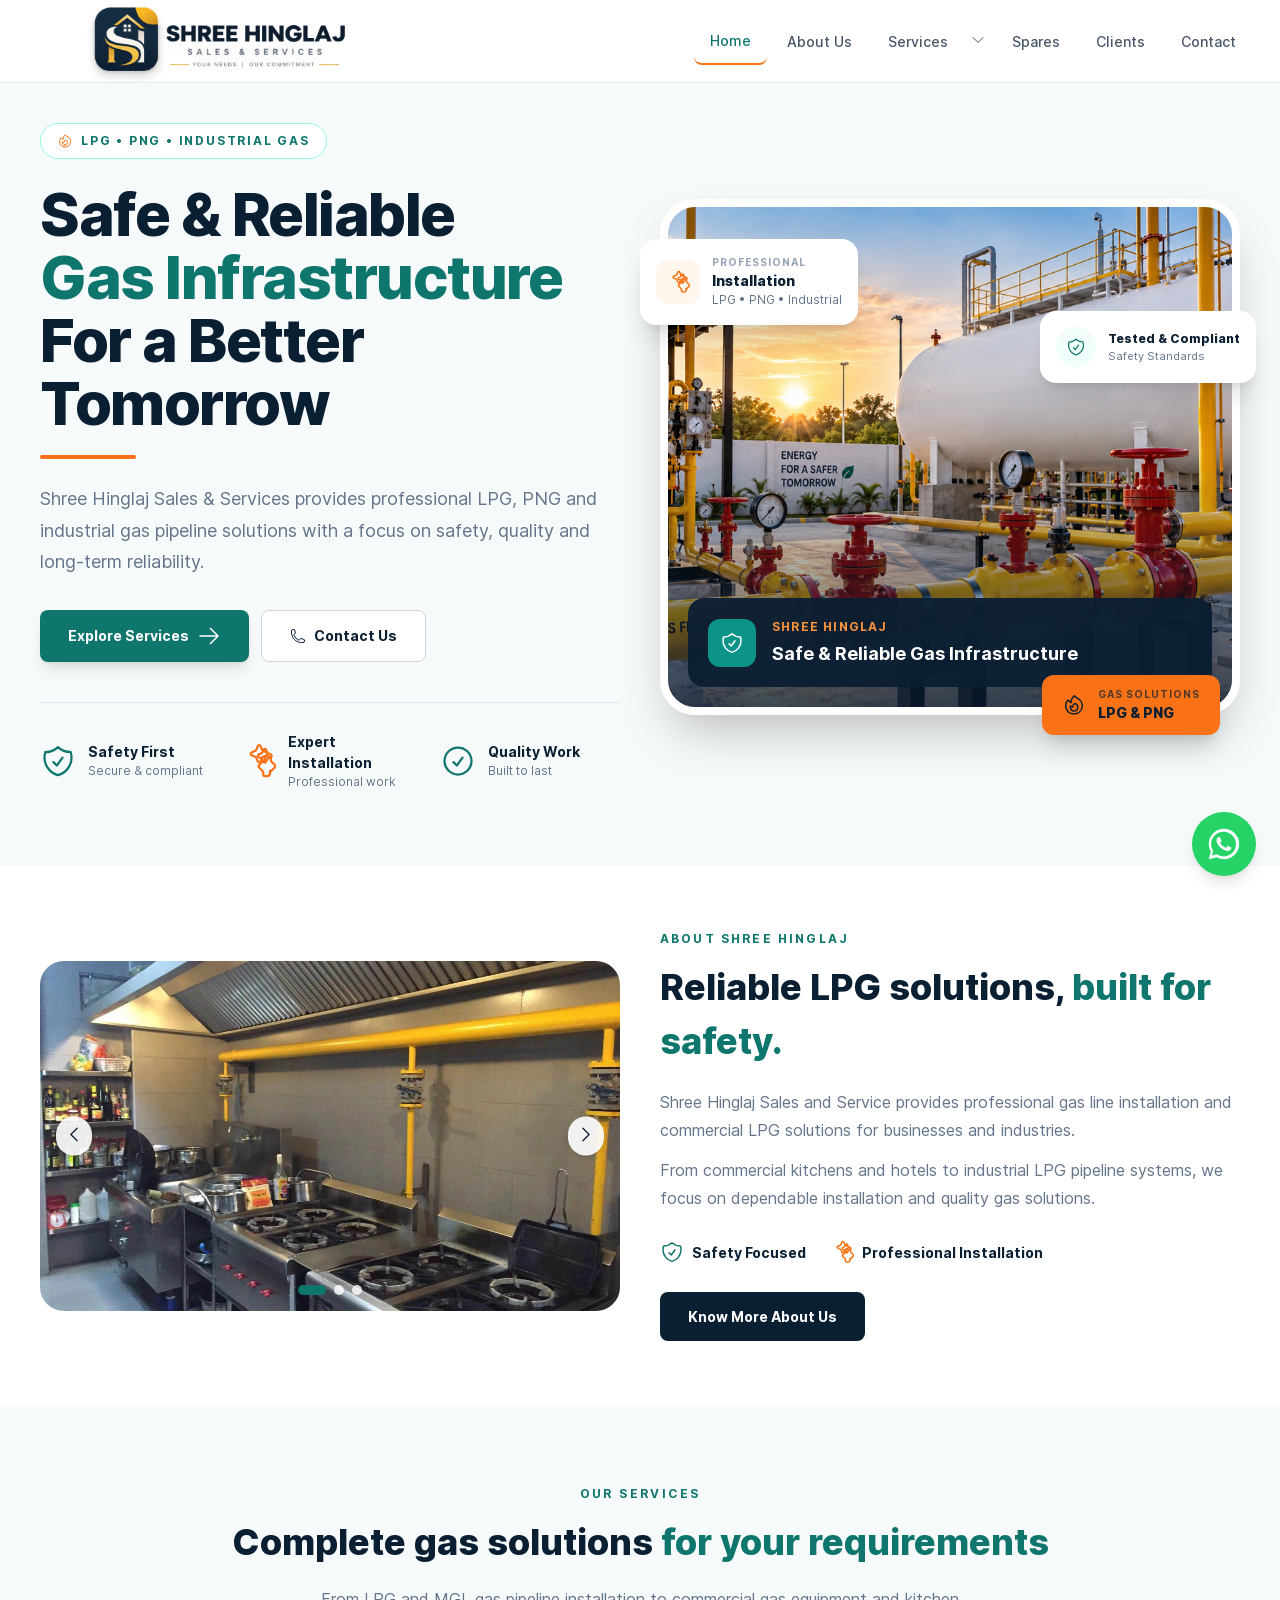
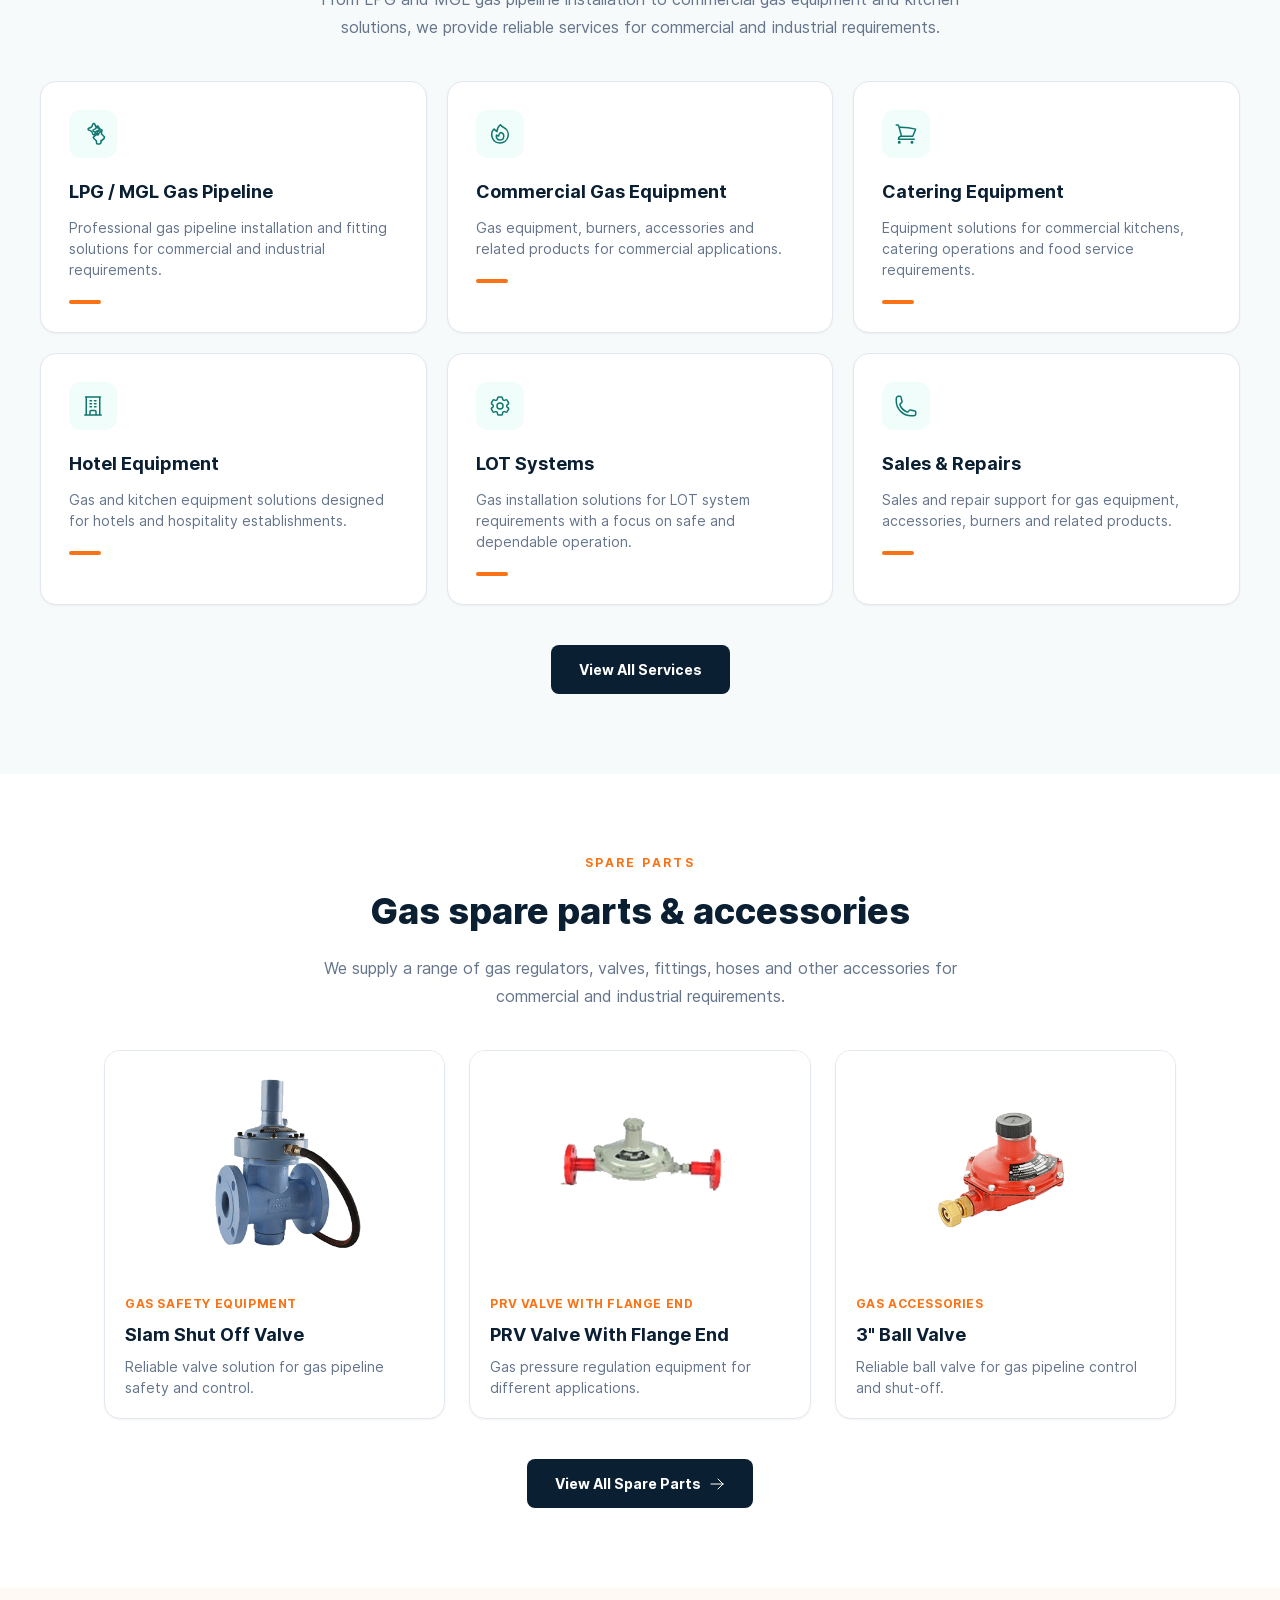
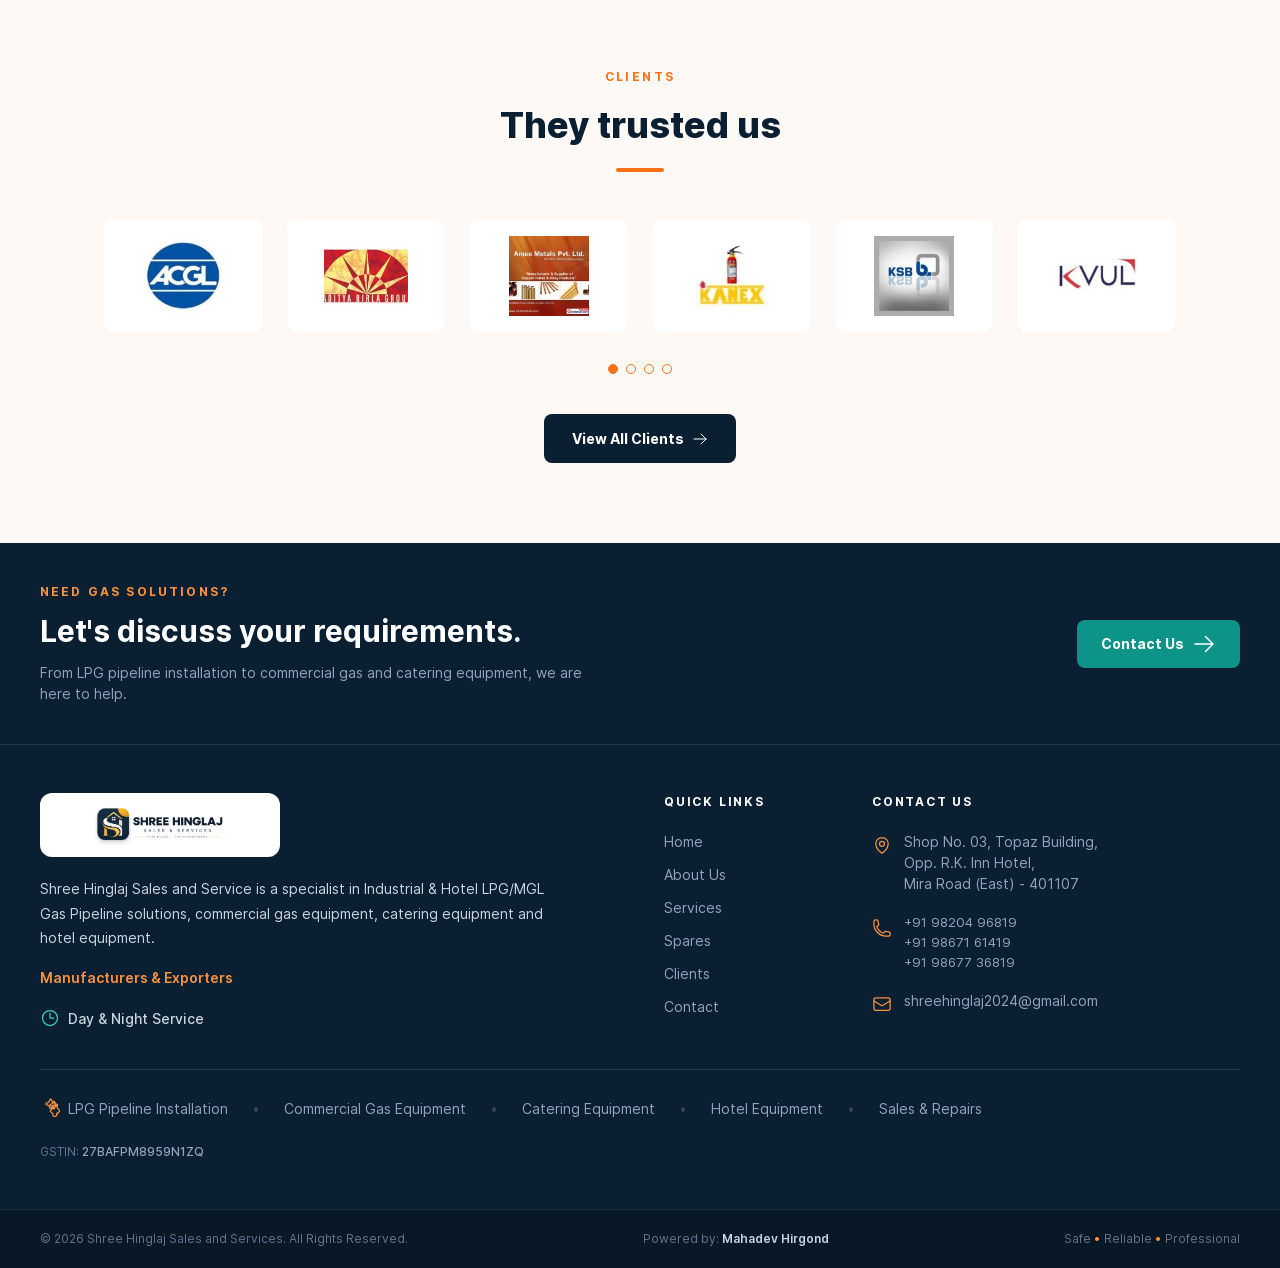
<file: index.html>
<!DOCTYPE html>
<html lang="en">

<head>
  <meta charset="UTF-8" />
  <meta name="viewport" content="width=device-width, initial-scale=1.0" />
  <meta name="description"
    content="Shree Hinglaj Sales & Services — Professional LPG, PNG and industrial gas pipeline solutions, commercial gas equipment, catering equipment and hotel equipment." />
  <link rel="icon" type="image/png" href="/files/hinglaj-favicon.png" />
  <title>Shree Hinglaj Sales & Services | Gas Pipeline & Commercial Gas Equipment, Mira Road</title>
  <link rel="stylesheet" href="/css/inter.css" />
  <link rel="stylesheet" href="/css/style.css" />
</head>

<body>

  <!-- ========================================= -->
  <!-- NAVBAR                                    -->
  <!-- ========================================= -->

  <header class="navbar">

    <div class="navbar-inner">

      <div class="navbar-row">

        <!-- LOGO -->

        <a href="/index.html" class="navbar-logo">
          <img src="/files/hinglaj-logo.png" alt="Shree Hinglaj Sales and Services" />
        </a>

        <!-- DESKTOP NAVIGATION -->

        <nav class="navbar-nav">

          <a href="index.html" data-nav-link class="nav-link">Home</a>

          <a href="about-us.html" data-nav-link class="nav-link">About Us</a>

          <!-- SERVICES DROPDOWN -->

          <div class="nav-dropdown" data-services-dropdown>

            <div class="nav-dropdown-row">

              <a href="services.html" data-nav-link class="nav-link">Services</a>

              <button type="button" class="nav-dropdown-toggle" data-services-toggle aria-label="Toggle services menu">
                <svg class="icon" viewBox="0 0 24 24" fill="none" stroke="currentColor" stroke-width="1.5"
                  stroke-linecap="round" stroke-linejoin="round">
                  <path stroke-linecap="round" stroke-linejoin="round" d="m19.5 8.25-7.5 7.5-7.5-7.5" />
                </svg>
              </button>

            </div>

            <div class="nav-dropdown-menu">

              <div class="nav-dropdown-header">
                <div class="nav-dropdown-header-title">Our Services</div>
                <div class="nav-dropdown-header-sub">Professional gas solutions</div>
              </div>

              <a href="services.html#commercial-industrial-pipeline" class="nav-dropdown-item">
                <span>Commercial &amp; Industrial Gas Pipeline</span>
                <span class="nav-dropdown-dot"></span>
              </a>

              <a href="services.html#lot-vot-installation" class="nav-dropdown-item">
                <span>LOT &amp; VOT Installation</span>
                <span class="nav-dropdown-dot"></span>
              </a>

              <a href="services.html#lpg-pipeline-installation" class="nav-dropdown-item">
                <span>LPG Pipeline Installation</span>
                <span class="nav-dropdown-dot"></span>
              </a>

              <a href="services.html#png-pipeline-fitting" class="nav-dropdown-item">
                <span>PNG Pipeline &amp; Fitting</span>
                <span class="nav-dropdown-dot"></span>
              </a>

              <a href="services.html#gas-pipeline-installation" class="nav-dropdown-item">
                <span>Gas Pipeline Installation</span>
                <span class="nav-dropdown-dot"></span>
              </a>

            </div>

          </div>

          <a href="spares.html" data-nav-link class="nav-link">Spares</a>

          <a href="clients.html" data-nav-link class="nav-link">Clients</a>

          <a href="contact.html" data-nav-link class="nav-link">Contact</a>

        </nav>

        <!-- MOBILE MENU BUTTON -->

        <button type="button" class="navbar-mobile-btn" data-mobile-menu-btn aria-label="Toggle navigation">

          <svg class="icon" viewBox="0 0 24 24" fill="none" stroke="currentColor" stroke-width="1.5"
            stroke-linecap="round" stroke-linejoin="round" data-icon-bars>
            <path stroke-linecap="round" stroke-linejoin="round" d="M3.75 6.75h16.5M3.75 12h16.5m-16.5 5.25h16.5" />
          </svg>

          <svg class="icon" viewBox="0 0 24 24" fill="none" stroke="currentColor" stroke-width="1.5"
            stroke-linecap="round" stroke-linejoin="round" style="display:none" data-icon-x>
            <path stroke-linecap="round" stroke-linejoin="round" d="M6 18 18 6M6 6l12 12" />
          </svg>

        </button>

      </div>

    </div>

    <!-- MOBILE MENU -->

    <div class="mobile-menu" data-mobile-menu>

      <div class="mobile-menu-inner">

        <a href="index.html" data-nav-link class="mobile-link">Home</a>

        <a href="about-us.html" data-nav-link class="mobile-link">About Us</a>

        <div class="mobile-services" data-mobile-services style="margin-top: 0.25rem;">

          <div class="mobile-services-row">

            <a href="services.html" data-nav-link class="mobile-services-link">Services</a>

            <button type="button" class="mobile-services-toggle" data-mobile-services-toggle
              aria-label="Toggle services menu">
              <svg class="icon" viewBox="0 0 24 24" fill="none" stroke="currentColor" stroke-width="1.5"
                stroke-linecap="round" stroke-linejoin="round">
                <path stroke-linecap="round" stroke-linejoin="round" d="m19.5 8.25-7.5 7.5-7.5-7.5" />
              </svg>
            </button>

          </div>

          <div class="mobile-services-items">

            <a href="services.html#commercial-industrial-pipeline" class="mobile-services-item">Commercial &amp;
              Industrial Gas Pipeline</a>

            <a href="services.html#lot-vot-installation" class="mobile-services-item">LOT &amp; VOT Installation</a>

            <a href="services.html#lpg-pipeline-installation" class="mobile-services-item">LPG Pipeline Installation</a>

            <a href="services.html#png-pipeline-fitting" class="mobile-services-item">PNG Pipeline &amp; Fitting</a>

            <a href="services.html#gas-pipeline-installation" class="mobile-services-item">Gas Pipeline Installation</a>

          </div>

        </div>

        <a href="spares.html" data-nav-link class="mobile-link">Spares</a>

        <a href="clients.html" data-nav-link class="mobile-link">Clients</a>

        <a href="contact.html" data-nav-link class="mobile-link">Contact</a>

      </div>

    </div>

  </header>

  <main>

    <!-- ========================================= -->
    <!-- HERO                                      -->
    <!-- ========================================= -->

    <section id="home" class="hero">

      <div class="hero-grid">

        <!-- LEFT CONTENT -->

        <div>

          <div class="hero-badge">

            <svg class="icon" viewBox="0 0 24 24" fill="none" stroke="currentColor" stroke-width="1.5"
              stroke-linecap="round" stroke-linejoin="round">
              <path stroke-linecap="round" stroke-linejoin="round"
                d="M15.362 5.214A8.252 8.252 0 0 1 12 21 8.25 8.25 0 0 1 6.038 7.047 8.287 8.287 0 0 0 9 9.601a8.983 8.983 0 0 1 3.361-6.867 8.21 8.21 0 0 0 3 2.48Z" />
              <path stroke-linecap="round" stroke-linejoin="round"
                d="M12 18a3.75 3.75 0 0 0 .495-7.468 5.99 5.99 0 0 0-1.926 3.547 5.975 5.975 0 0 1-2.134-1.001A3.75 3.75 0 0 0 12 18Z" />
            </svg>

            <span class="hero-badge-text">LPG • PNG • Industrial Gas</span>

          </div>

          <h1 class="hero-title">

            Safe &amp; Reliable

            <span class="teal">Gas Infrastructure</span>

            <span class="block">For a Better Tomorrow</span>

          </h1>

          <div class="hero-divider"></div>

          <p class="hero-desc">

            Shree Hinglaj Sales &amp; Services provides professional
            LPG, PNG and industrial gas pipeline solutions with a
            focus on safety, quality and long-term reliability.

          </p>

          <div class="hero-buttons">

            <a href="services.html" class="btn btn-teal">

              Explore Services

              <svg class="icon" viewBox="0 0 24 24" fill="none" stroke="currentColor" stroke-width="1.5"
                stroke-linecap="round" stroke-linejoin="round">
                <path stroke-linecap="round" stroke-linejoin="round" d="M13.5 4.5 21 12m0 0-7.5 7.5M21 12H3" />
              </svg>

            </a>

            <a href="contact.html" class="btn btn-outline">

              <svg class="icon" style="width:1rem;height:1rem" viewBox="0 0 24 24" fill="none" stroke="currentColor"
                stroke-width="1.5" stroke-linecap="round" stroke-linejoin="round">
                <path stroke-linecap="round" stroke-linejoin="round"
                  d="M2.25 6.75c0 8.284 6.716 15 15 15h2.25a2.25 2.25 0 0 0 2.25-2.25v-1.372c0-.516-.351-.966-.852-1.091l-4.423-1.106c-.44-.11-.902.055-1.173.417l-.97 1.293c-.282.376-.769.542-1.21.38a12.035 12.035 0 0 1-7.143-7.143c-.162-.441.004-.928.38-1.21l1.293-.97c.363-.271.527-.734.417-1.173L6.963 3.102a1.125 1.125 0 0 0-1.091-.852H4.5A2.25 2.25 0 0 0 2.25 4.5v2.25Z" />
              </svg>

              Contact Us

            </a>

          </div>

          <div class="hero-features">

            <div class="hero-feature">

              <svg class="icon-lg" viewBox="0 0 24 24" fill="none" stroke="currentColor" stroke-width="1.5"
                stroke-linecap="round" stroke-linejoin="round">
                <path stroke-linecap="round" stroke-linejoin="round"
                  d="M9 12.75 11.25 15 15 9.75m-3-7.036A11.959 11.959 0 0 1 3.598 6 11.99 11.99 0 0 0 3 9.749c0 5.592 3.824 10.29 9 11.623 5.176-1.332 9-6.03 9-11.622 0-1.31-.21-2.571-.598-3.751h-.152c-3.196 0-6.1-1.248-8.25-3.285Z" />
              </svg>

              <div>
                <p class="hero-feature-title">Safety First</p>
                <p class="hero-feature-sub">Secure &amp; compliant</p>
              </div>

            </div>

            <div class="hero-feature orange">

              <svg class="icon-lg" viewBox="0 0 24 24" fill="none" stroke="currentColor" stroke-width="1.5"
                stroke-linecap="round" stroke-linejoin="round">
                <path stroke-linecap="round" stroke-linejoin="round"
                  d="m11.858 2.158a1 1 0 0 1 1.884 0l1.02 2.46a1 1 0 0 0 .597.597l2.46 1.02a1 1 0 0 1 0 1.884l-2.46 1.02a1 1 0 0 0-.597.597l-1.02 2.46a1 1 0 0 1-1.884 0l-1.02-2.46a1 1 0 0 0-.597-.597l-2.46-1.02a1 1 0 0 1 0-1.884l2.46-1.02a1 1 0 0 0 .597-.597l1.02-2.46Z" />
                <path stroke-linecap="round" stroke-linejoin="round"
                  d="M15.618 4.618a1 1 0 0 1 1.884 0l.698 1.672a1 1 0 0 0 .597.597l1.672.698a1 1 0 0 1 0 1.884l-1.672.698a1 1 0 0 0-.597.597l-.698 1.672a1 1 0 0 1-1.884 0l-.698-1.672a1 1 0 0 0-.597-.597l-1.672-.698a1 1 0 0 1 0-1.884l1.672-.698a1 1 0 0 0 .597-.597l.698-1.672Z" />
                <path stroke-linecap="round" stroke-linejoin="round"
                  d="M19.5 21a1 1 0 0 1-1 1h-2a1 1 0 0 1-1-1v-1.5a1 1 0 0 0-.293-.707l-2.5-2.5a1 1 0 0 1 0-1.414l2.5-2.5A1 1 0 0 0 16.5 11.5V10a1 1 0 0 1 1-1h2a1 1 0 0 1 1 1v1.5a1 1 0 0 0 .293.707l2.5 2.5a1 1 0 0 1 0 1.414l-2.5 2.5A1 1 0 0 0 20 18.5V21Z" />
              </svg>

              <div>
                <p class="hero-feature-title">Expert Installation</p>
                <p class="hero-feature-sub">Professional work</p>
              </div>

            </div>

            <div class="hero-feature">

              <svg class="icon-lg" viewBox="0 0 24 24" fill="none" stroke="currentColor" stroke-width="1.5"
                stroke-linecap="round" stroke-linejoin="round">
                <path stroke-linecap="round" stroke-linejoin="round"
                  d="M9 12.75 11.25 15 15 9.75M21 12a9 9 0 1 1-18 0 9 9 0 0 1 18 0Z" />
              </svg>

              <div>
                <p class="hero-feature-title">Quality Work</p>
                <p class="hero-feature-sub">Built to last</p>
              </div>

            </div>

          </div>

        </div>

        <!-- RIGHT VISUAL -->

        <div class="hero-visual">

          <div class="hero-image-wrap">

            <img src="files/gas.png" alt="LPG gas pipeline infrastructure" />

            <div class="hero-image-gradient"></div>

            <div class="hero-image-card">

              <div class="hero-image-card-row">

                <div class="hero-image-card-icon">

                  <svg class="icon" viewBox="0 0 24 24" fill="none" stroke="currentColor" stroke-width="1.5"
                    stroke-linecap="round" stroke-linejoin="round">
                    <path stroke-linecap="round" stroke-linejoin="round"
                      d="M9 12.75 11.25 15 15 9.75m-3-7.036A11.959 11.959 0 0 1 3.598 6 11.99 11.99 0 0 0 3 9.749c0 5.592 3.824 10.29 9 11.623 5.176-1.332 9-6.03 9-11.622 0-1.31-.21-2.571-.598-3.751h-.152c-3.196 0-6.1-1.248-8.25-3.285Z" />
                  </svg>

                </div>

                <div>

                  <p class="hero-image-card-eyebrow">Shree Hinglaj</p>

                  <h3 class="hero-image-card-title">Safe &amp; Reliable Gas Infrastructure</h3>

                </div>

              </div>

            </div>

          </div>

          <!-- FLOATING INSTALLATION CARD -->

          <div class="float-card float-card-install">

            <div class="float-card-row">

              <div class="float-icon-orange">

                <svg class="icon" viewBox="0 0 24 24" fill="none" stroke="currentColor" stroke-width="1.5"
                  stroke-linecap="round" stroke-linejoin="round">
                  <path stroke-linecap="round" stroke-linejoin="round"
                    d="m11.858 2.158a1 1 0 0 1 1.884 0l1.02 2.46a1 1 0 0 0 .597.597l2.46 1.02a1 1 0 0 1 0 1.884l-2.46 1.02a1 1 0 0 0-.597.597l-1.02 2.46a1 1 0 0 1-1.884 0l-1.02-2.46a1 1 0 0 0-.597-.597l-2.46-1.02a1 1 0 0 1 0-1.884l2.46-1.02a1 1 0 0 0 .597-.597l1.02-2.46Z" />
                  <path stroke-linecap="round" stroke-linejoin="round"
                    d="M15.618 4.618a1 1 0 0 1 1.884 0l.698 1.672a1 1 0 0 0 .597.597l1.672.698a1 1 0 0 1 0 1.884l-1.672.698a1 1 0 0 0-.597.597l-.698 1.672a1 1 0 0 1-1.884 0l-.698-1.672a1 1 0 0 0-.597-.597l-1.672-.698a1 1 0 0 1 0-1.884l1.672-.698a1 1 0 0 0 .597-.597l.698-1.672Z" />
                  <path stroke-linecap="round" stroke-linejoin="round"
                    d="M19.5 21a1 1 0 0 1-1 1h-2a1 1 0 0 1-1-1v-1.5a1 1 0 0 0-.293-.707l-2.5-2.5a1 1 0 0 1 0-1.414l2.5-2.5A1 1 0 0 0 16.5 11.5V10a1 1 0 0 1 1-1h2a1 1 0 0 1 1 1v1.5a1 1 0 0 0 .293.707l2.5 2.5a1 1 0 0 1 0 1.414l-2.5 2.5A1 1 0 0 0 20 18.5V21Z" />
                </svg>

              </div>

              <div>

                <p class="float-eyebrow">Professional</p>

                <p class="float-title">Installation</p>

                <p class="float-sub">LPG • PNG • Industrial</p>

              </div>

            </div>

          </div>

          <!-- FLOATING SAFETY CARD -->

          <div class="float-card float-card-safety">

            <div class="float-card-row">

              <div class="float-icon-teal-circle">

                <svg class="icon" style="width:1.25rem;height:1.25rem" viewBox="0 0 24 24" fill="none"
                  stroke="currentColor" stroke-width="1.5" stroke-linecap="round" stroke-linejoin="round">
                  <path stroke-linecap="round" stroke-linejoin="round"
                    d="M9 12.75 11.25 15 15 9.75m-3-7.036A11.959 11.959 0 0 1 3.598 6 11.99 11.99 0 0 0 3 9.749c0 5.592 3.824 10.29 9 11.623 5.176-1.332 9-6.03 9-11.622 0-1.31-.21-2.571-.598-3.751h-.152c-3.196 0-6.1-1.248-8.25-3.285Z" />
                </svg>

              </div>

              <div>

                <p class="float-title" style="font-size: 0.75rem;">Tested &amp; Compliant</p>

                <p class="float-sub-xs">Safety Standards</p>

              </div>

            </div>

          </div>

          <!-- BOTTOM ORANGE BADGE -->

          <div class="float-card-gas">

            <div class="float-card-row">

              <svg class="icon" viewBox="0 0 24 24" fill="none" stroke="currentColor" stroke-width="1.5"
                stroke-linecap="round" stroke-linejoin="round">
                <path stroke-linecap="round" stroke-linejoin="round"
                  d="M15.362 5.214A8.252 8.252 0 0 1 12 21 8.25 8.25 0 0 1 6.038 7.047 8.287 8.287 0 0 0 9 9.601a8.983 8.983 0 0 1 3.361-6.867 8.21 8.21 0 0 0 3 2.48Z" />
                <path stroke-linecap="round" stroke-linejoin="round"
                  d="M12 18a3.75 3.75 0 0 0 .495-7.468 5.99 5.99 0 0 0-1.926 3.547 5.975 5.975 0 0 1-2.134-1.001A3.75 3.75 0 0 0 12 18Z" />
              </svg>

              <div>

                <p class="float-eyebrow">GAS SOLUTIONS</p>

                <p class="float-title">LPG &amp; PNG</p>

              </div>

            </div>

          </div>

        </div>

      </div>

    </section>

    <!-- ========================================= -->
    <!-- ABOUT                                     -->
    <!-- ========================================= -->

    <section id="about" class="about-section">

      <div class="about-grid">

        <!-- IMAGE SLIDESHOW -->

        <div class="slideshow" data-about-slideshow>

          <div class="slideshow-frame">

            <img src="files/a1.png" alt="Shree Hinglaj gas solutions" data-slide-img class="active" />

            <img src="files/a2.png" alt="Shree Hinglaj gas solutions" data-slide-img />

            <img src="files/a3.png" alt="Shree Hinglaj gas solutions" data-slide-img />

            <button type="button" class="slideshow-prev" data-slide-prev>
              <svg class="icon" viewBox="0 0 24 24" fill="none" stroke="currentColor" stroke-width="1.5"
                stroke-linecap="round" stroke-linejoin="round">
                <path stroke-linecap="round" stroke-linejoin="round" d="M15.75 19.5 8.25 12l7.5-7.5" />
              </svg>
            </button>

            <button type="button" class="slideshow-next" data-slide-next>
              <svg class="icon" viewBox="0 0 24 24" fill="none" stroke="currentColor" stroke-width="1.5"
                stroke-linecap="round" stroke-linejoin="round">
                <path stroke-linecap="round" stroke-linejoin="round" d="M8.25 4.5l7.5 7.5-7.5 7.5" />
              </svg>
            </button>

            <div class="slideshow-dots">

              <button type="button" class="slideshow-dot active" data-slide-dot></button>

              <button type="button" class="slideshow-dot" data-slide-dot></button>

              <button type="button" class="slideshow-dot" data-slide-dot></button>

            </div>

          </div>

        </div>

        <!-- CONTENT -->

        <div>

          <p class="about-eyebrow">About Shree Hinglaj</p>

          <h2 class="about-title">

            Reliable LPG solutions,

            <span class="teal">built for safety.</span>

          </h2>

          <p class="about-text">

            Shree Hinglaj Sales and Service provides professional
            gas line installation and commercial LPG solutions for
            businesses and industries.

          </p>

          <p class="about-text mt3">

            From commercial kitchens and hotels to industrial
            LPG pipeline systems, we focus on dependable
            installation and quality gas solutions.

          </p>

          <div class="about-highlights">

            <div class="about-highlight">

              <svg class="icon" viewBox="0 0 24 24" fill="none" stroke="currentColor" stroke-width="1.5"
                stroke-linecap="round" stroke-linejoin="round">
                <path stroke-linecap="round" stroke-linejoin="round"
                  d="M9 12.75 11.25 15 15 9.75m-3-7.036A11.959 11.959 0 0 1 3.598 6 11.99 11.99 0 0 0 3 9.749c0 5.592 3.824 10.29 9 11.623 5.176-1.332 9-6.03 9-11.622 0-1.31-.21-2.571-.598-3.751h-.152c-3.196 0-6.1-1.248-8.25-3.285Z" />
              </svg>

              <span>Safety Focused</span>

            </div>

            <div class="about-highlight orange">

              <svg class="icon" viewBox="0 0 24 24" fill="none" stroke="currentColor" stroke-width="1.5"
                stroke-linecap="round" stroke-linejoin="round">
                <path stroke-linecap="round" stroke-linejoin="round"
                  d="m11.858 2.158a1 1 0 0 1 1.884 0l1.02 2.46a1 1 0 0 0 .597.597l2.46 1.02a1 1 0 0 1 0 1.884l-2.46 1.02a1 1 0 0 0-.597.597l-1.02 2.46a1 1 0 0 1-1.884 0l-1.02-2.46a1 1 0 0 0-.597-.597l-2.46-1.02a1 1 0 0 1 0-1.884l2.46-1.02a1 1 0 0 0 .597-.597l1.02-2.46Z" />
                <path stroke-linecap="round" stroke-linejoin="round"
                  d="M15.618 4.618a1 1 0 0 1 1.884 0l.698 1.672a1 1 0 0 0 .597.597l1.672.698a1 1 0 0 1 0 1.884l-1.672.698a1 1 0 0 0-.597.597l-.698 1.672a1 1 0 0 1-1.884 0l-.698-1.672a1 1 0 0 0-.597-.597l-1.672-.698a1 1 0 0 1 0-1.884l1.672-.698a1 1 0 0 0 .597-.597l.698-1.672Z" />
                <path stroke-linecap="round" stroke-linejoin="round"
                  d="M19.5 21a1 1 0 0 1-1 1h-2a1 1 0 0 1-1-1v-1.5a1 1 0 0 0-.293-.707l-2.5-2.5a1 1 0 0 1 0-1.414l2.5-2.5A1 1 0 0 0 16.5 11.5V10a1 1 0 0 1 1-1h2a1 1 0 0 1 1 1v1.5a1 1 0 0 0 .293.707l2.5 2.5a1 1 0 0 1 0 1.414l-2.5 2.5A1 1 0 0 0 20 18.5V21Z" />
              </svg>

              <span>Professional Installation</span>

            </div>

          </div>

          <a href="about-us.html" class="btn btn-navy" style="margin-top: 1.75rem;">Know More About Us</a>

        </div>

      </div>

    </section>

    <!-- ========================================= -->
    <!-- SERVICES                                  -->
    <!-- ========================================= -->

    <section id="services" class="services-section">

      <div class="services-header">

        <p class="section-eyebrow teal">Our Services</p>

        <h2 class="section-title">

          Complete gas solutions

          <span class="teal">for your requirements</span>

        </h2>

        <p class="section-desc center">

          From LPG and MGL gas pipeline installation to commercial
          gas equipment and kitchen solutions, we provide reliable
          services for commercial and industrial requirements.

        </p>

      </div>

      <div class="services-grid">

        <!-- 1 -->

        <div class="service-card">

          <div class="service-card-icon">

            <svg class="icon" viewBox="0 0 24 24" fill="none" stroke="currentColor" stroke-width="1.5"
              stroke-linecap="round" stroke-linejoin="round">
              <path stroke-linecap="round" stroke-linejoin="round"
                d="m11.858 2.158a1 1 0 0 1 1.884 0l1.02 2.46a1 1 0 0 0 .597.597l2.46 1.02a1 1 0 0 1 0 1.884l-2.46 1.02a1 1 0 0 0-.597.597l-1.02 2.46a1 1 0 0 1-1.884 0l-1.02-2.46a1 1 0 0 0-.597-.597l-2.46-1.02a1 1 0 0 1 0-1.884l2.46-1.02a1 1 0 0 0 .597-.597l1.02-2.46Z" />
              <path stroke-linecap="round" stroke-linejoin="round"
                d="M15.618 4.618a1 1 0 0 1 1.884 0l.698 1.672a1 1 0 0 0 .597.597l1.672.698a1 1 0 0 1 0 1.884l-1.672.698a1 1 0 0 0-.597.597l-.698 1.672a1 1 0 0 1-1.884 0l-.698-1.672a1 1 0 0 0-.597-.597l-1.672-.698a1 1 0 0 1 0-1.884l1.672-.698a1 1 0 0 0 .597-.597l.698-1.672Z" />
              <path stroke-linecap="round" stroke-linejoin="round"
                d="M19.5 21a1 1 0 0 1-1 1h-2a1 1 0 0 1-1-1v-1.5a1 1 0 0 0-.293-.707l-2.5-2.5a1 1 0 0 1 0-1.414l2.5-2.5A1 1 0 0 0 16.5 11.5V10a1 1 0 0 1 1-1h2a1 1 0 0 1 1 1v1.5a1 1 0 0 0 .293.707l2.5 2.5a1 1 0 0 1 0 1.414l-2.5 2.5A1 1 0 0 0 20 18.5V21Z" />
            </svg>

          </div>

          <h3 class="service-card-title">LPG / MGL Gas Pipeline</h3>

          <p class="service-card-desc">

            Professional gas pipeline installation and fitting solutions for commercial and industrial requirements.

          </p>

          <div class="service-card-line"></div>

        </div>

        <!-- 2 -->

        <div class="service-card">

          <div class="service-card-icon">

            <svg class="icon" viewBox="0 0 24 24" fill="none" stroke="currentColor" stroke-width="1.5"
              stroke-linecap="round" stroke-linejoin="round">
              <path stroke-linecap="round" stroke-linejoin="round"
                d="M15.362 5.214A8.252 8.252 0 0 1 12 21 8.25 8.25 0 0 1 6.038 7.047 8.287 8.287 0 0 0 9 9.601a8.983 8.983 0 0 1 3.361-6.867 8.21 8.21 0 0 0 3 2.48Z" />
              <path stroke-linecap="round" stroke-linejoin="round"
                d="M12 18a3.75 3.75 0 0 0 .495-7.468 5.99 5.99 0 0 0-1.926 3.547 5.975 5.975 0 0 1-2.134-1.001A3.75 3.75 0 0 0 12 18Z" />
            </svg>

          </div>

          <h3 class="service-card-title">Commercial Gas Equipment</h3>

          <p class="service-card-desc">

            Gas equipment, burners, accessories and related products for commercial applications.

          </p>

          <div class="service-card-line"></div>

        </div>

        <!-- 3 -->

        <div class="service-card">

          <div class="service-card-icon">

            <svg class="icon" viewBox="0 0 24 24" fill="none" stroke="currentColor" stroke-width="1.5"
              stroke-linecap="round" stroke-linejoin="round">
              <path stroke-linecap="round" stroke-linejoin="round"
                d="M2.25 3h1.386c.51 0 .955.343 1.087.835l.383 1.437M7.5 14.25a3 3 0 0 0-3 3h15.75m-12.75-3h11.218c1.121-2.3 2.1-4.684 2.924-7.138a60.114 60.114 0 0 0-16.536-1.84M7.5 14.25 5.106 5.272M6 20.25a.75.75 0 1 1-1.5 0 .75.75 0 0 1 1.5 0Zm12.75 0a.75.75 0 1 1-1.5 0 .75.75 0 0 1 1.5 0Z" />
            </svg>

          </div>

          <h3 class="service-card-title">Catering Equipment</h3>

          <p class="service-card-desc">

            Equipment solutions for commercial kitchens, catering operations and food service requirements.

          </p>

          <div class="service-card-line"></div>

        </div>

        <!-- 4 -->

        <div class="service-card">

          <div class="service-card-icon">

            <svg class="icon" viewBox="0 0 24 24" fill="none" stroke="currentColor" stroke-width="1.5"
              stroke-linecap="round" stroke-linejoin="round">
              <path stroke-linecap="round" stroke-linejoin="round"
                d="M3.75 21h16.5M4.5 3h15M5.25 3v18m13.5-18v18M9 6.75h1.5m-1.5 3h1.5m-1.5 3h1.5m3-6H15m-1.5 3H15m-1.5 3H15M9 21v-3.375c0-.621.504-1.125 1.125-1.125h3.75c.621 0 1.125.504 1.125 1.125V21" />
            </svg>

          </div>

          <h3 class="service-card-title">Hotel Equipment</h3>

          <p class="service-card-desc">

            Gas and kitchen equipment solutions designed for hotels and hospitality establishments.

          </p>

          <div class="service-card-line"></div>

        </div>

        <!-- 5 -->

        <div class="service-card">

          <div class="service-card-icon">

            <svg class="icon" viewBox="0 0 24 24" fill="none" stroke="currentColor" stroke-width="1.5"
              stroke-linecap="round" stroke-linejoin="round">
              <path stroke-linecap="round" stroke-linejoin="round"
                d="M9.594 3.94c.09-.542.56-.94 1.11-.94h2.593c.55 0 1.02.398 1.11.94l.213 1.281c.063.374.313.686.645.87.074.04.147.083.22.127.324.196.72.257 1.075.124l1.217-.456a1.125 1.125 0 0 1 1.37.49l1.296 2.247a1.125 1.125 0 0 1-.26 1.431l-1.003.827c-.293.241-.438.613-.43.992a7.723 7.723 0 0 1 0 .255c-.008.378.137.75.43.991l1.004.827c.424.35.534.955.26 1.43l-1.298 2.247a1.125 1.125 0 0 1-1.369.491l-1.217-.456c-.355-.133-.75-.072-1.076.124a6.47 6.47 0 0 1-.22.128c-.331.183-.581.495-.644.869l-.213 1.281c-.09.543-.56.94-1.11.94h-2.594c-.55 0-1.019-.398-1.11-.94l-.213-1.281c-.062-.374-.312-.686-.644-.87a6.52 6.52 0 0 1-.22-.127c-.325-.196-.72-.257-1.076-.124l-1.217.456a1.125 1.125 0 0 1-1.369-.49l-1.297-2.247a1.125 1.125 0 0 1 .26-1.431l1.004-.827c.292-.24.437-.613.43-.991a6.932 6.932 0 0 1 0-.255c.007-.38-.138-.751-.43-.992l-1.004-.827a1.125 1.125 0 0 1-.26-1.43l1.297-2.247a1.125 1.125 0 0 1 1.37-.491l1.216.456c.356.133.751.072 1.076-.124.072-.044.146-.086.22-.128.332-.183.582-.495.644-.869l.214-1.28Z" />
              <path stroke-linecap="round" stroke-linejoin="round" d="M15 12a3 3 0 1 1-6 0 3 3 0 0 1 6 0Z" />
            </svg>

          </div>

          <h3 class="service-card-title">LOT Systems</h3>

          <p class="service-card-desc">

            Gas installation solutions for LOT system requirements with a focus on safe and dependable operation.

          </p>

          <div class="service-card-line"></div>

        </div>

        <!-- 6 -->

        <div class="service-card">

          <div class="service-card-icon">

            <svg class="icon" viewBox="0 0 24 24" fill="none" stroke="currentColor" stroke-width="1.5"
              stroke-linecap="round" stroke-linejoin="round">
              <path stroke-linecap="round" stroke-linejoin="round"
                d="M2.25 6.75c0 8.284 6.716 15 15 15h2.25a2.25 2.25 0 0 0 2.25-2.25v-1.372c0-.516-.351-.966-.852-1.091l-4.423-1.106c-.44-.11-.902.055-1.173.417l-.97 1.293c-.282.376-.769.542-1.21.38a12.035 12.035 0 0 1-7.143-7.143c-.162-.441.004-.928.38-1.21l1.293-.97c.363-.271.527-.734.417-1.173L6.963 3.102a1.125 1.125 0 0 0-1.091-.852H4.5A2.25 2.25 0 0 0 2.25 4.5v2.25Z" />
            </svg>

          </div>

          <h3 class="service-card-title">Sales &amp; Repairs</h3>

          <p class="service-card-desc">

            Sales and repair support for gas equipment, accessories, burners and related products.

          </p>

          <div class="service-card-line"></div>

        </div>

      </div>

      <div class="services-header" style="margin-top: 2.5rem;">

        <a href="services.html" class="btn btn-navy">View All Services</a>

      </div>

    </section>

    <!-- ========================================= -->
    <!-- SPARES PREVIEW                            -->
    <!-- ========================================= -->

    <section class="spares-preview">

      <div class="container-narrow">

        <div class="spares-preview-header">

          <p class="section-eyebrow">Spare Parts</p>

          <h2 class="section-title">Gas spare parts &amp; accessories</h2>

          <p class="section-desc center">

            We supply a range of gas regulators, valves, fittings, hoses
            and other accessories for commercial and industrial requirements.

          </p>

        </div>

        <div class="spares-preview-grid">

          <div class="spare-card">

            <div class="spare-card-image">

              <img src="files/sp1.png" alt="Slam Shut Off Valve" />

            </div>

            <div class="spare-card-body">

              <p class="spare-card-category">Gas Safety Equipment</p>

              <h3 class="spare-card-title">Slam Shut Off Valve</h3>

              <p class="spare-card-desc">Reliable valve solution for gas pipeline safety and control.</p>

            </div>

          </div>

          <div class="spare-card">

            <div class="spare-card-image">

              <img src="files/sp2.png" alt="PRV Valve With Flange End" />

            </div>

            <div class="spare-card-body">

              <p class="spare-card-category">PRV Valve With Flange End</p>

              <h3 class="spare-card-title">PRV Valve With Flange End</h3>

              <p class="spare-card-desc">Gas pressure regulation equipment for different applications.</p>

            </div>

          </div>

          <div class="spare-card">

            <div class="spare-card-image">

              <img src="files/sp3.png" alt="3&quot; Ball Valve" />

            </div>

            <div class="spare-card-body">

              <p class="spare-card-category">Gas Accessories</p>

              <h3 class="spare-card-title">3" Ball Valve</h3>

              <p class="spare-card-desc">Reliable ball valve for gas pipeline control and shut-off.</p>

            </div>

          </div>

        </div>

        <div style="margin-top: 2.5rem; text-align: center;">

          <a href="spares.html" class="btn btn-navy">

            View All Spare Parts

            <svg class="icon" style="width:1rem;height:1rem" viewBox="0 0 24 24" fill="none" stroke="currentColor"
              stroke-width="1.5" stroke-linecap="round" stroke-linejoin="round">
              <path stroke-linecap="round" stroke-linejoin="round" d="M13.5 4.5 21 12m0 0-7.5 7.5M21 12H3" />
            </svg>

          </a>

        </div>

      </div>

    </section>

    <!-- ========================================= -->
    <!-- CLIENTS                                   -->
    <!-- ========================================= -->

    <section class="clients-carousel-section">

      <div class="container-narrow">

        <div class="clients-carousel-header">

          <p class="section-eyebrow">Clients</p>

          <h2 class="section-title">They trusted us</h2>

          <div class="section-divider center"></div>

        </div>

        <div class="carousel-viewport" data-clients-carousel>

          <div class="carousel-track" data-carousel-track>

            <!-- SLIDE 1 (g1 - g6) -->

            <div class="carousel-slide" data-carousel-slide>

              <div class="carousel-slide-grid">

                <div class="carousel-client"><img src="files/g1.jpg" alt="Client 1" loading="lazy" /></div>

                <div class="carousel-client"><img src="files/g2.jpg" alt="Client 2" loading="lazy" /></div>

                <div class="carousel-client"><img src="files/g3.jpg" alt="Client 3" loading="lazy" /></div>

                <div class="carousel-client"><img src="files/g4.jpg" alt="Client 4" loading="lazy" /></div>

                <div class="carousel-client"><img src="files/g5.jpg" alt="Client 5" loading="lazy" /></div>

                <div class="carousel-client"><img src="files/g6.jpg" alt="Client 6" loading="lazy" /></div>

              </div>

            </div>

            <!-- SLIDE 2 (g7 - g12) -->

            <div class="carousel-slide" data-carousel-slide>

              <div class="carousel-slide-grid">

                <div class="carousel-client"><img src="files/g7.jpg" alt="Client 7" loading="lazy" /></div>

                <div class="carousel-client"><img src="files/g8.jpg" alt="Client 8" loading="lazy" /></div>

                <div class="carousel-client"><img src="files/g9.jpg" alt="Client 9" loading="lazy" /></div>

                <div class="carousel-client"><img src="files/g10.jpg" alt="Client 10" loading="lazy" /></div>

                <div class="carousel-client"><img src="files/g11.jpg" alt="Client 11" loading="lazy" /></div>

                <div class="carousel-client"><img src="files/g12.jpg" alt="Client 12" loading="lazy" /></div>

              </div>

            </div>

            <!-- SLIDE 3 (g13 - g18) -->

            <div class="carousel-slide" data-carousel-slide>

              <div class="carousel-slide-grid">

                <div class="carousel-client"><img src="files/g13.jpg" alt="Client 13" loading="lazy" /></div>

                <div class="carousel-client"><img src="files/g14.png" alt="Client 14" loading="lazy" /></div>

                <div class="carousel-client"><img src="files/g15.png" alt="Client 15" loading="lazy" /></div>

                <div class="carousel-client"><img src="files/g16.png" alt="Client 16" loading="lazy" /></div>

                <div class="carousel-client"><img src="files/g17.png" alt="Client 17" loading="lazy" /></div>

                <div class="carousel-client"><img src="files/g18.png" alt="Client 18" loading="lazy" /></div>

              </div>

            </div>

            <!-- SLIDE 4 (g19 - g22) -->

            <div class="carousel-slide" data-carousel-slide>

              <div class="carousel-slide-grid">

                <div class="carousel-client"><img src="files/g19.png" alt="Client 19" loading="lazy" /></div>

                <div class="carousel-client"><img src="files/g20.png" alt="Client 20" loading="lazy" /></div>

                <div class="carousel-client"><img src="files/g21.png" alt="Client 21" loading="lazy" /></div>

                <div class="carousel-client"><img src="files/g22.png" alt="Client 22" loading="lazy" /></div>

              </div>

            </div>

          </div>

        </div>

        <div class="carousel-dots">

          <button type="button" class="carousel-dot active" data-carousel-dot
            aria-label="Go to client slide 1"></button>

          <button type="button" class="carousel-dot" data-carousel-dot aria-label="Go to client slide 2"></button>

          <button type="button" class="carousel-dot" data-carousel-dot aria-label="Go to client slide 3"></button>

          <button type="button" class="carousel-dot" data-carousel-dot aria-label="Go to client slide 4"></button>

        </div>

        <div style="margin-top: 2.5rem; text-align: center;">

          <a href="clients.html" class="btn btn-navy">

            View All Clients

            <svg class="icon" style="width:1rem;height:1rem" viewBox="0 0 24 24" fill="none" stroke="currentColor"
              stroke-width="1.5" stroke-linecap="round" stroke-linejoin="round">
              <path stroke-linecap="round" stroke-linejoin="round" d="M13.5 4.5 21 12m0 0-7.5 7.5M21 12H3" />
            </svg>

          </a>

        </div>

      </div>

    </section>

  </main>

  <!-- ========================================= -->
  <!-- FOOTER                                    -->
  <!-- ========================================= -->

  <footer class="footer">

    <!-- CALL POPUP -->

    <div class="call-popup-overlay" data-call-popup>

      <div class="call-popup">

        <div class="call-popup-icon">

          <svg class="icon" viewBox="0 0 24 24" fill="none" stroke="currentColor" stroke-width="1.5"
            stroke-linecap="round" stroke-linejoin="round">
            <path stroke-linecap="round" stroke-linejoin="round"
              d="M2.25 6.75c0 8.284 6.716 15 15 15h2.25a2.25 2.25 0 0 0 2.25-2.25v-1.372c0-.516-.351-.966-.852-1.091l-4.423-1.106c-.44-.11-.902.055-1.173.417l-.97 1.293c-.282.376-.769.542-1.21.38a12.035 12.035 0 0 1-7.143-7.143c-.162-.441.004-.928.38-1.21l1.293-.97c.363-.271.527-.734.417-1.173L6.963 3.102a1.125 1.125 0 0 0-1.091-.852H4.5A2.25 2.25 0 0 0 2.25 4.5v2.25Z" />
          </svg>

        </div>

        <h3>Call Shree Hinglaj?</h3>

        <p class="call-popup-number" data-call-number></p>

        <p class="call-popup-desc">Would you like to call this number?</p>

        <div class="call-popup-actions">

          <button type="button" class="call-popup-btn cancel" data-call-cancel>Cancel</button>

          <button type="button" class="call-popup-btn call" data-call-confirm>Call Now</button>

        </div>

      </div>

    </div>

    <!-- TOP CTA -->

    <div class="footer-cta">

      <div class="footer-cta-inner">

        <div>

          <p class="footer-cta-eyebrow">Need Gas Solutions?</p>

          <h2>Let's discuss your requirements.</h2>

          <p class="footer-cta-desc">

            From LPG pipeline installation to commercial gas and
            catering equipment, we are here to help.

          </p>

        </div>

        <a href="contact.html" class="footer-cta-btn">

          Contact Us

          <svg class="icon" viewBox="0 0 24 24" fill="none" stroke="currentColor" stroke-width="1.5"
            stroke-linecap="round" stroke-linejoin="round">
            <path stroke-linecap="round" stroke-linejoin="round" d="M13.5 4.5 21 12m0 0-7.5 7.5M21 12H3" />
          </svg>

        </a>

      </div>

    </div>

    <!-- MAIN FOOTER -->

    <div class="footer-main">

      <div class="footer-grid">

        <!-- COMPANY -->

        <div class="footer-company">

          <div class="footer-logo-box">

            <img src="files/hinglaj-logo.png" alt="Shree Hinglaj Sales and Services" />

          </div>

          <p class="footer-company-desc">

            Shree Hinglaj Sales and Service is a specialist in
            Industrial &amp; Hotel LPG/MGL Gas Pipeline solutions,
            commercial gas equipment, catering equipment and
            hotel equipment.

          </p>

          <p class="footer-company-type">Manufacturers &amp; Exporters</p>

          <div class="footer-service-row">

            <svg class="icon" viewBox="0 0 24 24" fill="none" stroke="currentColor" stroke-width="1.5"
              stroke-linecap="round" stroke-linejoin="round">
              <path stroke-linecap="round" stroke-linejoin="round"
                d="M12 6v6h4.5m4.5 0a9 9 0 1 1-18 0 9 9 0 0 1 18 0Z" />
            </svg>

            <span>Day &amp; Night Service</span>

          </div>

        </div>

        <!-- QUICK LINKS -->

        <div class="footer-links">

          <h3 class="footer-heading">Quick Links</h3>

          <div class="footer-links-list">

            <a href="index.html" class="footer-link">Home</a>

            <a href="about-us.html" class="footer-link">About Us</a>

            <a href="services.html" class="footer-link">Services</a>

            <a href="spares.html" class="footer-link">Spares</a>

            <a href="clients.html" class="footer-link">Clients</a>

            <a href="contact.html" class="footer-link">Contact</a>

          </div>

        </div>

        <!-- CONTACT -->

        <div class="footer-contact">

          <h3 class="footer-heading">Contact Us</h3>

          <div class="footer-address-row">

            <svg class="icon" viewBox="0 0 24 24" fill="none" stroke="currentColor" stroke-width="1.5"
              stroke-linecap="round" stroke-linejoin="round">
              <path stroke-linecap="round" stroke-linejoin="round" d="M15 10.5a3 3 0 1 1-6 0 3 3 0 0 1 6 0Z" />
              <path stroke-linecap="round" stroke-linejoin="round"
                d="M19.5 10.5c0 7.142-7.5 11.25-7.5 11.25S4.5 17.642 4.5 10.5a7.5 7.5 0 1 1 15 0Z" />
            </svg>

            <p>

              Shop No. 03, Topaz Building,<br />
              Opp. R.K. Inn Hotel,<br />
              Mira Road (East) - 401107

            </p>

          </div>

          <div class="footer-phone-row">

            <svg class="icon" viewBox="0 0 24 24" fill="none" stroke="currentColor" stroke-width="1.5"
              stroke-linecap="round" stroke-linejoin="round">
              <path stroke-linecap="round" stroke-linejoin="round"
                d="M2.25 6.75c0 8.284 6.716 15 15 15h2.25a2.25 2.25 0 0 0 2.25-2.25v-1.372c0-.516-.351-.966-.852-1.091l-4.423-1.106c-.44-.11-.902.055-1.173.417l-.97 1.293c-.282.376-.769.542-1.21.38a12.035 12.035 0 0 1-7.143-7.143c-.162-.441.004-.928.38-1.21l1.293-.97c.363-.271.527-.734.417-1.173L6.963 3.102a1.125 1.125 0 0 0-1.091-.852H4.5A2.25 2.25 0 0 0 2.25 4.5v2.25Z" />
            </svg>

            <div class="footer-phone-list">

              <button type="button" class="footer-phone-btn" data-call-number-btn="+91 98204 96819">+91 98204
                96819</button>

              <button type="button" class="footer-phone-btn" data-call-number-btn="+91 98671 61419">+91 98671
                61419</button>

              <button type="button" class="footer-phone-btn" data-call-number-btn="+91 98677 36819">+91 98677
                36819</button>

            </div>

          </div>

          <div class="footer-email-row">

            <svg class="icon" viewBox="0 0 24 24" fill="none" stroke="currentColor" stroke-width="1.5"
              stroke-linecap="round" stroke-linejoin="round">
              <path stroke-linecap="round" stroke-linejoin="round"
                d="M21.75 6.75v10.5a2.25 2.25 0 0 1-2.25 2.25h-15a2.25 2.25 0 0 1-2.25-2.25V6.75m19.5 0A2.25 2.25 0 0 0 19.5 4.5h-15a2.25 2.25 0 0 0-2.25 2.25m19.5 0v.243a2.25 2.25 0 0 1-1.07 1.916l-7.5 4.615a2.25 2.25 0 0 1-2.36 0L3.32 8.91a2.25 2.25 0 0 1-1.07-1.916V6.75" />
            </svg>

            <div>

              <a href="mailto:shreehinglaj2024@gmail.com?subject=Enquiry%20-%20Shree%20Hinglaj%20Sales%20%26%20Services"
                class="footer-email-link">

                shreehinglaj2024@gmail.com

              </a>

            </div>

          </div>

        </div>

      </div>

      <!-- SERVICES -->

      <div class="footer-services">

        <div class="footer-services-row">

          <div class="footer-services-item">

            <svg class="icon" viewBox="0 0 24 24" fill="none" stroke="currentColor" stroke-width="1.5"
              stroke-linecap="round" stroke-linejoin="round">
              <path stroke-linecap="round" stroke-linejoin="round"
                d="m11.858 2.158a1 1 0 0 1 1.884 0l1.02 2.46a1 1 0 0 0 .597.597l2.46 1.02a1 1 0 0 1 0 1.884l-2.46 1.02a1 1 0 0 0-.597.597l-1.02 2.46a1 1 0 0 1-1.884 0l-1.02-2.46a1 1 0 0 0-.597-.597l-2.46-1.02a1 1 0 0 1 0-1.884l2.46-1.02a1 1 0 0 0 .597-.597l1.02-2.46Z" />
              <path stroke-linecap="round" stroke-linejoin="round"
                d="M15.618 4.618a1 1 0 0 1 1.884 0l.698 1.672a1 1 0 0 0 .597.597l1.672.698a1 1 0 0 1 0 1.884l-1.672.698a1 1 0 0 0-.597.597l-.698 1.672a1 1 0 0 1-1.884 0l-.698-1.672a1 1 0 0 0-.597-.597l-1.672-.698a1 1 0 0 1 0-1.884l1.672-.698a1 1 0 0 0 .597-.597l.698-1.672Z" />
              <path stroke-linecap="round" stroke-linejoin="round"
                d="M19.5 21a1 1 0 0 1-1 1h-2a1 1 0 0 1-1-1v-1.5a1 1 0 0 0-.293-.707l-2.5-2.5a1 1 0 0 1 0-1.414l2.5-2.5A1 1 0 0 0 16.5 11.5V10a1 1 0 0 1 1-1h2a1 1 0 0 1 1 1v1.5a1 1 0 0 0 .293.707l2.5 2.5a1 1 0 0 1 0 1.414l-2.5 2.5A1 1 0 0 0 20 18.5V21Z" />
            </svg>

            <span>LPG Pipeline Installation</span>

          </div>

          <span class="footer-services-sep">•</span>

          <span class="footer-services-item"><span>Commercial Gas Equipment</span></span>

          <span class="footer-services-sep">•</span>

          <span class="footer-services-item"><span>Catering Equipment</span></span>

          <span class="footer-services-sep">•</span>

          <span class="footer-services-item"><span>Hotel Equipment</span></span>

          <span class="footer-services-sep">•</span>

          <span class="footer-services-item"><span>Sales &amp; Repairs</span></span>

        </div>

        <div class="footer-gstin">

          GSTIN:

          <span class="val">27BAFPM8959N1ZQ</span>

        </div>

      </div>

    </div>

    <!-- BOTTOM BAR -->

    <div class="footer-bottom">

      <div class="footer-bottom-inner">

        <p>© <span data-year></span> Shree Hinglaj Sales and Services. All Rights Reserved.</p>

        <p class="powered">Powered by: <span>Mahadev Hirgond</span></p>

        <p class="tagline">Safe <span class="dot">•</span> Reliable <span class="dot">•</span> Professional</p>

      </div>

    </div>

  </footer>

  <!-- ========================================= -->
  <!-- FLOATING WHATSAPP BUTTON                  -->
  <!-- ========================================= -->

  <a href="https://wa.me/919820496819?text=Hello%20Shree%20Hinglaj%20Sales%20%26%20Service%2C%20I%20would%20like%20to%20know%20more%20about%20your%20products%20and%20services."
    target="_blank" rel="noopener noreferrer" aria-label="Chat with Shree Hinglaj Sales and Service on WhatsApp"
    class="whatsapp-float">

    <svg viewBox="0 0 32 32" fill="currentColor">

      <path
        d="M16 2.5C8.54 2.5 2.5 8.54 2.5 16c0 2.38.62 4.62 1.79 6.58L2.5 29.5l7.08-1.76A13.44 13.44 0 0 0 16 29.5c7.46 0 13.5-6.04 13.5-13.5S23.46 2.5 16 2.5Zm0 24.55c-2.15 0-4.25-.58-6.08-1.68l-.44-.26-4.2 1.04 1.06-4.1-.28-.45A11.02 11.02 0 1 1 16 27.05Zm6.05-8.25c-.33-.17-1.94-.96-2.24-1.07-.3-.11-.52-.17-.74.17-.22.33-.85 1.07-1.04 1.29-.19.22-.38.25-.71.08-.33-.17-1.41-.52-2.69-1.66a10.04 10.04 0 0 1-1.86-2.31c-.19-.33-.02-.51.14-.68.15-.15.33-.38.49-.57.16-.19.22-.33.33-.55.11-.22.06-.41-.03-.58-.08-.17-.74-1.79-1.01-2.45-.27-.65-.54-.56-.74-.57h-.63c-.22 0-.57.08-.87.41-.3.33-1.14 1.11-1.14 2.7s1.17 3.13 1.33 3.35c.16.22 2.3 3.51 5.57 4.92.78.34 1.39.54 1.86.69.78.25 1.49.21 2.05.13.63-.09 1.94-.79 2.21-1.55.27-.76.27-1.42.19-1.55-.08-.14-.3-.22-.63-.39Z" />

    </svg>

  </a>

  <script src="js/main.js"></script>

</body>

</html>
</file>
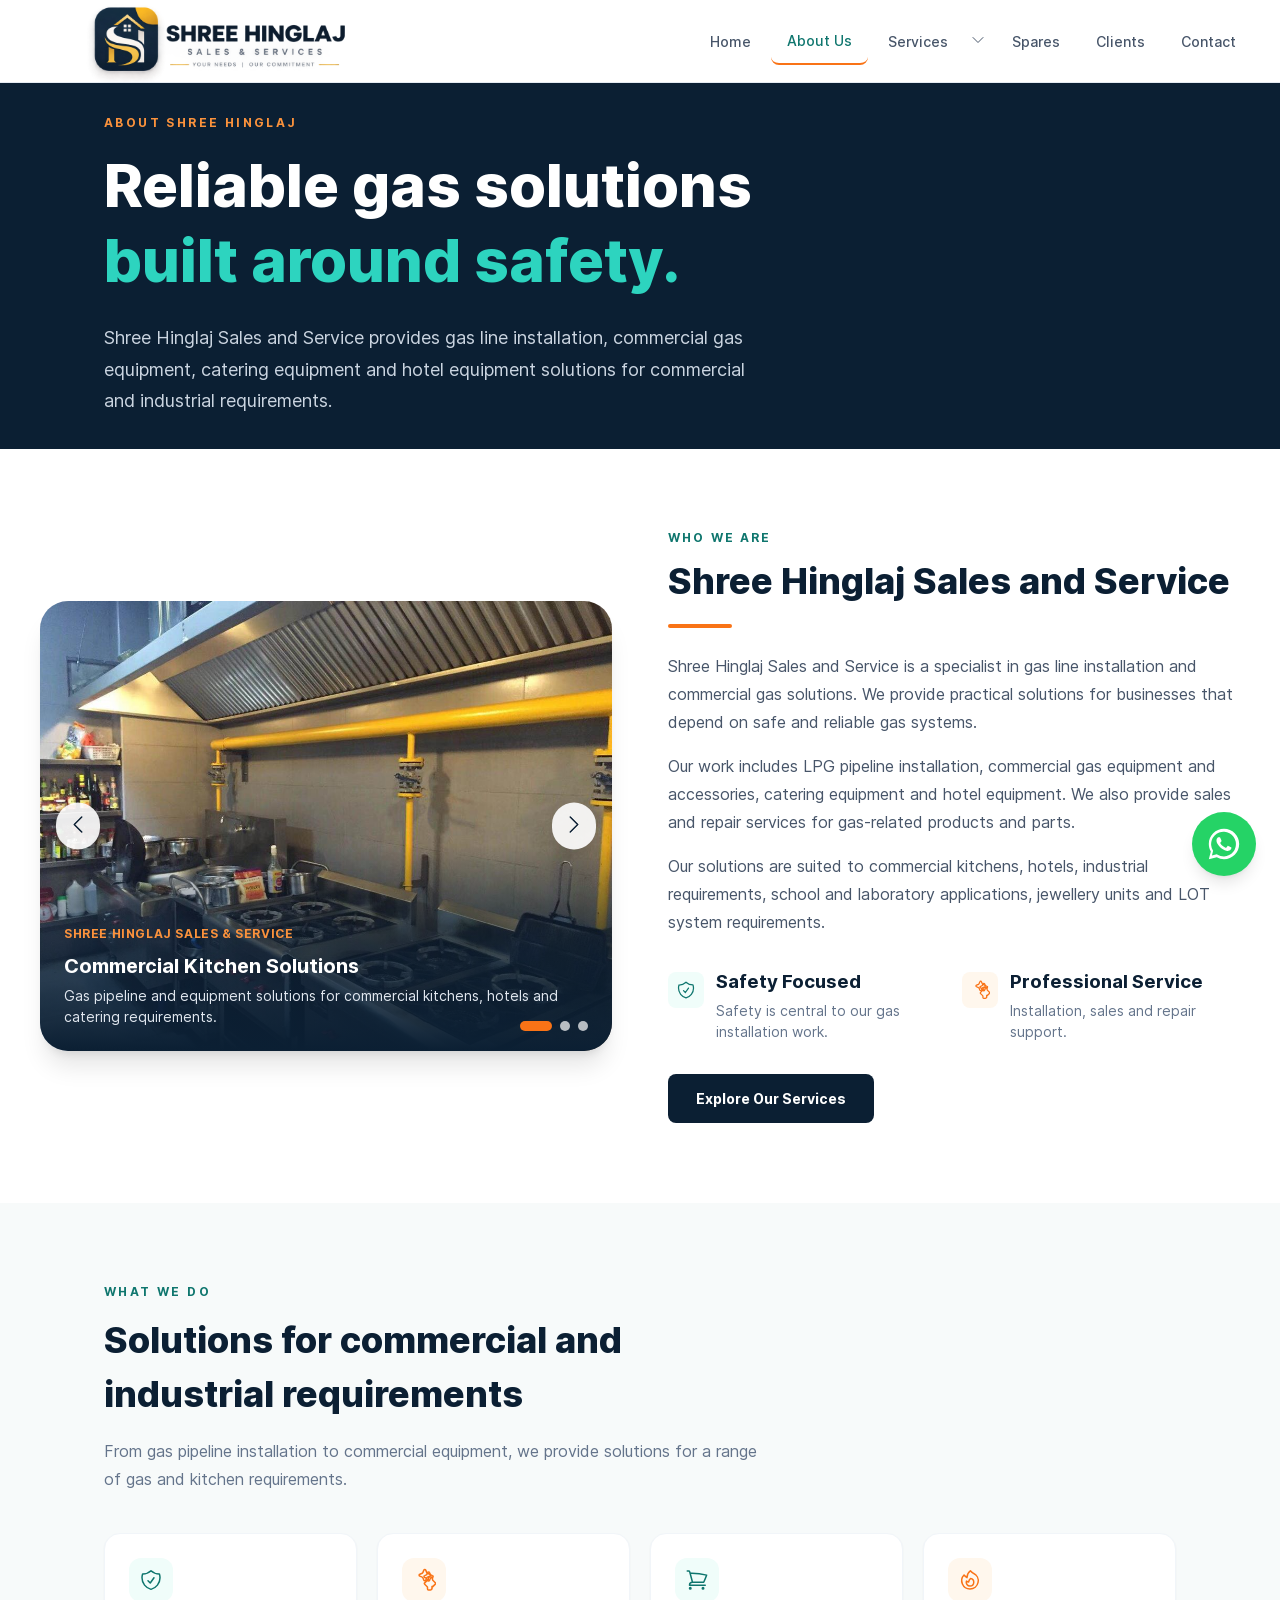
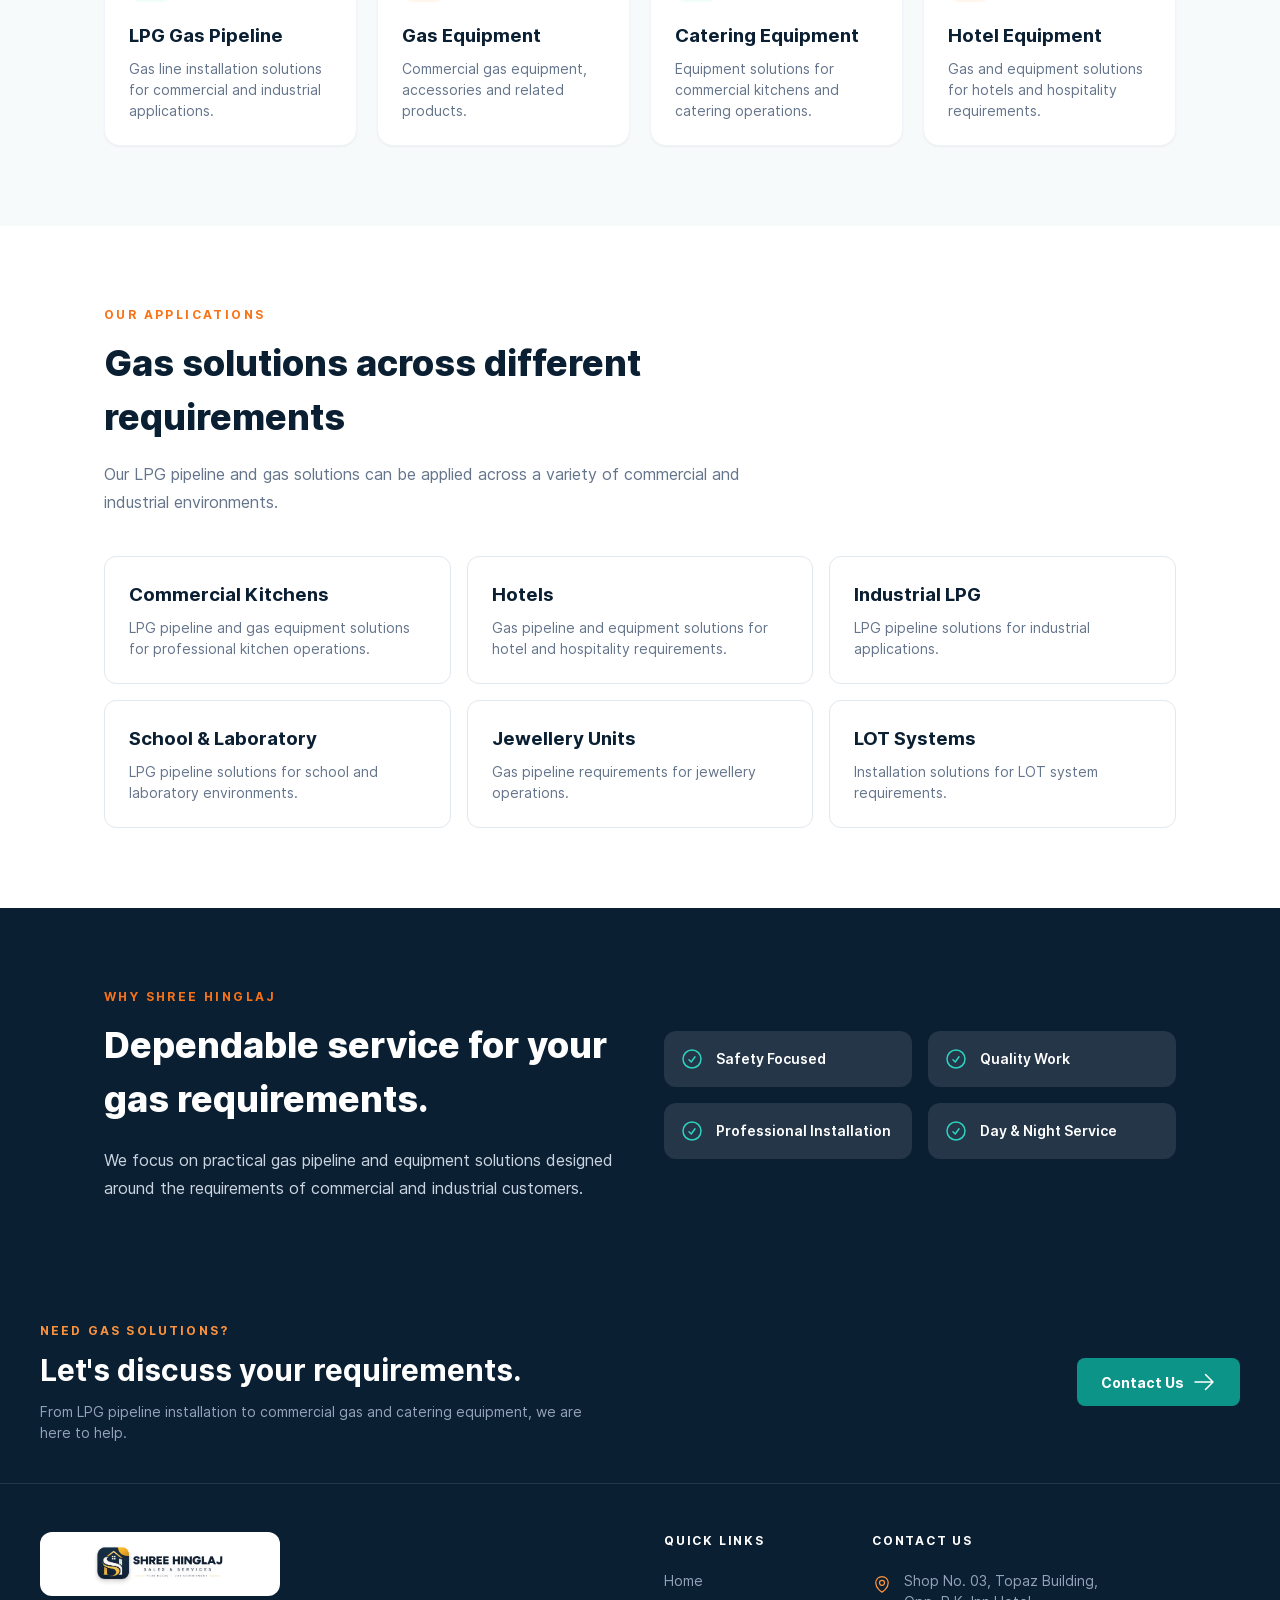
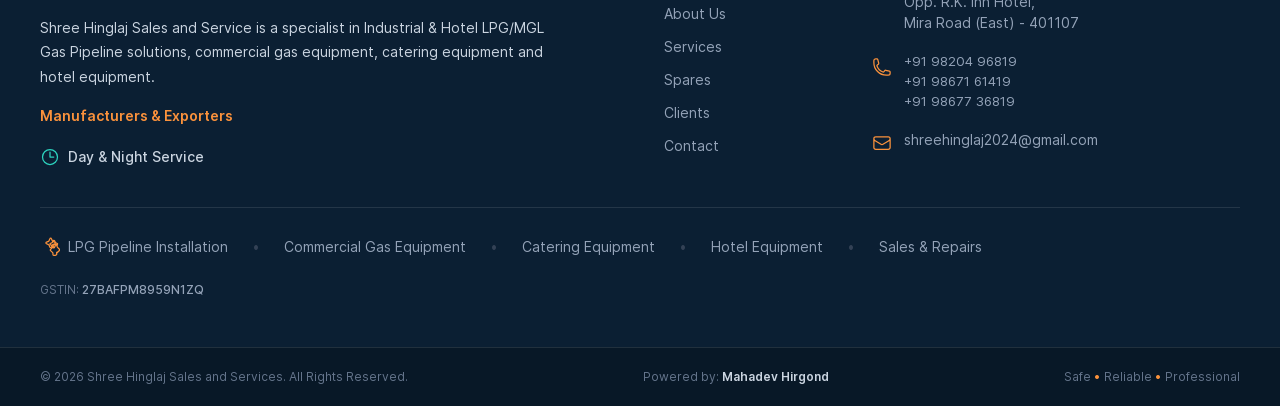
<file: about-us.html>
<!DOCTYPE html>
<html lang="en">

<head>
  <meta charset="UTF-8" />
  <meta name="viewport" content="width=device-width, initial-scale=1.0" />
  <meta name="description" content="Shree Hinglaj Sales & Services — Professional LPG, PNG and industrial gas pipeline solutions, commercial gas equipment, catering equipment and hotel equipment." />
  <link rel="icon" href="files/hinglaj-favicon.png" />
  <title>About Us - Shree Hinglaj Sales & Services</title>
  <link rel="stylesheet" href="css/inter.css" />
  <link rel="stylesheet" href="css/style.css" />
</head>

<body>

  <header class="navbar">

    <div class="navbar-inner">

      <div class="navbar-row">

        <!-- LOGO -->

        <a href="index.html" class="navbar-logo">
          <img src="files/hinglaj-logo.png" alt="Shree Hinglaj Sales and Services" />
        </a>

        <!-- DESKTOP NAVIGATION -->

        <nav class="navbar-nav">

          <a href="index.html" data-nav-link class="nav-link">Home</a>

          <a href="about-us.html" data-nav-link class="nav-link">About Us</a>

          <!-- SERVICES DROPDOWN -->

          <div class="nav-dropdown" data-services-dropdown>

            <div class="nav-dropdown-row">

              <a href="services.html" data-nav-link class="nav-link">Services</a>

              <button type="button" class="nav-dropdown-toggle" data-services-toggle aria-label="Toggle services menu">
                <svg class="icon" viewBox="0 0 24 24" fill="none" stroke="currentColor" stroke-width="1.5" stroke-linecap="round" stroke-linejoin="round">
                  <path stroke-linecap="round" stroke-linejoin="round" d="m19.5 8.25-7.5 7.5-7.5-7.5" />
                </svg>
              </button>

            </div>

            <div class="nav-dropdown-menu">

              <div class="nav-dropdown-header">
                <div class="nav-dropdown-header-title">Our Services</div>
                <div class="nav-dropdown-header-sub">Professional gas solutions</div>
              </div>

              <a href="services.html#commercial-industrial-pipeline" class="nav-dropdown-item">
                <span>Commercial &amp; Industrial Gas Pipeline</span>
                <span class="nav-dropdown-dot"></span>
              </a>

              <a href="services.html#lot-vot-installation" class="nav-dropdown-item">
                <span>LOT &amp; VOT Installation</span>
                <span class="nav-dropdown-dot"></span>
              </a>

              <a href="services.html#lpg-pipeline-installation" class="nav-dropdown-item">
                <span>LPG Pipeline Installation</span>
                <span class="nav-dropdown-dot"></span>
              </a>

              <a href="services.html#png-pipeline-fitting" class="nav-dropdown-item">
                <span>PNG Pipeline &amp; Fitting</span>
                <span class="nav-dropdown-dot"></span>
              </a>

              <a href="services.html#gas-pipeline-installation" class="nav-dropdown-item">
                <span>Gas Pipeline Installation</span>
                <span class="nav-dropdown-dot"></span>
              </a>

            </div>

          </div>

          <a href="spares.html" data-nav-link class="nav-link">Spares</a>

          <a href="clients.html" data-nav-link class="nav-link">Clients</a>

          <a href="contact.html" data-nav-link class="nav-link">Contact</a>

        </nav>

        <!-- MOBILE MENU BUTTON -->

        <button type="button" class="navbar-mobile-btn" data-mobile-menu-btn aria-label="Toggle navigation">

          <svg class="icon" viewBox="0 0 24 24" fill="none" stroke="currentColor" stroke-width="1.5" stroke-linecap="round" stroke-linejoin="round" data-icon-bars>
            <path stroke-linecap="round" stroke-linejoin="round" d="M3.75 6.75h16.5M3.75 12h16.5m-16.5 5.25h16.5" />
          </svg>

          <svg class="icon" viewBox="0 0 24 24" fill="none" stroke="currentColor" stroke-width="1.5" stroke-linecap="round" stroke-linejoin="round" style="display:none" data-icon-x>
            <path stroke-linecap="round" stroke-linejoin="round" d="M6 18 18 6M6 6l12 12" />
          </svg>

        </button>

      </div>

    </div>

    <!-- MOBILE MENU -->

    <div class="mobile-menu" data-mobile-menu>

      <div class="mobile-menu-inner">

        <a href="index.html" data-nav-link class="mobile-link">Home</a>

        <a href="about-us.html" data-nav-link class="mobile-link">About Us</a>

        <div class="mobile-services" data-mobile-services style="margin-top: 0.25rem;">

          <div class="mobile-services-row">

            <a href="services.html" data-nav-link class="mobile-services-link">Services</a>

            <button type="button" class="mobile-services-toggle" data-mobile-services-toggle aria-label="Toggle services menu">
              <svg class="icon" viewBox="0 0 24 24" fill="none" stroke="currentColor" stroke-width="1.5" stroke-linecap="round" stroke-linejoin="round">
                <path stroke-linecap="round" stroke-linejoin="round" d="m19.5 8.25-7.5 7.5-7.5-7.5" />
              </svg>
            </button>

          </div>

          <div class="mobile-services-items">

            <a href="services.html#commercial-industrial-pipeline" class="mobile-services-item">Commercial &amp; Industrial Gas Pipeline</a>

            <a href="services.html#lot-vot-installation" class="mobile-services-item">LOT &amp; VOT Installation</a>

            <a href="services.html#lpg-pipeline-installation" class="mobile-services-item">LPG Pipeline Installation</a>

            <a href="services.html#png-pipeline-fitting" class="mobile-services-item">PNG Pipeline &amp; Fitting</a>

            <a href="services.html#gas-pipeline-installation" class="mobile-services-item">Gas Pipeline Installation</a>

          </div>

        </div>

        <a href="spares.html" data-nav-link class="mobile-link">Spares</a>

        <a href="clients.html" data-nav-link class="mobile-link">Clients</a>

        <a href="contact.html" data-nav-link class="mobile-link">Contact</a>

      </div>

    </div>

  </header>

  <main class="page-top-offset bg-soft">

    <!-- HERO -->

    <section class="page-hero py8">

      <div class="container-narrow">

        <p class="page-hero-eyebrow">About Shree Hinglaj</p>

        <h1 class="page-hero-title mt4">

          Reliable gas solutions

          <span class="teal">built around safety.</span>

        </h1>

        <p class="page-hero-desc">

          Shree Hinglaj Sales and Service provides gas line installation,
          commercial gas equipment, catering equipment and hotel equipment
          solutions for commercial and industrial requirements.

        </p>

      </div>

    </section>


    <!-- WHO WE ARE -->

    <section class="bg-white">

      <div class="who-grid">

        <!-- SLIDESHOW -->

        <div class="who-slideshow" data-who-slideshow>

          <div class="who-slideshow-frame">

            <img src="files/a1.png" alt="Commercial Kitchen Solutions" data-who-img data-title="Commercial Kitchen Solutions" data-text="Gas pipeline and equipment solutions for commercial kitchens, hotels and catering requirements." class="active" />

            <img src="files/a2.png" alt="LPG Gas Pipeline Installation" data-who-img data-title="LPG Gas Pipeline Installation" data-text="Professional LPG pipeline installation for commercial and industrial applications." />

            <img src="files/a3.png" alt="Gas Equipment & Accessories" data-who-img data-title="Gas Equipment & Accessories" data-text="Commercial gas equipment, accessories, burners and related products with sales and repair service." />

            <div class="who-slideshow-overlay">

              <p class="who-slideshow-eyebrow">Shree Hinglaj Sales &amp; Service</p>

              <h3 class="who-slideshow-title" data-who-title>Commercial Kitchen Solutions</h3>

              <p class="who-slideshow-text" data-who-text>Gas pipeline and equipment solutions for commercial kitchens, hotels and catering requirements.</p>

            </div>

            <button type="button" class="who-slideshow-prev" data-who-prev aria-label="Previous image">

              <svg class="icon" viewBox="0 0 24 24" fill="none" stroke="currentColor" stroke-width="1.5" stroke-linecap="round" stroke-linejoin="round">
                <path stroke-linecap="round" stroke-linejoin="round" d="M15.75 19.5 8.25 12l7.5-7.5" />
              </svg>

            </button>

            <button type="button" class="who-slideshow-next" data-who-next aria-label="Next image">

              <svg class="icon" viewBox="0 0 24 24" fill="none" stroke="currentColor" stroke-width="1.5" stroke-linecap="round" stroke-linejoin="round">
                <path stroke-linecap="round" stroke-linejoin="round" d="M8.25 4.5l7.5 7.5-7.5 7.5" />
              </svg>

            </button>

            <div class="who-slideshow-dots">

              <button type="button" class="who-dot active" data-who-dot aria-label="Show image 1"></button>

              <button type="button" class="who-dot" data-who-dot aria-label="Show image 2"></button>

              <button type="button" class="who-dot" data-who-dot aria-label="Show image 3"></button>

            </div>

          </div>

        </div>

        <!-- CONTENT -->

        <div>

          <p class="about-eyebrow">Who We Are</p>

          <h2 class="who-content-title">Shree Hinglaj Sales and Service</h2>

          <div class="who-divider"></div>

          <p class="who-text">

            Shree Hinglaj Sales and Service is a specialist in
            gas line installation and commercial gas solutions.
            We provide practical solutions for businesses that
            depend on safe and reliable gas systems.

          </p>

          <p class="who-text mt4">

            Our work includes LPG pipeline installation,
            commercial gas equipment and accessories,
            catering equipment and hotel equipment. We also
            provide sales and repair services for gas-related
            products and parts.

          </p>

          <p class="who-text mt4">

            Our solutions are suited to commercial kitchens,
            hotels, industrial requirements, school and
            laboratory applications, jewellery units and LOT
            system requirements.

          </p>

          <div class="who-highlights">

            <div class="who-highlight">

              <div class="who-highlight-icon">

                <svg class="icon" style="width:1.25rem;height:1.25rem" viewBox="0 0 24 24" fill="none" stroke="currentColor" stroke-width="1.5" stroke-linecap="round" stroke-linejoin="round">
                  <path stroke-linecap="round" stroke-linejoin="round" d="M9 12.75 11.25 15 15 9.75m-3-7.036A11.959 11.959 0 0 1 3.598 6 11.99 11.99 0 0 0 3 9.749c0 5.592 3.824 10.29 9 11.623 5.176-1.332 9-6.03 9-11.622 0-1.31-.21-2.571-.598-3.751h-.152c-3.196 0-6.1-1.248-8.25-3.285Z" />
                </svg>

              </div>

              <div>

                <h3 class="who-highlight-title">Safety Focused</h3>

                <p class="who-highlight-desc">Safety is central to our gas installation work.</p>

              </div>

            </div>

            <div class="who-highlight">

              <div class="who-highlight-icon orange">

                <svg class="icon" style="width:1.25rem;height:1.25rem" viewBox="0 0 24 24" fill="none" stroke="currentColor" stroke-width="1.5" stroke-linecap="round" stroke-linejoin="round">
                  <path stroke-linecap="round" stroke-linejoin="round" d="m11.858 2.158a1 1 0 0 1 1.884 0l1.02 2.46a1 1 0 0 0 .597.597l2.46 1.02a1 1 0 0 1 0 1.884l-2.46 1.02a1 1 0 0 0-.597.597l-1.02 2.46a1 1 0 0 1-1.884 0l-1.02-2.46a1 1 0 0 0-.597-.597l-2.46-1.02a1 1 0 0 1 0-1.884l2.46-1.02a1 1 0 0 0 .597-.597l1.02-2.46Z" />
                  <path stroke-linecap="round" stroke-linejoin="round" d="M15.618 4.618a1 1 0 0 1 1.884 0l.698 1.672a1 1 0 0 0 .597.597l1.672.698a1 1 0 0 1 0 1.884l-1.672.698a1 1 0 0 0-.597.597l-.698 1.672a1 1 0 0 1-1.884 0l-.698-1.672a1 1 0 0 0-.597-.597l-1.672-.698a1 1 0 0 1 0-1.884l1.672-.698a1 1 0 0 0 .597-.597l.698-1.672Z" />
                  <path stroke-linecap="round" stroke-linejoin="round" d="M19.5 21a1 1 0 0 1-1 1h-2a1 1 0 0 1-1-1v-1.5a1 1 0 0 0-.293-.707l-2.5-2.5a1 1 0 0 1 0-1.414l2.5-2.5A1 1 0 0 0 16.5 11.5V10a1 1 0 0 1 1-1h2a1 1 0 0 1 1 1v1.5a1 1 0 0 0 .293.707l2.5 2.5a1 1 0 0 1 0 1.414l-2.5 2.5A1 1 0 0 0 20 18.5V21Z" />
                </svg>

              </div>

              <div>

                <h3 class="who-highlight-title">Professional Service</h3>

                <p class="who-highlight-desc">Installation, sales and repair support.</p>

              </div>

            </div>

          </div>

          <a href="services.html" class="btn btn-navy" style="margin-top: 2rem;">Explore Our Services</a>

        </div>

      </div>

    </section>


    <!-- WHAT WE DO -->

    <section class="whatwedo-section">

      <div class="container-narrow">

        <div style="max-width: 42rem;">

          <p class="section-eyebrow teal">What We Do</p>

          <h2 class="section-title">Solutions for commercial and industrial requirements</h2>

          <p class="section-desc" style="margin-top: 1rem;">

            From gas pipeline installation to commercial equipment,
            we provide solutions for a range of gas and kitchen
            requirements.

          </p>

        </div>

        <div class="whatwedo-grid">

          <div class="whatwedo-card">

            <div class="whatwedo-icon">

              <svg class="icon" viewBox="0 0 24 24" fill="none" stroke="currentColor" stroke-width="1.5" stroke-linecap="round" stroke-linejoin="round">
                <path stroke-linecap="round" stroke-linejoin="round" d="M9 12.75 11.25 15 15 9.75m-3-7.036A11.959 11.959 0 0 1 3.598 6 11.99 11.99 0 0 0 3 9.749c0 5.592 3.824 10.29 9 11.623 5.176-1.332 9-6.03 9-11.622 0-1.31-.21-2.571-.598-3.751h-.152c-3.196 0-6.1-1.248-8.25-3.285Z" />
              </svg>

            </div>

            <h3>LPG Gas Pipeline</h3>

            <p>

              Gas line installation solutions for commercial
              and industrial applications.

            </p>

          </div>

          <div class="whatwedo-card">

            <div class="whatwedo-icon orange">

              <svg class="icon" viewBox="0 0 24 24" fill="none" stroke="currentColor" stroke-width="1.5" stroke-linecap="round" stroke-linejoin="round">
                <path stroke-linecap="round" stroke-linejoin="round" d="m11.858 2.158a1 1 0 0 1 1.884 0l1.02 2.46a1 1 0 0 0 .597.597l2.46 1.02a1 1 0 0 1 0 1.884l-2.46 1.02a1 1 0 0 0-.597.597l-1.02 2.46a1 1 0 0 1-1.884 0l-1.02-2.46a1 1 0 0 0-.597-.597l-2.46-1.02a1 1 0 0 1 0-1.884l2.46-1.02a1 1 0 0 0 .597-.597l1.02-2.46Z" />
                <path stroke-linecap="round" stroke-linejoin="round" d="M15.618 4.618a1 1 0 0 1 1.884 0l.698 1.672a1 1 0 0 0 .597.597l1.672.698a1 1 0 0 1 0 1.884l-1.672.698a1 1 0 0 0-.597.597l-.698 1.672a1 1 0 0 1-1.884 0l-.698-1.672a1 1 0 0 0-.597-.597l-1.672-.698a1 1 0 0 1 0-1.884l1.672-.698a1 1 0 0 0 .597-.597l.698-1.672Z" />
                <path stroke-linecap="round" stroke-linejoin="round" d="M19.5 21a1 1 0 0 1-1 1h-2a1 1 0 0 1-1-1v-1.5a1 1 0 0 0-.293-.707l-2.5-2.5a1 1 0 0 1 0-1.414l2.5-2.5A1 1 0 0 0 16.5 11.5V10a1 1 0 0 1 1-1h2a1 1 0 0 1 1 1v1.5a1 1 0 0 0 .293.707l2.5 2.5a1 1 0 0 1 0 1.414l-2.5 2.5A1 1 0 0 0 20 18.5V21Z" />
              </svg>

            </div>

            <h3>Gas Equipment</h3>

            <p>

              Commercial gas equipment, accessories and
              related products.

            </p>

          </div>

          <div class="whatwedo-card">

            <div class="whatwedo-icon">

              <svg class="icon" viewBox="0 0 24 24" fill="none" stroke="currentColor" stroke-width="1.5" stroke-linecap="round" stroke-linejoin="round">
                <path stroke-linecap="round" stroke-linejoin="round" d="M2.25 3h1.386c.51 0 .955.343 1.087.835l.383 1.437M7.5 14.25a3 3 0 0 0-3 3h15.75m-12.75-3h11.218c1.121-2.3 2.1-4.684 2.924-7.138a60.114 60.114 0 0 0-16.536-1.84M7.5 14.25 5.106 5.272M6 20.25a.75.75 0 1 1-1.5 0 .75.75 0 0 1 1.5 0Zm12.75 0a.75.75 0 1 1-1.5 0 .75.75 0 0 1 1.5 0Z" />
              </svg>

            </div>

            <h3>Catering Equipment</h3>

            <p>

              Equipment solutions for commercial kitchens
              and catering operations.

            </p>

          </div>

          <div class="whatwedo-card">

            <div class="whatwedo-icon orange">

              <svg class="icon" viewBox="0 0 24 24" fill="none" stroke="currentColor" stroke-width="1.5" stroke-linecap="round" stroke-linejoin="round">
                <path stroke-linecap="round" stroke-linejoin="round" d="M15.362 5.214A8.252 8.252 0 0 1 12 21 8.25 8.25 0 0 1 6.038 7.047 8.287 8.287 0 0 0 9 9.601a8.983 8.983 0 0 1 3.361-6.867 8.21 8.21 0 0 0 3 2.48Z" />
                <path stroke-linecap="round" stroke-linejoin="round" d="M12 18a3.75 3.75 0 0 0 .495-7.468 5.99 5.99 0 0 0-1.926 3.547 5.975 5.975 0 0 1-2.134-1.001A3.75 3.75 0 0 0 12 18Z" />
              </svg>

            </div>

            <h3>Hotel Equipment</h3>

            <p>

              Gas and equipment solutions for hotels and
              hospitality requirements.

            </p>

          </div>

        </div>

      </div>

    </section>


    <!-- APPLICATIONS -->

    <section class="applications-section">

      <div class="container-narrow">

        <div style="max-width: 42rem;">

          <p class="section-eyebrow">Our Applications</p>

          <h2 class="section-title">Gas solutions across different requirements</h2>

          <p class="section-desc" style="margin-top: 1rem;">

            Our LPG pipeline and gas solutions can be applied
            across a variety of commercial and industrial environments.

          </p>

        </div>

        <div class="applications-grid">

          <div class="application-item">

            <h3>Commercial Kitchens</h3>

            <p>

              LPG pipeline and gas equipment solutions for
              professional kitchen operations.

            </p>

          </div>

          <div class="application-item">

            <h3>Hotels</h3>

            <p>

              Gas pipeline and equipment solutions for hotel
              and hospitality requirements.

            </p>

          </div>

          <div class="application-item">

            <h3>Industrial LPG</h3>

            <p>

              LPG pipeline solutions for industrial applications.

            </p>

          </div>

          <div class="application-item">

            <h3>School &amp; Laboratory</h3>

            <p>

              LPG pipeline solutions for school and laboratory
              environments.

            </p>

          </div>

          <div class="application-item">

            <h3>Jewellery Units</h3>

            <p>

              Gas pipeline requirements for jewellery operations.

            </p>

          </div>

          <div class="application-item">

            <h3>LOT Systems</h3>

            <p>

              Installation solutions for LOT system requirements.

            </p>

          </div>

        </div>

      </div>

    </section>


    <!-- WHY SHREE HINGLAJ -->

    <section class="why-section">

      <div class="container-narrow">

        <div class="why-grid">

          <div>

            <p class="section-eyebrow">Why Shree Hinglaj</p>

            <h2 class="why-title">Dependable service for your gas requirements.</h2>

            <p class="why-desc">

              We focus on practical gas pipeline and equipment
              solutions designed around the requirements of
              commercial and industrial customers.

            </p>

          </div>

          <div class="why-checks">

            <div class="why-check">

              <svg class="icon" viewBox="0 0 24 24" fill="none" stroke="currentColor" stroke-width="1.5" stroke-linecap="round" stroke-linejoin="round">
                <path stroke-linecap="round" stroke-linejoin="round" d="M9 12.75 11.25 15 15 9.75M21 12a9 9 0 1 1-18 0 9 9 0 0 1 18 0Z" />
              </svg>

              <span>Safety Focused</span>

            </div>

            <div class="why-check">

              <svg class="icon" viewBox="0 0 24 24" fill="none" stroke="currentColor" stroke-width="1.5" stroke-linecap="round" stroke-linejoin="round">
                <path stroke-linecap="round" stroke-linejoin="round" d="M9 12.75 11.25 15 15 9.75M21 12a9 9 0 1 1-18 0 9 9 0 0 1 18 0Z" />
              </svg>

              <span>Quality Work</span>

            </div>

            <div class="why-check">

              <svg class="icon" viewBox="0 0 24 24" fill="none" stroke="currentColor" stroke-width="1.5" stroke-linecap="round" stroke-linejoin="round">
                <path stroke-linecap="round" stroke-linejoin="round" d="M9 12.75 11.25 15 15 9.75M21 12a9 9 0 1 1-18 0 9 9 0 0 1 18 0Z" />
              </svg>

              <span>Professional Installation</span>

            </div>

            <div class="why-check">

              <svg class="icon" viewBox="0 0 24 24" fill="none" stroke="currentColor" stroke-width="1.5" stroke-linecap="round" stroke-linejoin="round">
                <path stroke-linecap="round" stroke-linejoin="round" d="M9 12.75 11.25 15 15 9.75M21 12a9 9 0 1 1-18 0 9 9 0 0 1 18 0Z" />
              </svg>

              <span>Day &amp; Night Service</span>

            </div>

          </div>

        </div>

      </div>

    </section>

  </main>


  <!-- ========================================= -->
  <!-- FOOTER                                    -->
  <!-- ========================================= -->

  <footer class="footer">

    <!-- CALL POPUP -->

    <div class="call-popup-overlay" data-call-popup>

      <div class="call-popup">

        <div class="call-popup-icon">

          <svg class="icon" viewBox="0 0 24 24" fill="none" stroke="currentColor" stroke-width="1.5" stroke-linecap="round" stroke-linejoin="round">
            <path stroke-linecap="round" stroke-linejoin="round" d="M2.25 6.75c0 8.284 6.716 15 15 15h2.25a2.25 2.25 0 0 0 2.25-2.25v-1.372c0-.516-.351-.966-.852-1.091l-4.423-1.106c-.44-.11-.902.055-1.173.417l-.97 1.293c-.282.376-.769.542-1.21.38a12.035 12.035 0 0 1-7.143-7.143c-.162-.441.004-.928.38-1.21l1.293-.97c.363-.271.527-.734.417-1.173L6.963 3.102a1.125 1.125 0 0 0-1.091-.852H4.5A2.25 2.25 0 0 0 2.25 4.5v2.25Z" />
          </svg>

        </div>

        <h3>Call Shree Hinglaj?</h3>

        <p class="call-popup-number" data-call-number></p>

        <p class="call-popup-desc">Would you like to call this number?</p>

        <div class="call-popup-actions">

          <button type="button" class="call-popup-btn cancel" data-call-cancel>Cancel</button>

          <button type="button" class="call-popup-btn call" data-call-confirm>Call Now</button>

        </div>

      </div>

    </div>

    <!-- TOP CTA -->

    <div class="footer-cta">

      <div class="footer-cta-inner">

        <div>

          <p class="footer-cta-eyebrow">Need Gas Solutions?</p>

          <h2>Let's discuss your requirements.</h2>

          <p class="footer-cta-desc">

            From LPG pipeline installation to commercial gas and
            catering equipment, we are here to help.

          </p>

        </div>

        <a href="contact.html" class="footer-cta-btn">

          Contact Us

          <svg class="icon" viewBox="0 0 24 24" fill="none" stroke="currentColor" stroke-width="1.5" stroke-linecap="round" stroke-linejoin="round">
            <path stroke-linecap="round" stroke-linejoin="round" d="M13.5 4.5 21 12m0 0-7.5 7.5M21 12H3" />
          </svg>

        </a>

      </div>

    </div>

    <!-- MAIN FOOTER -->

    <div class="footer-main">

      <div class="footer-grid">

        <!-- COMPANY -->

        <div class="footer-company">

          <div class="footer-logo-box">

            <img src="files/hinglaj-logo.png" alt="Shree Hinglaj Sales and Services" />

          </div>

          <p class="footer-company-desc">

            Shree Hinglaj Sales and Service is a specialist in
            Industrial &amp; Hotel LPG/MGL Gas Pipeline solutions,
            commercial gas equipment, catering equipment and
            hotel equipment.

          </p>

          <p class="footer-company-type">Manufacturers &amp; Exporters</p>

          <div class="footer-service-row">

            <svg class="icon" viewBox="0 0 24 24" fill="none" stroke="currentColor" stroke-width="1.5" stroke-linecap="round" stroke-linejoin="round">
              <path stroke-linecap="round" stroke-linejoin="round" d="M12 6v6h4.5m4.5 0a9 9 0 1 1-18 0 9 9 0 0 1 18 0Z" />
            </svg>

            <span>Day &amp; Night Service</span>

          </div>

        </div>

        <!-- QUICK LINKS -->

        <div class="footer-links">

          <h3 class="footer-heading">Quick Links</h3>

          <div class="footer-links-list">

            <a href="index.html" class="footer-link">Home</a>

            <a href="about-us.html" class="footer-link">About Us</a>

            <a href="services.html" class="footer-link">Services</a>

            <a href="spares.html" class="footer-link">Spares</a>

            <a href="clients.html" class="footer-link">Clients</a>

            <a href="contact.html" class="footer-link">Contact</a>

          </div>

        </div>

        <!-- CONTACT -->

        <div class="footer-contact">

          <h3 class="footer-heading">Contact Us</h3>

          <div class="footer-address-row">

            <svg class="icon" viewBox="0 0 24 24" fill="none" stroke="currentColor" stroke-width="1.5" stroke-linecap="round" stroke-linejoin="round">
              <path stroke-linecap="round" stroke-linejoin="round" d="M15 10.5a3 3 0 1 1-6 0 3 3 0 0 1 6 0Z" />
              <path stroke-linecap="round" stroke-linejoin="round" d="M19.5 10.5c0 7.142-7.5 11.25-7.5 11.25S4.5 17.642 4.5 10.5a7.5 7.5 0 1 1 15 0Z" />
            </svg>

            <p>

              Shop No. 03, Topaz Building,<br />
              Opp. R.K. Inn Hotel,<br />
              Mira Road (East) - 401107

            </p>

          </div>

          <div class="footer-phone-row">

            <svg class="icon" viewBox="0 0 24 24" fill="none" stroke="currentColor" stroke-width="1.5" stroke-linecap="round" stroke-linejoin="round">
              <path stroke-linecap="round" stroke-linejoin="round" d="M2.25 6.75c0 8.284 6.716 15 15 15h2.25a2.25 2.25 0 0 0 2.25-2.25v-1.372c0-.516-.351-.966-.852-1.091l-4.423-1.106c-.44-.11-.902.055-1.173.417l-.97 1.293c-.282.376-.769.542-1.21.38a12.035 12.035 0 0 1-7.143-7.143c-.162-.441.004-.928.38-1.21l1.293-.97c.363-.271.527-.734.417-1.173L6.963 3.102a1.125 1.125 0 0 0-1.091-.852H4.5A2.25 2.25 0 0 0 2.25 4.5v2.25Z" />
            </svg>

            <div class="footer-phone-list">

              <button type="button" class="footer-phone-btn" data-call-number-btn="+91 98204 96819">+91 98204 96819</button>

              <button type="button" class="footer-phone-btn" data-call-number-btn="+91 98671 61419">+91 98671 61419</button>

              <button type="button" class="footer-phone-btn" data-call-number-btn="+91 98677 36819">+91 98677 36819</button>

            </div>

          </div>

          <div class="footer-email-row">

            <svg class="icon" viewBox="0 0 24 24" fill="none" stroke="currentColor" stroke-width="1.5" stroke-linecap="round" stroke-linejoin="round">
              <path stroke-linecap="round" stroke-linejoin="round" d="M21.75 6.75v10.5a2.25 2.25 0 0 1-2.25 2.25h-15a2.25 2.25 0 0 1-2.25-2.25V6.75m19.5 0A2.25 2.25 0 0 0 19.5 4.5h-15a2.25 2.25 0 0 0-2.25 2.25m19.5 0v.243a2.25 2.25 0 0 1-1.07 1.916l-7.5 4.615a2.25 2.25 0 0 1-2.36 0L3.32 8.91a2.25 2.25 0 0 1-1.07-1.916V6.75" />
            </svg>

            <div>

              <a href="mailto:shreehinglaj2024@gmail.com?subject=Enquiry%20-%20Shree%20Hinglaj%20Sales%20%26%20Services" class="footer-email-link">

                shreehinglaj2024@gmail.com

              </a>

            </div>

          </div>

        </div>

      </div>

      <!-- SERVICES -->

      <div class="footer-services">

        <div class="footer-services-row">

          <div class="footer-services-item">

            <svg class="icon" viewBox="0 0 24 24" fill="none" stroke="currentColor" stroke-width="1.5" stroke-linecap="round" stroke-linejoin="round">
              <path stroke-linecap="round" stroke-linejoin="round" d="m11.858 2.158a1 1 0 0 1 1.884 0l1.02 2.46a1 1 0 0 0 .597.597l2.46 1.02a1 1 0 0 1 0 1.884l-2.46 1.02a1 1 0 0 0-.597.597l-1.02 2.46a1 1 0 0 1-1.884 0l-1.02-2.46a1 1 0 0 0-.597-.597l-2.46-1.02a1 1 0 0 1 0-1.884l2.46-1.02a1 1 0 0 0 .597-.597l1.02-2.46Z" />
              <path stroke-linecap="round" stroke-linejoin="round" d="M15.618 4.618a1 1 0 0 1 1.884 0l.698 1.672a1 1 0 0 0 .597.597l1.672.698a1 1 0 0 1 0 1.884l-1.672.698a1 1 0 0 0-.597.597l-.698 1.672a1 1 0 0 1-1.884 0l-.698-1.672a1 1 0 0 0-.597-.597l-1.672-.698a1 1 0 0 1 0-1.884l1.672-.698a1 1 0 0 0 .597-.597l.698-1.672Z" />
              <path stroke-linecap="round" stroke-linejoin="round" d="M19.5 21a1 1 0 0 1-1 1h-2a1 1 0 0 1-1-1v-1.5a1 1 0 0 0-.293-.707l-2.5-2.5a1 1 0 0 1 0-1.414l2.5-2.5A1 1 0 0 0 16.5 11.5V10a1 1 0 0 1 1-1h2a1 1 0 0 1 1 1v1.5a1 1 0 0 0 .293.707l2.5 2.5a1 1 0 0 1 0 1.414l-2.5 2.5A1 1 0 0 0 20 18.5V21Z" />
            </svg>

            <span>LPG Pipeline Installation</span>

          </div>

          <span class="footer-services-sep">•</span>

          <span class="footer-services-item"><span>Commercial Gas Equipment</span></span>

          <span class="footer-services-sep">•</span>

          <span class="footer-services-item"><span>Catering Equipment</span></span>

          <span class="footer-services-sep">•</span>

          <span class="footer-services-item"><span>Hotel Equipment</span></span>

          <span class="footer-services-sep">•</span>

          <span class="footer-services-item"><span>Sales &amp; Repairs</span></span>

        </div>

        <div class="footer-gstin">

          GSTIN:

          <span class="val">27BAFPM8959N1ZQ</span>

        </div>

      </div>

    </div>

    <!-- BOTTOM BAR -->

    <div class="footer-bottom">

      <div class="footer-bottom-inner">

        <p>© <span data-year></span> Shree Hinglaj Sales and Services. All Rights Reserved.</p>

        <p class="powered">Powered by: <span>Mahadev Hirgond</span></p>

        <p class="tagline">Safe <span class="dot">•</span> Reliable <span class="dot">•</span> Professional</p>

      </div>

    </div>

  </footer>

  <!-- ========================================= -->
  <!-- FLOATING WHATSAPP BUTTON                  -->
  <!-- ========================================= -->

  <a href="https://wa.me/919820496819?text=Hello%20Shree%20Hinglaj%20Sales%20%26%20Service%2C%20I%20would%20like%20to%20know%20more%20about%20your%20products%20and%20services." target="_blank" rel="noopener noreferrer" aria-label="Chat with Shree Hinglaj Sales and Service on WhatsApp" class="whatsapp-float">

    <svg viewBox="0 0 32 32" fill="currentColor">

      <path d="M16 2.5C8.54 2.5 2.5 8.54 2.5 16c0 2.38.62 4.62 1.79 6.58L2.5 29.5l7.08-1.76A13.44 13.44 0 0 0 16 29.5c7.46 0 13.5-6.04 13.5-13.5S23.46 2.5 16 2.5Zm0 24.55c-2.15 0-4.25-.58-6.08-1.68l-.44-.26-4.2 1.04 1.06-4.1-.28-.45A11.02 11.02 0 1 1 16 27.05Zm6.05-8.25c-.33-.17-1.94-.96-2.24-1.07-.3-.11-.52-.17-.74.17-.22.33-.85 1.07-1.04 1.29-.19.22-.38.25-.71.08-.33-.17-1.41-.52-2.69-1.66a10.04 10.04 0 0 1-1.86-2.31c-.19-.33-.02-.51.14-.68.15-.15.33-.38.49-.57.16-.19.22-.33.33-.55.11-.22.06-.41-.03-.58-.08-.17-.74-1.79-1.01-2.45-.27-.65-.54-.56-.74-.57h-.63c-.22 0-.57.08-.87.41-.3.33-1.14 1.11-1.14 2.7s1.17 3.13 1.33 3.35c.16.22 2.3 3.51 5.57 4.92.78.34 1.39.54 1.86.69.78.25 1.49.21 2.05.13.63-.09 1.94-.79 2.21-1.55.27-.76.27-1.42.19-1.55-.08-.14-.3-.22-.63-.39Z" />

    </svg>

  </a>

  <script src="js/main.js"></script>

</body>



</html>
</file>
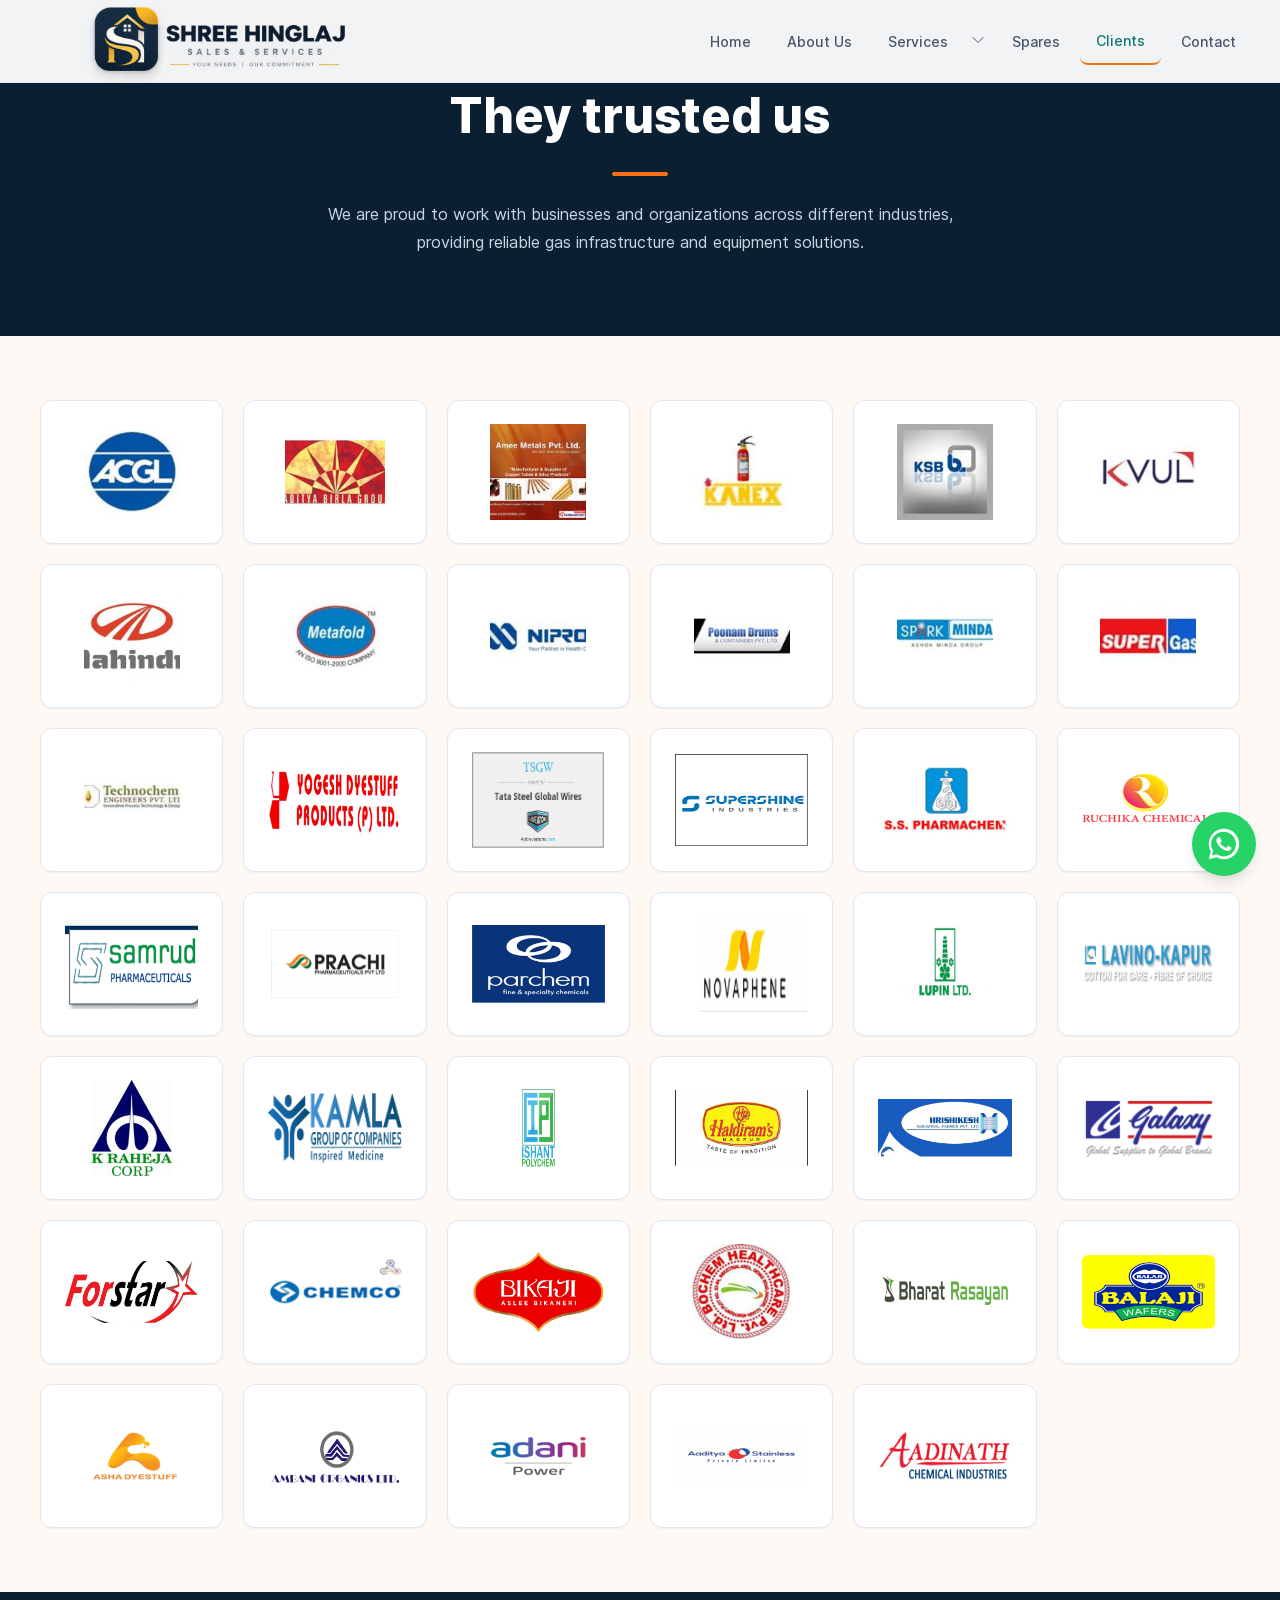
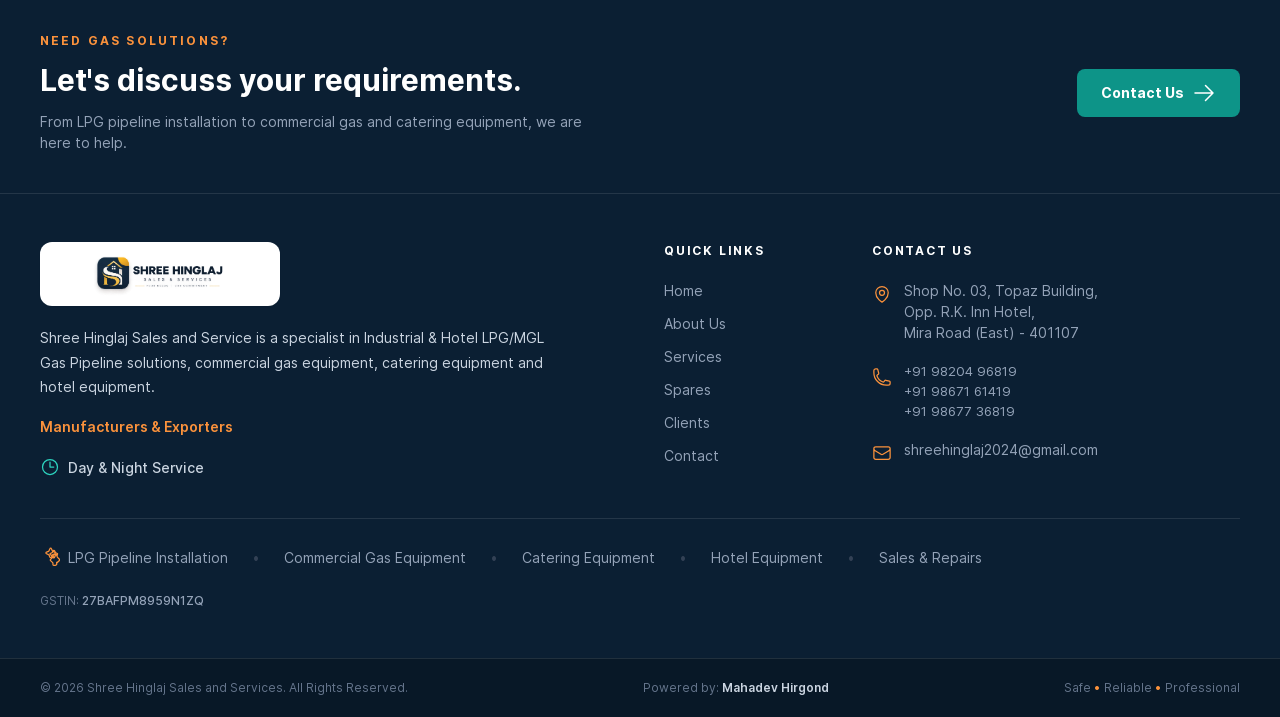
<file: clients.html>
<!DOCTYPE html>
<html lang="en">

<head>
  <meta charset="UTF-8" />
  <meta name="viewport" content="width=device-width, initial-scale=1.0" />
  <meta name="description" content="Shree Hinglaj Sales & Services — Professional LPG, PNG and industrial gas pipeline solutions, commercial gas equipment, catering equipment and hotel equipment." />
  <link rel="icon" href="files/hinglaj-favicon.png" />
  <title>Clients - Shree Hinglaj Sales & Services</title>
  <link rel="stylesheet" href="css/inter.css" />
  <link rel="stylesheet" href="css/style.css" />
</head>

<body>

  <header class="navbar">

    <div class="navbar-inner">

      <div class="navbar-row">

        <!-- LOGO -->

        <a href="index.html" class="navbar-logo">
          <img src="files/hinglaj-logo.png" alt="Shree Hinglaj Sales and Services" />
        </a>

        <!-- DESKTOP NAVIGATION -->

        <nav class="navbar-nav">

          <a href="index.html" data-nav-link class="nav-link">Home</a>

          <a href="about-us.html" data-nav-link class="nav-link">About Us</a>

          <!-- SERVICES DROPDOWN -->

          <div class="nav-dropdown" data-services-dropdown>

            <div class="nav-dropdown-row">

              <a href="services.html" data-nav-link class="nav-link">Services</a>

              <button type="button" class="nav-dropdown-toggle" data-services-toggle aria-label="Toggle services menu">
                <svg class="icon" viewBox="0 0 24 24" fill="none" stroke="currentColor" stroke-width="1.5" stroke-linecap="round" stroke-linejoin="round">
                  <path stroke-linecap="round" stroke-linejoin="round" d="m19.5 8.25-7.5 7.5-7.5-7.5" />
                </svg>
              </button>

            </div>

            <div class="nav-dropdown-menu">

              <div class="nav-dropdown-header">
                <div class="nav-dropdown-header-title">Our Services</div>
                <div class="nav-dropdown-header-sub">Professional gas solutions</div>
              </div>

              <a href="services.html#commercial-industrial-pipeline" class="nav-dropdown-item">
                <span>Commercial &amp; Industrial Gas Pipeline</span>
                <span class="nav-dropdown-dot"></span>
              </a>

              <a href="services.html#lot-vot-installation" class="nav-dropdown-item">
                <span>LOT &amp; VOT Installation</span>
                <span class="nav-dropdown-dot"></span>
              </a>

              <a href="services.html#lpg-pipeline-installation" class="nav-dropdown-item">
                <span>LPG Pipeline Installation</span>
                <span class="nav-dropdown-dot"></span>
              </a>

              <a href="services.html#png-pipeline-fitting" class="nav-dropdown-item">
                <span>PNG Pipeline &amp; Fitting</span>
                <span class="nav-dropdown-dot"></span>
              </a>

              <a href="services.html#gas-pipeline-installation" class="nav-dropdown-item">
                <span>Gas Pipeline Installation</span>
                <span class="nav-dropdown-dot"></span>
              </a>

            </div>

          </div>

          <a href="spares.html" data-nav-link class="nav-link">Spares</a>

          <a href="clients.html" data-nav-link class="nav-link">Clients</a>

          <a href="contact.html" data-nav-link class="nav-link">Contact</a>

        </nav>

        <!-- MOBILE MENU BUTTON -->

        <button type="button" class="navbar-mobile-btn" data-mobile-menu-btn aria-label="Toggle navigation">

          <svg class="icon" viewBox="0 0 24 24" fill="none" stroke="currentColor" stroke-width="1.5" stroke-linecap="round" stroke-linejoin="round" data-icon-bars>
            <path stroke-linecap="round" stroke-linejoin="round" d="M3.75 6.75h16.5M3.75 12h16.5m-16.5 5.25h16.5" />
          </svg>

          <svg class="icon" viewBox="0 0 24 24" fill="none" stroke="currentColor" stroke-width="1.5" stroke-linecap="round" stroke-linejoin="round" style="display:none" data-icon-x>
            <path stroke-linecap="round" stroke-linejoin="round" d="M6 18 18 6M6 6l12 12" />
          </svg>

        </button>

      </div>

    </div>

    <!-- MOBILE MENU -->

    <div class="mobile-menu" data-mobile-menu>

      <div class="mobile-menu-inner">

        <a href="index.html" data-nav-link class="mobile-link">Home</a>

        <a href="about-us.html" data-nav-link class="mobile-link">About Us</a>

        <div class="mobile-services" data-mobile-services style="margin-top: 0.25rem;">

          <div class="mobile-services-row">

            <a href="services.html" data-nav-link class="mobile-services-link">Services</a>

            <button type="button" class="mobile-services-toggle" data-mobile-services-toggle aria-label="Toggle services menu">
              <svg class="icon" viewBox="0 0 24 24" fill="none" stroke="currentColor" stroke-width="1.5" stroke-linecap="round" stroke-linejoin="round">
                <path stroke-linecap="round" stroke-linejoin="round" d="m19.5 8.25-7.5 7.5-7.5-7.5" />
              </svg>
            </button>

          </div>

          <div class="mobile-services-items">

            <a href="services.html#commercial-industrial-pipeline" class="mobile-services-item">Commercial &amp; Industrial Gas Pipeline</a>

            <a href="services.html#lot-vot-installation" class="mobile-services-item">LOT &amp; VOT Installation</a>

            <a href="services.html#lpg-pipeline-installation" class="mobile-services-item">LPG Pipeline Installation</a>

            <a href="services.html#png-pipeline-fitting" class="mobile-services-item">PNG Pipeline &amp; Fitting</a>

            <a href="services.html#gas-pipeline-installation" class="mobile-services-item">Gas Pipeline Installation</a>

          </div>

        </div>

        <a href="spares.html" data-nav-link class="mobile-link">Spares</a>

        <a href="clients.html" data-nav-link class="mobile-link">Clients</a>

        <a href="contact.html" data-nav-link class="mobile-link">Contact</a>

      </div>

    </div>

  </header>

  <section class="clients-page-section">

    <!-- PAGE HEADER -->

    <div class="clients-page-header">

      <div class="clients-page-header-inner">

        <h1 class="clients-page-title">They trusted us</h1>

        <div class="clients-page-divider"></div>

        <p class="clients-page-desc">

          We are proud to work with businesses and organizations
          across different industries, providing reliable gas
          infrastructure and equipment solutions.

        </p>

      </div>

    </div>

    <!-- CLIENT LOGOS -->

    <div class="clients-grid-wrap">

      <div class="clients-grid">

        <div class="client-tile"><img src="files/g1.jpg" alt="Client 1" loading="lazy" /></div>

        <div class="client-tile"><img src="files/g2.jpg" alt="Client 2" loading="lazy" /></div>

        <div class="client-tile"><img src="files/g3.jpg" alt="Client 3" loading="lazy" /></div>

        <div class="client-tile"><img src="files/g4.jpg" alt="Client 4" loading="lazy" /></div>

        <div class="client-tile"><img src="files/g5.jpg" alt="Client 5" loading="lazy" /></div>

        <div class="client-tile"><img src="files/g6.jpg" alt="Client 6" loading="lazy" /></div>

        <div class="client-tile"><img src="files/g7.jpg" alt="Client 7" loading="lazy" /></div>

        <div class="client-tile"><img src="files/g8.jpg" alt="Client 8" loading="lazy" /></div>

        <div class="client-tile"><img src="files/g9.jpg" alt="Client 9" loading="lazy" /></div>

        <div class="client-tile"><img src="files/g10.jpg" alt="Client 10" loading="lazy" /></div>

        <div class="client-tile"><img src="files/g11.jpg" alt="Client 11" loading="lazy" /></div>

        <div class="client-tile"><img src="files/g12.jpg" alt="Client 12" loading="lazy" /></div>

        <div class="client-tile"><img src="files/g13.jpg" alt="Client 13" loading="lazy" /></div>

        <div class="client-tile"><img src="files/g14.png" alt="Client 14" loading="lazy" /></div>

        <div class="client-tile"><img src="files/g15.png" alt="Client 15" loading="lazy" /></div>

        <div class="client-tile"><img src="files/g16.png" alt="Client 16" loading="lazy" /></div>

        <div class="client-tile"><img src="files/g17.png" alt="Client 17" loading="lazy" /></div>

        <div class="client-tile"><img src="files/g18.png" alt="Client 18" loading="lazy" /></div>

        <div class="client-tile"><img src="files/g19.png" alt="Client 19" loading="lazy" /></div>

        <div class="client-tile"><img src="files/g20.png" alt="Client 20" loading="lazy" /></div>

        <div class="client-tile"><img src="files/g21.png" alt="Client 21" loading="lazy" /></div>

        <div class="client-tile"><img src="files/g22.png" alt="Client 22" loading="lazy" /></div>

        <div class="client-tile"><img src="files/g23.png" alt="Client 23" loading="lazy" /></div>

        <div class="client-tile"><img src="files/g24.png" alt="Client 24" loading="lazy" /></div>

        <div class="client-tile"><img src="files/g25.png" alt="Client 25" loading="lazy" /></div>

        <div class="client-tile"><img src="files/g26.png" alt="Client 26" loading="lazy" /></div>

        <div class="client-tile"><img src="files/g27.png" alt="Client 27" loading="lazy" /></div>

        <div class="client-tile"><img src="files/g28.png" alt="Client 28" loading="lazy" /></div>

        <div class="client-tile"><img src="files/g29.png" alt="Client 29" loading="lazy" /></div>

        <div class="client-tile"><img src="files/g30.png" alt="Client 30" loading="lazy" /></div>

        <div class="client-tile"><img src="files/g31.png" alt="Client 31" loading="lazy" /></div>

        <div class="client-tile"><img src="files/g32.png" alt="Client 32" loading="lazy" /></div>

        <div class="client-tile"><img src="files/g33.png" alt="Client 33" loading="lazy" /></div>

        <div class="client-tile"><img src="files/g34.png" alt="Client 34" loading="lazy" /></div>

        <div class="client-tile"><img src="files/g35.png" alt="Client 35" loading="lazy" /></div>

        <div class="client-tile"><img src="files/g36.png" alt="Client 36" loading="lazy" /></div>

        <div class="client-tile"><img src="files/g37.png" alt="Client 37" loading="lazy" /></div>

        <div class="client-tile"><img src="files/g38.png" alt="Client 38" loading="lazy" /></div>

        <div class="client-tile"><img src="files/g39.png" alt="Client 39" loading="lazy" /></div>

        <div class="client-tile"><img src="files/g40.png" alt="Client 40" loading="lazy" /></div>

        <div class="client-tile"><img src="files/g41.png" alt="Client 41" loading="lazy" /></div>

      </div>

    </div>

  </section>


  <!-- ========================================= -->
  <!-- FOOTER                                    -->
  <!-- ========================================= -->

  <footer class="footer">

    <!-- CALL POPUP -->

    <div class="call-popup-overlay" data-call-popup>

      <div class="call-popup">

        <div class="call-popup-icon">

          <svg class="icon" viewBox="0 0 24 24" fill="none" stroke="currentColor" stroke-width="1.5" stroke-linecap="round" stroke-linejoin="round">
            <path stroke-linecap="round" stroke-linejoin="round" d="M2.25 6.75c0 8.284 6.716 15 15 15h2.25a2.25 2.25 0 0 0 2.25-2.25v-1.372c0-.516-.351-.966-.852-1.091l-4.423-1.106c-.44-.11-.902.055-1.173.417l-.97 1.293c-.282.376-.769.542-1.21.38a12.035 12.035 0 0 1-7.143-7.143c-.162-.441.004-.928.38-1.21l1.293-.97c.363-.271.527-.734.417-1.173L6.963 3.102a1.125 1.125 0 0 0-1.091-.852H4.5A2.25 2.25 0 0 0 2.25 4.5v2.25Z" />
          </svg>

        </div>

        <h3>Call Shree Hinglaj?</h3>

        <p class="call-popup-number" data-call-number></p>

        <p class="call-popup-desc">Would you like to call this number?</p>

        <div class="call-popup-actions">

          <button type="button" class="call-popup-btn cancel" data-call-cancel>Cancel</button>

          <button type="button" class="call-popup-btn call" data-call-confirm>Call Now</button>

        </div>

      </div>

    </div>

    <!-- TOP CTA -->

    <div class="footer-cta">

      <div class="footer-cta-inner">

        <div>

          <p class="footer-cta-eyebrow">Need Gas Solutions?</p>

          <h2>Let's discuss your requirements.</h2>

          <p class="footer-cta-desc">

            From LPG pipeline installation to commercial gas and
            catering equipment, we are here to help.

          </p>

        </div>

        <a href="contact.html" class="footer-cta-btn">

          Contact Us

          <svg class="icon" viewBox="0 0 24 24" fill="none" stroke="currentColor" stroke-width="1.5" stroke-linecap="round" stroke-linejoin="round">
            <path stroke-linecap="round" stroke-linejoin="round" d="M13.5 4.5 21 12m0 0-7.5 7.5M21 12H3" />
          </svg>

        </a>

      </div>

    </div>

    <!-- MAIN FOOTER -->

    <div class="footer-main">

      <div class="footer-grid">

        <!-- COMPANY -->

        <div class="footer-company">

          <div class="footer-logo-box">

            <img src="files/hinglaj-logo.png" alt="Shree Hinglaj Sales and Services" />

          </div>

          <p class="footer-company-desc">

            Shree Hinglaj Sales and Service is a specialist in
            Industrial &amp; Hotel LPG/MGL Gas Pipeline solutions,
            commercial gas equipment, catering equipment and
            hotel equipment.

          </p>

          <p class="footer-company-type">Manufacturers &amp; Exporters</p>

          <div class="footer-service-row">

            <svg class="icon" viewBox="0 0 24 24" fill="none" stroke="currentColor" stroke-width="1.5" stroke-linecap="round" stroke-linejoin="round">
              <path stroke-linecap="round" stroke-linejoin="round" d="M12 6v6h4.5m4.5 0a9 9 0 1 1-18 0 9 9 0 0 1 18 0Z" />
            </svg>

            <span>Day &amp; Night Service</span>

          </div>

        </div>

        <!-- QUICK LINKS -->

        <div class="footer-links">

          <h3 class="footer-heading">Quick Links</h3>

          <div class="footer-links-list">

            <a href="index.html" class="footer-link">Home</a>

            <a href="about-us.html" class="footer-link">About Us</a>

            <a href="services.html" class="footer-link">Services</a>

            <a href="spares.html" class="footer-link">Spares</a>

            <a href="clients.html" class="footer-link">Clients</a>

            <a href="contact.html" class="footer-link">Contact</a>

          </div>

        </div>

        <!-- CONTACT -->

        <div class="footer-contact">

          <h3 class="footer-heading">Contact Us</h3>

          <div class="footer-address-row">

            <svg class="icon" viewBox="0 0 24 24" fill="none" stroke="currentColor" stroke-width="1.5" stroke-linecap="round" stroke-linejoin="round">
              <path stroke-linecap="round" stroke-linejoin="round" d="M15 10.5a3 3 0 1 1-6 0 3 3 0 0 1 6 0Z" />
              <path stroke-linecap="round" stroke-linejoin="round" d="M19.5 10.5c0 7.142-7.5 11.25-7.5 11.25S4.5 17.642 4.5 10.5a7.5 7.5 0 1 1 15 0Z" />
            </svg>

            <p>

              Shop No. 03, Topaz Building,<br />
              Opp. R.K. Inn Hotel,<br />
              Mira Road (East) - 401107

            </p>

          </div>

          <div class="footer-phone-row">

            <svg class="icon" viewBox="0 0 24 24" fill="none" stroke="currentColor" stroke-width="1.5" stroke-linecap="round" stroke-linejoin="round">
              <path stroke-linecap="round" stroke-linejoin="round" d="M2.25 6.75c0 8.284 6.716 15 15 15h2.25a2.25 2.25 0 0 0 2.25-2.25v-1.372c0-.516-.351-.966-.852-1.091l-4.423-1.106c-.44-.11-.902.055-1.173.417l-.97 1.293c-.282.376-.769.542-1.21.38a12.035 12.035 0 0 1-7.143-7.143c-.162-.441.004-.928.38-1.21l1.293-.97c.363-.271.527-.734.417-1.173L6.963 3.102a1.125 1.125 0 0 0-1.091-.852H4.5A2.25 2.25 0 0 0 2.25 4.5v2.25Z" />
            </svg>

            <div class="footer-phone-list">

              <button type="button" class="footer-phone-btn" data-call-number-btn="+91 98204 96819">+91 98204 96819</button>

              <button type="button" class="footer-phone-btn" data-call-number-btn="+91 98671 61419">+91 98671 61419</button>

              <button type="button" class="footer-phone-btn" data-call-number-btn="+91 98677 36819">+91 98677 36819</button>

            </div>

          </div>

          <div class="footer-email-row">

            <svg class="icon" viewBox="0 0 24 24" fill="none" stroke="currentColor" stroke-width="1.5" stroke-linecap="round" stroke-linejoin="round">
              <path stroke-linecap="round" stroke-linejoin="round" d="M21.75 6.75v10.5a2.25 2.25 0 0 1-2.25 2.25h-15a2.25 2.25 0 0 1-2.25-2.25V6.75m19.5 0A2.25 2.25 0 0 0 19.5 4.5h-15a2.25 2.25 0 0 0-2.25 2.25m19.5 0v.243a2.25 2.25 0 0 1-1.07 1.916l-7.5 4.615a2.25 2.25 0 0 1-2.36 0L3.32 8.91a2.25 2.25 0 0 1-1.07-1.916V6.75" />
            </svg>

            <div>

              <a href="mailto:shreehinglaj2024@gmail.com?subject=Enquiry%20-%20Shree%20Hinglaj%20Sales%20%26%20Services" class="footer-email-link">

                shreehinglaj2024@gmail.com

              </a>

            </div>

          </div>

        </div>

      </div>

      <!-- SERVICES -->

      <div class="footer-services">

        <div class="footer-services-row">

          <div class="footer-services-item">

            <svg class="icon" viewBox="0 0 24 24" fill="none" stroke="currentColor" stroke-width="1.5" stroke-linecap="round" stroke-linejoin="round">
              <path stroke-linecap="round" stroke-linejoin="round" d="m11.858 2.158a1 1 0 0 1 1.884 0l1.02 2.46a1 1 0 0 0 .597.597l2.46 1.02a1 1 0 0 1 0 1.884l-2.46 1.02a1 1 0 0 0-.597.597l-1.02 2.46a1 1 0 0 1-1.884 0l-1.02-2.46a1 1 0 0 0-.597-.597l-2.46-1.02a1 1 0 0 1 0-1.884l2.46-1.02a1 1 0 0 0 .597-.597l1.02-2.46Z" />
              <path stroke-linecap="round" stroke-linejoin="round" d="M15.618 4.618a1 1 0 0 1 1.884 0l.698 1.672a1 1 0 0 0 .597.597l1.672.698a1 1 0 0 1 0 1.884l-1.672.698a1 1 0 0 0-.597.597l-.698 1.672a1 1 0 0 1-1.884 0l-.698-1.672a1 1 0 0 0-.597-.597l-1.672-.698a1 1 0 0 1 0-1.884l1.672-.698a1 1 0 0 0 .597-.597l.698-1.672Z" />
              <path stroke-linecap="round" stroke-linejoin="round" d="M19.5 21a1 1 0 0 1-1 1h-2a1 1 0 0 1-1-1v-1.5a1 1 0 0 0-.293-.707l-2.5-2.5a1 1 0 0 1 0-1.414l2.5-2.5A1 1 0 0 0 16.5 11.5V10a1 1 0 0 1 1-1h2a1 1 0 0 1 1 1v1.5a1 1 0 0 0 .293.707l2.5 2.5a1 1 0 0 1 0 1.414l-2.5 2.5A1 1 0 0 0 20 18.5V21Z" />
            </svg>

            <span>LPG Pipeline Installation</span>

          </div>

          <span class="footer-services-sep">•</span>

          <span class="footer-services-item"><span>Commercial Gas Equipment</span></span>

          <span class="footer-services-sep">•</span>

          <span class="footer-services-item"><span>Catering Equipment</span></span>

          <span class="footer-services-sep">•</span>

          <span class="footer-services-item"><span>Hotel Equipment</span></span>

          <span class="footer-services-sep">•</span>

          <span class="footer-services-item"><span>Sales &amp; Repairs</span></span>

        </div>

        <div class="footer-gstin">

          GSTIN:

          <span class="val">27BAFPM8959N1ZQ</span>

        </div>

      </div>

    </div>

    <!-- BOTTOM BAR -->

    <div class="footer-bottom">

      <div class="footer-bottom-inner">

        <p>© <span data-year></span> Shree Hinglaj Sales and Services. All Rights Reserved.</p>

        <p class="powered">Powered by: <span>Mahadev Hirgond</span></p>

        <p class="tagline">Safe <span class="dot">•</span> Reliable <span class="dot">•</span> Professional</p>

      </div>

    </div>

  </footer>

  <!-- ========================================= -->
  <!-- FLOATING WHATSAPP BUTTON                  -->
  <!-- ========================================= -->

  <a href="https://wa.me/919820496819?text=Hello%20Shree%20Hinglaj%20Sales%20%26%20Service%2C%20I%20would%20like%20to%20know%20more%20about%20your%20products%20and%20services." target="_blank" rel="noopener noreferrer" aria-label="Chat with Shree Hinglaj Sales and Service on WhatsApp" class="whatsapp-float">

    <svg viewBox="0 0 32 32" fill="currentColor">

      <path d="M16 2.5C8.54 2.5 2.5 8.54 2.5 16c0 2.38.62 4.62 1.79 6.58L2.5 29.5l7.08-1.76A13.44 13.44 0 0 0 16 29.5c7.46 0 13.5-6.04 13.5-13.5S23.46 2.5 16 2.5Zm0 24.55c-2.15 0-4.25-.58-6.08-1.68l-.44-.26-4.2 1.04 1.06-4.1-.28-.45A11.02 11.02 0 1 1 16 27.05Zm6.05-8.25c-.33-.17-1.94-.96-2.24-1.07-.3-.11-.52-.17-.74.17-.22.33-.85 1.07-1.04 1.29-.19.22-.38.25-.71.08-.33-.17-1.41-.52-2.69-1.66a10.04 10.04 0 0 1-1.86-2.31c-.19-.33-.02-.51.14-.68.15-.15.33-.38.49-.57.16-.19.22-.33.33-.55.11-.22.06-.41-.03-.58-.08-.17-.74-1.79-1.01-2.45-.27-.65-.54-.56-.74-.57h-.63c-.22 0-.57.08-.87.41-.3.33-1.14 1.11-1.14 2.7s1.17 3.13 1.33 3.35c.16.22 2.3 3.51 5.57 4.92.78.34 1.39.54 1.86.69.78.25 1.49.21 2.05.13.63-.09 1.94-.79 2.21-1.55.27-.76.27-1.42.19-1.55-.08-.14-.3-.22-.63-.39Z" />

    </svg>

  </a>

  <script src="js/main.js"></script>

</body>



</html>
</file>
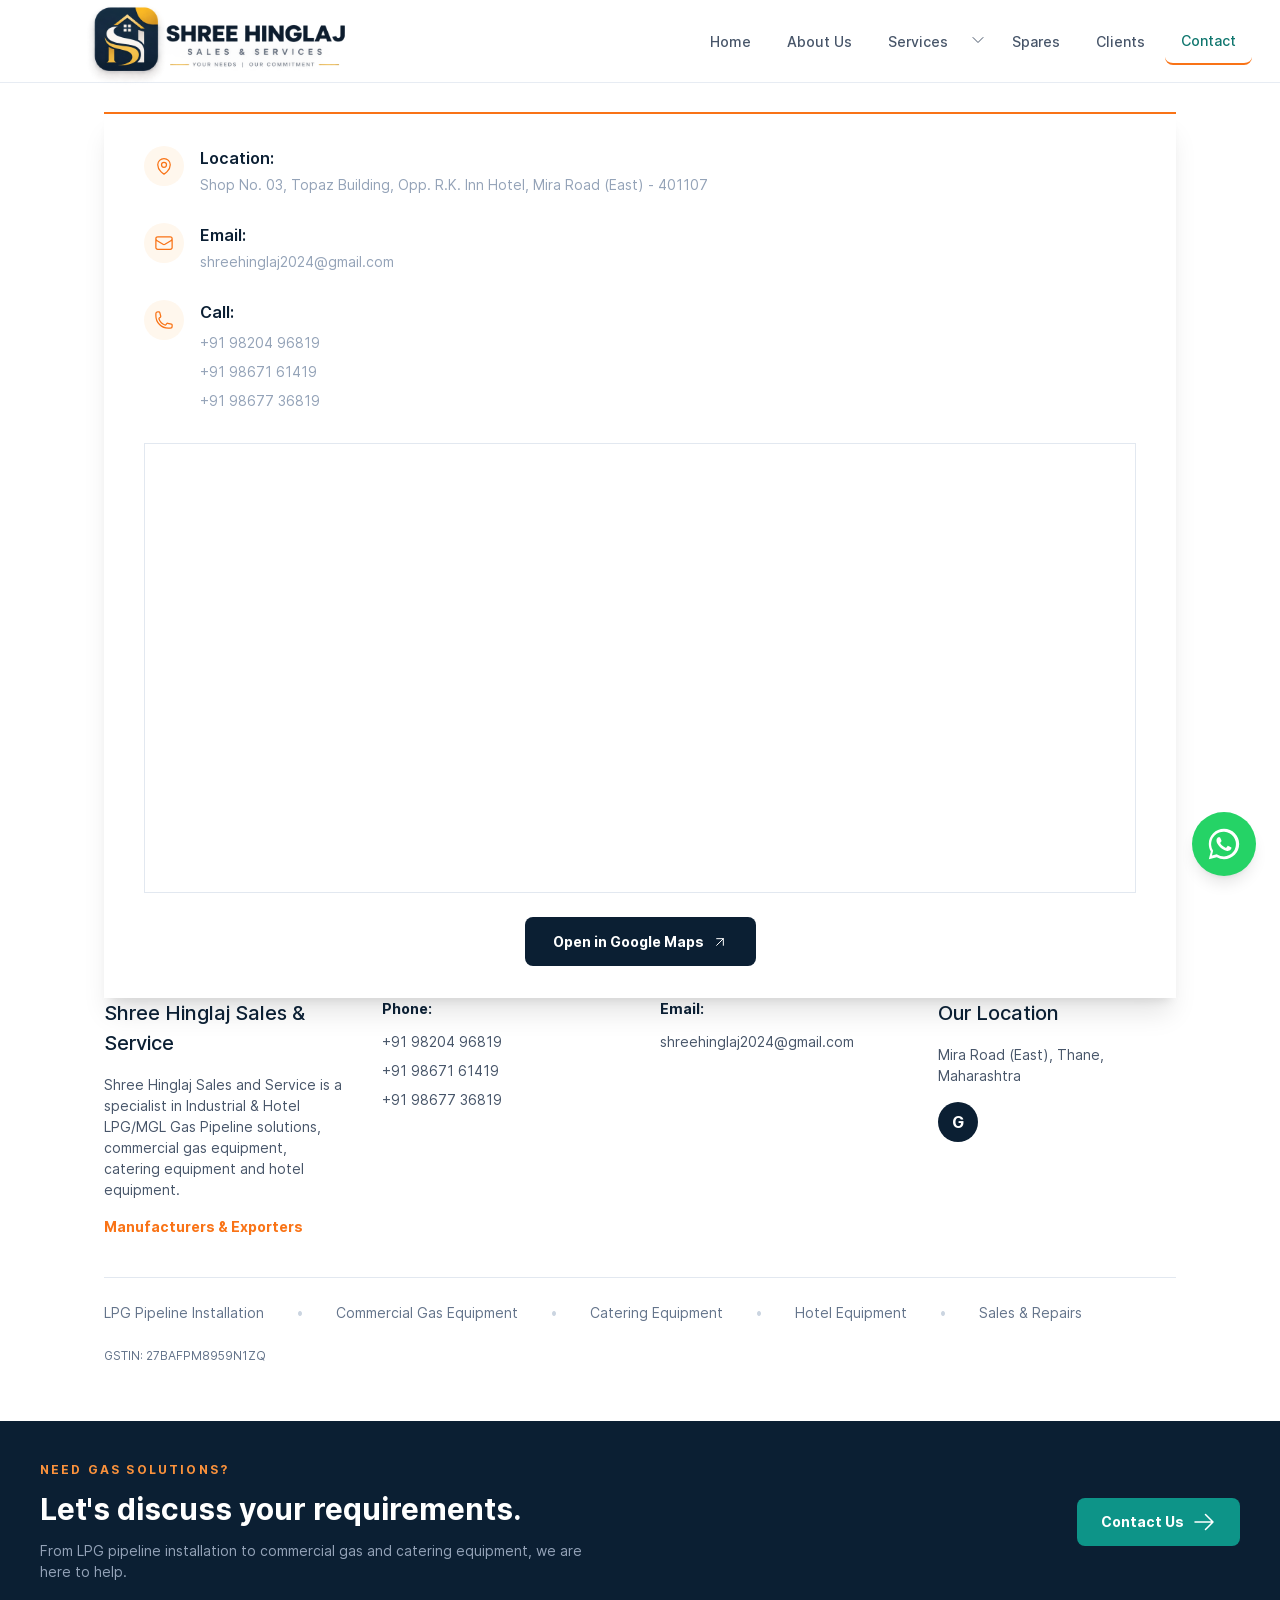
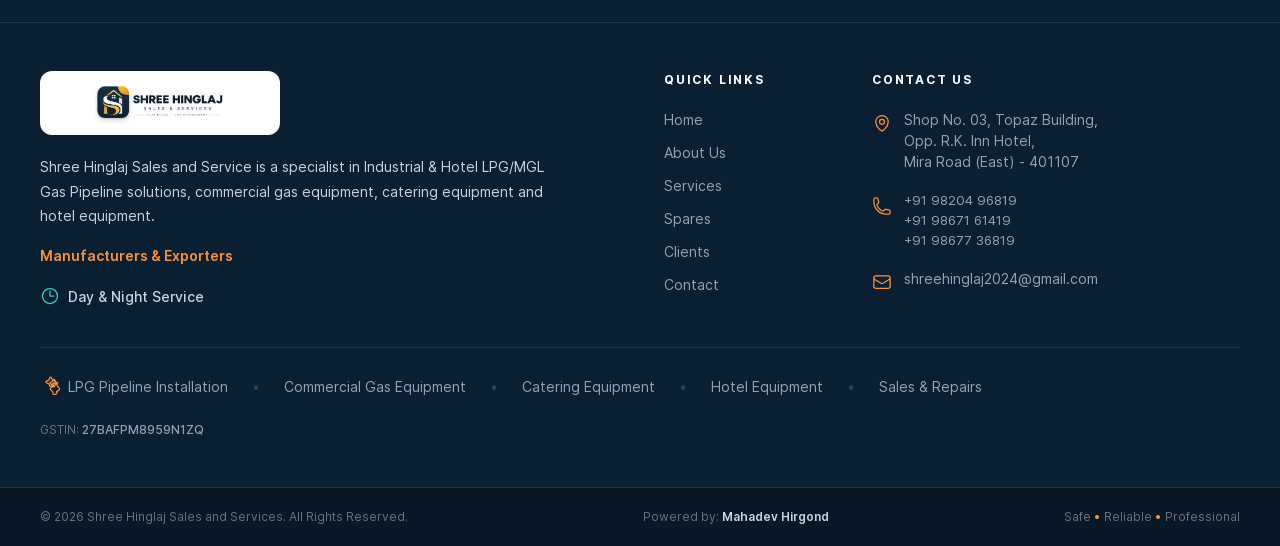
<file: contact.html>
<!DOCTYPE html>
<html lang="en">

<head>
  <meta charset="UTF-8" />
  <meta name="viewport" content="width=device-width, initial-scale=1.0" />
  <meta name="description" content="Shree Hinglaj Sales & Services — Professional LPG, PNG and industrial gas pipeline solutions, commercial gas equipment, catering equipment and hotel equipment." />
  <link rel="icon" href="files/hinglaj-favicon.png" />
  <title>Contact - Shree Hinglaj Sales & Services</title>
  <link rel="stylesheet" href="css/inter.css" />
  <link rel="stylesheet" href="css/style.css" />
</head>

<body>

  <header class="navbar">

    <div class="navbar-inner">

      <div class="navbar-row">

        <!-- LOGO -->

        <a href="index.html" class="navbar-logo">
          <img src="files/hinglaj-logo.png" alt="Shree Hinglaj Sales and Services" />
        </a>

        <!-- DESKTOP NAVIGATION -->

        <nav class="navbar-nav">

          <a href="index.html" data-nav-link class="nav-link">Home</a>

          <a href="about-us.html" data-nav-link class="nav-link">About Us</a>

          <!-- SERVICES DROPDOWN -->

          <div class="nav-dropdown" data-services-dropdown>

            <div class="nav-dropdown-row">

              <a href="services.html" data-nav-link class="nav-link">Services</a>

              <button type="button" class="nav-dropdown-toggle" data-services-toggle aria-label="Toggle services menu">
                <svg class="icon" viewBox="0 0 24 24" fill="none" stroke="currentColor" stroke-width="1.5" stroke-linecap="round" stroke-linejoin="round">
                  <path stroke-linecap="round" stroke-linejoin="round" d="m19.5 8.25-7.5 7.5-7.5-7.5" />
                </svg>
              </button>

            </div>

            <div class="nav-dropdown-menu">

              <div class="nav-dropdown-header">
                <div class="nav-dropdown-header-title">Our Services</div>
                <div class="nav-dropdown-header-sub">Professional gas solutions</div>
              </div>

              <a href="services.html#commercial-industrial-pipeline" class="nav-dropdown-item">
                <span>Commercial &amp; Industrial Gas Pipeline</span>
                <span class="nav-dropdown-dot"></span>
              </a>

              <a href="services.html#lot-vot-installation" class="nav-dropdown-item">
                <span>LOT &amp; VOT Installation</span>
                <span class="nav-dropdown-dot"></span>
              </a>

              <a href="services.html#lpg-pipeline-installation" class="nav-dropdown-item">
                <span>LPG Pipeline Installation</span>
                <span class="nav-dropdown-dot"></span>
              </a>

              <a href="services.html#png-pipeline-fitting" class="nav-dropdown-item">
                <span>PNG Pipeline &amp; Fitting</span>
                <span class="nav-dropdown-dot"></span>
              </a>

              <a href="services.html#gas-pipeline-installation" class="nav-dropdown-item">
                <span>Gas Pipeline Installation</span>
                <span class="nav-dropdown-dot"></span>
              </a>

            </div>

          </div>

          <a href="spares.html" data-nav-link class="nav-link">Spares</a>

          <a href="clients.html" data-nav-link class="nav-link">Clients</a>

          <a href="contact.html" data-nav-link class="nav-link">Contact</a>

        </nav>

        <!-- MOBILE MENU BUTTON -->

        <button type="button" class="navbar-mobile-btn" data-mobile-menu-btn aria-label="Toggle navigation">

          <svg class="icon" viewBox="0 0 24 24" fill="none" stroke="currentColor" stroke-width="1.5" stroke-linecap="round" stroke-linejoin="round" data-icon-bars>
            <path stroke-linecap="round" stroke-linejoin="round" d="M3.75 6.75h16.5M3.75 12h16.5m-16.5 5.25h16.5" />
          </svg>

          <svg class="icon" viewBox="0 0 24 24" fill="none" stroke="currentColor" stroke-width="1.5" stroke-linecap="round" stroke-linejoin="round" style="display:none" data-icon-x>
            <path stroke-linecap="round" stroke-linejoin="round" d="M6 18 18 6M6 6l12 12" />
          </svg>

        </button>

      </div>

    </div>

    <!-- MOBILE MENU -->

    <div class="mobile-menu" data-mobile-menu>

      <div class="mobile-menu-inner">

        <a href="index.html" data-nav-link class="mobile-link">Home</a>

        <a href="about-us.html" data-nav-link class="mobile-link">About Us</a>

        <div class="mobile-services" data-mobile-services style="margin-top: 0.25rem;">

          <div class="mobile-services-row">

            <a href="services.html" data-nav-link class="mobile-services-link">Services</a>

            <button type="button" class="mobile-services-toggle" data-mobile-services-toggle aria-label="Toggle services menu">
              <svg class="icon" viewBox="0 0 24 24" fill="none" stroke="currentColor" stroke-width="1.5" stroke-linecap="round" stroke-linejoin="round">
                <path stroke-linecap="round" stroke-linejoin="round" d="m19.5 8.25-7.5 7.5-7.5-7.5" />
              </svg>
            </button>

          </div>

          <div class="mobile-services-items">

            <a href="services.html#commercial-industrial-pipeline" class="mobile-services-item">Commercial &amp; Industrial Gas Pipeline</a>

            <a href="services.html#lot-vot-installation" class="mobile-services-item">LOT &amp; VOT Installation</a>

            <a href="services.html#lpg-pipeline-installation" class="mobile-services-item">LPG Pipeline Installation</a>

            <a href="services.html#png-pipeline-fitting" class="mobile-services-item">PNG Pipeline &amp; Fitting</a>

            <a href="services.html#gas-pipeline-installation" class="mobile-services-item">Gas Pipeline Installation</a>

          </div>

        </div>

        <a href="spares.html" data-nav-link class="mobile-link">Spares</a>

        <a href="clients.html" data-nav-link class="mobile-link">Clients</a>

        <a href="contact.html" data-nav-link class="mobile-link">Contact</a>

      </div>

    </div>

  </header>

  <section class="contact-main">

    <!-- CONTACT CARD -->

    <div class="container-contact">

      <div class="contact-card">

        <div class="contact-details">

          <!-- LOCATION -->

          <div class="contact-row">

            <div class="contact-icon-circle">

              <svg class="icon" viewBox="0 0 24 24" fill="none" stroke="currentColor" stroke-width="2" stroke-linecap="round" stroke-linejoin="round">
                <path stroke-linecap="round" stroke-linejoin="round" d="M15 10.5a3 3 0 1 1-6 0 3 3 0 0 1 6 0Z" />
                <path stroke-linecap="round" stroke-linejoin="round" d="M19.5 10.5c0 7.142-7.5 11.25-7.5 11.25S4.5 17.642 4.5 10.5a7.5 7.5 0 1 1 15 0Z" />
              </svg>

            </div>

            <div>

              <h3>Location:</h3>

              <p>

                Shop No. 03, Topaz Building, Opp. R.K. Inn Hotel,
                Mira Road (East) - 401107

              </p>

            </div>

          </div>

          <!-- EMAIL -->

          <div class="contact-row">

            <div class="contact-icon-circle">

              <svg class="icon" viewBox="0 0 24 24" fill="none" stroke="currentColor" stroke-width="2" stroke-linecap="round" stroke-linejoin="round">
                <path stroke-linecap="round" stroke-linejoin="round" d="M21.75 6.75v10.5a2.25 2.25 0 0 1-2.25 2.25h-15a2.25 2.25 0 0 1-2.25-2.25V6.75m19.5 0A2.25 2.25 0 0 0 19.5 4.5h-15a2.25 2.25 0 0 0-2.25 2.25m19.5 0v.243a2.25 2.25 0 0 1-1.07 1.916l-7.5 4.615a2.25 2.25 0 0 1-2.36 0L3.32 8.91a2.25 2.25 0 0 1-1.07-1.916V6.75" />
              </svg>

            </div>

            <div>

              <h3>Email:</h3>

              <a href="mailto:shreehinglaj2024@gmail.com" class="contact-link">

                shreehinglaj2024@gmail.com

              </a>

            </div>

          </div>

          <!-- PHONE -->

          <div class="contact-row">

            <div class="contact-icon-circle">

              <svg class="icon" viewBox="0 0 24 24" fill="none" stroke="currentColor" stroke-width="2" stroke-linecap="round" stroke-linejoin="round">
                <path stroke-linecap="round" stroke-linejoin="round" d="M2.25 6.75c0 8.284 6.716 15 15 15h2.25a2.25 2.25 0 0 0 2.25-2.25v-1.372c0-.516-.351-.966-.852-1.091l-4.423-1.106c-.44-.11-.902.055-1.173.417l-.97 1.293c-.282.376-.769.542-1.21.38a12.035 12.035 0 0 1-7.143-7.143c-.162-.441.004-.928.38-1.21l1.293-.97c.363-.271.527-.734.417-1.173L6.963 3.102a1.125 1.125 0 0 0-1.091-.852H4.5A2.25 2.25 0 0 0 2.25 4.5v2.25Z" />
              </svg>

            </div>

            <div>

              <h3>Call:</h3>

              <div class="contact-phones">

                <a href="tel:+919820496819" class="contact-link">+91 98204 96819</a>

                <a href="tel:+919867161419" class="contact-link">+91 98671 61419</a>

                <a href="tel:+919867736819" class="contact-link">+91 98677 36819</a>

              </div>

            </div>

          </div>

        </div>

        <!-- GOOGLE MAP -->

        <div class="contact-map-wrap">

          <div class="contact-map">

            <iframe src="https://www.google.com/maps/embed?pb=!1m14!1m8!1m3!1d941.4792311226072!2d72.8633188!3d19.2859786!3m2!1i1024!2i768!4f13.1!3m3!1m2!1s0x3be7b10022bc7cd5%3A0x5fea4374567a3dfd!2sShree%20Hinglaj%20Sales%20And%20Service!5e0!3m2!1sen!2sin!4v1791201676684!5m2!1sen!2sin" width="600" height="450" style="border:0;" allowfullscreen loading="lazy" referrerpolicy="strict-origin-when-cross-origin" title="Shree Hinglaj Sales And Service Location"></iframe>

          </div>

          <div class="contact-map-btn-wrap">

            <a href="https://www.google.com/maps?cid=6911410745099566589&g_mp=CiVnb29nbGUubWFwcy5wbGFjZXMudjEuUGxhY2VzLkdldFBsYWNlEAMYASAF&hl=en&gl=IN&source=embed" target="_blank" rel="noopener noreferrer" class="btn btn-navy" style="padding: 0.875rem 1.75rem;">

              Open in Google Maps

              <svg class="icon" style="width:1rem;height:1rem" viewBox="0 0 24 24" fill="none" stroke="currentColor" stroke-width="2" stroke-linecap="round" stroke-linejoin="round">
                <path stroke-linecap="round" stroke-linejoin="round" d="M7 17L17 7" />
                <path stroke-linecap="round" stroke-linejoin="round" d="M7 7h10v10" />
              </svg>

            </a>

          </div>

        </div>

      </div>

    </div>

    <!-- COMPANY INFORMATION -->

    <div class="contact-info">

      <div class="contact-info-grid">

        <div>

          <h2>Shree Hinglaj Sales &amp; Service</h2>

          <p class="contact-info-text">

            Shree Hinglaj Sales and Service is a specialist in
            Industrial &amp; Hotel LPG/MGL Gas Pipeline solutions,
            commercial gas equipment, catering equipment and
            hotel equipment.

          </p>

          <p class="contact-info-manufacturer">Manufacturers &amp; Exporters</p>

        </div>

        <div>

          <h3>Phone:</h3>

          <div class="contact-info-list">

            <a href="tel:+919820496819" class="contact-info-link">+91 98204 96819</a>

            <a href="tel:+919867161419" class="contact-info-link">+91 98671 61419</a>

            <a href="tel:+919867736819" class="contact-info-link">+91 98677 36819</a>

          </div>

        </div>

        <div>

          <h3>Email:</h3>

          <a href="mailto:shreehinglaj2024@gmail.com" class="contact-info-link" style="margin-top: 0.75rem; word-break: break-all;">

            shreehinglaj2024@gmail.com

          </a>

        </div>

        <div>

          <h2>Our Location</h2>

          <p class="contact-info-text">

            Mira Road (East), Thane, Maharashtra

          </p>

          <a href="https://www.google.com/maps?cid=6911410745099566589&g_mp=CiVnb29nbGUubWFwcy5wbGFjZXMudjEuUGxhY2VzLkdldFBsYWNlEAMYASAF&hl=en&gl=IN&source=embed" target="_blank" rel="noopener noreferrer" aria-label="Open Shree Hinglaj location in Google Maps" class="contact-g-btn">

            G

          </a>

        </div>

      </div>

      <div class="contact-services-line">

        <div class="contact-services-row">

          <span>LPG Pipeline Installation</span>

          <span class="sep">•</span>

          <span>Commercial Gas Equipment</span>

          <span class="sep">•</span>

          <span>Catering Equipment</span>

          <span class="sep">•</span>

          <span>Hotel Equipment</span>

          <span class="sep">•</span>

          <span>Sales &amp; Repairs</span>

        </div>

        <p class="contact-gstin">GSTIN: 27BAFPM8959N1ZQ</p>

      </div>

    </div>

  </section>


  <!-- ========================================= -->
  <!-- FOOTER                                    -->
  <!-- ========================================= -->

  <footer class="footer">

    <!-- CALL POPUP -->

    <div class="call-popup-overlay" data-call-popup>

      <div class="call-popup">

        <div class="call-popup-icon">

          <svg class="icon" viewBox="0 0 24 24" fill="none" stroke="currentColor" stroke-width="1.5" stroke-linecap="round" stroke-linejoin="round">
            <path stroke-linecap="round" stroke-linejoin="round" d="M2.25 6.75c0 8.284 6.716 15 15 15h2.25a2.25 2.25 0 0 0 2.25-2.25v-1.372c0-.516-.351-.966-.852-1.091l-4.423-1.106c-.44-.11-.902.055-1.173.417l-.97 1.293c-.282.376-.769.542-1.21.38a12.035 12.035 0 0 1-7.143-7.143c-.162-.441.004-.928.38-1.21l1.293-.97c.363-.271.527-.734.417-1.173L6.963 3.102a1.125 1.125 0 0 0-1.091-.852H4.5A2.25 2.25 0 0 0 2.25 4.5v2.25Z" />
          </svg>

        </div>

        <h3>Call Shree Hinglaj?</h3>

        <p class="call-popup-number" data-call-number></p>

        <p class="call-popup-desc">Would you like to call this number?</p>

        <div class="call-popup-actions">

          <button type="button" class="call-popup-btn cancel" data-call-cancel>Cancel</button>

          <button type="button" class="call-popup-btn call" data-call-confirm>Call Now</button>

        </div>

      </div>

    </div>

    <!-- TOP CTA -->

    <div class="footer-cta">

      <div class="footer-cta-inner">

        <div>

          <p class="footer-cta-eyebrow">Need Gas Solutions?</p>

          <h2>Let's discuss your requirements.</h2>

          <p class="footer-cta-desc">

            From LPG pipeline installation to commercial gas and
            catering equipment, we are here to help.

          </p>

        </div>

        <a href="contact.html" class="footer-cta-btn">

          Contact Us

          <svg class="icon" viewBox="0 0 24 24" fill="none" stroke="currentColor" stroke-width="1.5" stroke-linecap="round" stroke-linejoin="round">
            <path stroke-linecap="round" stroke-linejoin="round" d="M13.5 4.5 21 12m0 0-7.5 7.5M21 12H3" />
          </svg>

        </a>

      </div>

    </div>

    <!-- MAIN FOOTER -->

    <div class="footer-main">

      <div class="footer-grid">

        <!-- COMPANY -->

        <div class="footer-company">

          <div class="footer-logo-box">

            <img src="files/hinglaj-logo.png" alt="Shree Hinglaj Sales and Services" />

          </div>

          <p class="footer-company-desc">

            Shree Hinglaj Sales and Service is a specialist in
            Industrial &amp; Hotel LPG/MGL Gas Pipeline solutions,
            commercial gas equipment, catering equipment and
            hotel equipment.

          </p>

          <p class="footer-company-type">Manufacturers &amp; Exporters</p>

          <div class="footer-service-row">

            <svg class="icon" viewBox="0 0 24 24" fill="none" stroke="currentColor" stroke-width="1.5" stroke-linecap="round" stroke-linejoin="round">
              <path stroke-linecap="round" stroke-linejoin="round" d="M12 6v6h4.5m4.5 0a9 9 0 1 1-18 0 9 9 0 0 1 18 0Z" />
            </svg>

            <span>Day &amp; Night Service</span>

          </div>

        </div>

        <!-- QUICK LINKS -->

        <div class="footer-links">

          <h3 class="footer-heading">Quick Links</h3>

          <div class="footer-links-list">

            <a href="index.html" class="footer-link">Home</a>

            <a href="about-us.html" class="footer-link">About Us</a>

            <a href="services.html" class="footer-link">Services</a>

            <a href="spares.html" class="footer-link">Spares</a>

            <a href="clients.html" class="footer-link">Clients</a>

            <a href="contact.html" class="footer-link">Contact</a>

          </div>

        </div>

        <!-- CONTACT -->

        <div class="footer-contact">

          <h3 class="footer-heading">Contact Us</h3>

          <div class="footer-address-row">

            <svg class="icon" viewBox="0 0 24 24" fill="none" stroke="currentColor" stroke-width="1.5" stroke-linecap="round" stroke-linejoin="round">
              <path stroke-linecap="round" stroke-linejoin="round" d="M15 10.5a3 3 0 1 1-6 0 3 3 0 0 1 6 0Z" />
              <path stroke-linecap="round" stroke-linejoin="round" d="M19.5 10.5c0 7.142-7.5 11.25-7.5 11.25S4.5 17.642 4.5 10.5a7.5 7.5 0 1 1 15 0Z" />
            </svg>

            <p>

              Shop No. 03, Topaz Building,<br />
              Opp. R.K. Inn Hotel,<br />
              Mira Road (East) - 401107

            </p>

          </div>

          <div class="footer-phone-row">

            <svg class="icon" viewBox="0 0 24 24" fill="none" stroke="currentColor" stroke-width="1.5" stroke-linecap="round" stroke-linejoin="round">
              <path stroke-linecap="round" stroke-linejoin="round" d="M2.25 6.75c0 8.284 6.716 15 15 15h2.25a2.25 2.25 0 0 0 2.25-2.25v-1.372c0-.516-.351-.966-.852-1.091l-4.423-1.106c-.44-.11-.902.055-1.173.417l-.97 1.293c-.282.376-.769.542-1.21.38a12.035 12.035 0 0 1-7.143-7.143c-.162-.441.004-.928.38-1.21l1.293-.97c.363-.271.527-.734.417-1.173L6.963 3.102a1.125 1.125 0 0 0-1.091-.852H4.5A2.25 2.25 0 0 0 2.25 4.5v2.25Z" />
            </svg>

            <div class="footer-phone-list">

              <button type="button" class="footer-phone-btn" data-call-number-btn="+91 98204 96819">+91 98204 96819</button>

              <button type="button" class="footer-phone-btn" data-call-number-btn="+91 98671 61419">+91 98671 61419</button>

              <button type="button" class="footer-phone-btn" data-call-number-btn="+91 98677 36819">+91 98677 36819</button>

            </div>

          </div>

          <div class="footer-email-row">

            <svg class="icon" viewBox="0 0 24 24" fill="none" stroke="currentColor" stroke-width="1.5" stroke-linecap="round" stroke-linejoin="round">
              <path stroke-linecap="round" stroke-linejoin="round" d="M21.75 6.75v10.5a2.25 2.25 0 0 1-2.25 2.25h-15a2.25 2.25 0 0 1-2.25-2.25V6.75m19.5 0A2.25 2.25 0 0 0 19.5 4.5h-15a2.25 2.25 0 0 0-2.25 2.25m19.5 0v.243a2.25 2.25 0 0 1-1.07 1.916l-7.5 4.615a2.25 2.25 0 0 1-2.36 0L3.32 8.91a2.25 2.25 0 0 1-1.07-1.916V6.75" />
            </svg>

            <div>

              <a href="mailto:shreehinglaj2024@gmail.com?subject=Enquiry%20-%20Shree%20Hinglaj%20Sales%20%26%20Services" class="footer-email-link">

                shreehinglaj2024@gmail.com

              </a>

            </div>

          </div>

        </div>

      </div>

      <!-- SERVICES -->

      <div class="footer-services">

        <div class="footer-services-row">

          <div class="footer-services-item">

            <svg class="icon" viewBox="0 0 24 24" fill="none" stroke="currentColor" stroke-width="1.5" stroke-linecap="round" stroke-linejoin="round">
              <path stroke-linecap="round" stroke-linejoin="round" d="m11.858 2.158a1 1 0 0 1 1.884 0l1.02 2.46a1 1 0 0 0 .597.597l2.46 1.02a1 1 0 0 1 0 1.884l-2.46 1.02a1 1 0 0 0-.597.597l-1.02 2.46a1 1 0 0 1-1.884 0l-1.02-2.46a1 1 0 0 0-.597-.597l-2.46-1.02a1 1 0 0 1 0-1.884l2.46-1.02a1 1 0 0 0 .597-.597l1.02-2.46Z" />
              <path stroke-linecap="round" stroke-linejoin="round" d="M15.618 4.618a1 1 0 0 1 1.884 0l.698 1.672a1 1 0 0 0 .597.597l1.672.698a1 1 0 0 1 0 1.884l-1.672.698a1 1 0 0 0-.597.597l-.698 1.672a1 1 0 0 1-1.884 0l-.698-1.672a1 1 0 0 0-.597-.597l-1.672-.698a1 1 0 0 1 0-1.884l1.672-.698a1 1 0 0 0 .597-.597l.698-1.672Z" />
              <path stroke-linecap="round" stroke-linejoin="round" d="M19.5 21a1 1 0 0 1-1 1h-2a1 1 0 0 1-1-1v-1.5a1 1 0 0 0-.293-.707l-2.5-2.5a1 1 0 0 1 0-1.414l2.5-2.5A1 1 0 0 0 16.5 11.5V10a1 1 0 0 1 1-1h2a1 1 0 0 1 1 1v1.5a1 1 0 0 0 .293.707l2.5 2.5a1 1 0 0 1 0 1.414l-2.5 2.5A1 1 0 0 0 20 18.5V21Z" />
            </svg>

            <span>LPG Pipeline Installation</span>

          </div>

          <span class="footer-services-sep">•</span>

          <span class="footer-services-item"><span>Commercial Gas Equipment</span></span>

          <span class="footer-services-sep">•</span>

          <span class="footer-services-item"><span>Catering Equipment</span></span>

          <span class="footer-services-sep">•</span>

          <span class="footer-services-item"><span>Hotel Equipment</span></span>

          <span class="footer-services-sep">•</span>

          <span class="footer-services-item"><span>Sales &amp; Repairs</span></span>

        </div>

        <div class="footer-gstin">

          GSTIN:

          <span class="val">27BAFPM8959N1ZQ</span>

        </div>

      </div>

    </div>

    <!-- BOTTOM BAR -->

    <div class="footer-bottom">

      <div class="footer-bottom-inner">

        <p>© <span data-year></span> Shree Hinglaj Sales and Services. All Rights Reserved.</p>

        <p class="powered">Powered by: <span>Mahadev Hirgond</span></p>

        <p class="tagline">Safe <span class="dot">•</span> Reliable <span class="dot">•</span> Professional</p>

      </div>

    </div>

  </footer>

  <!-- ========================================= -->
  <!-- FLOATING WHATSAPP BUTTON                  -->
  <!-- ========================================= -->

  <a href="https://wa.me/919820496819?text=Hello%20Shree%20Hinglaj%20Sales%20%26%20Service%2C%20I%20would%20like%20to%20know%20more%20about%20your%20products%20and%20services." target="_blank" rel="noopener noreferrer" aria-label="Chat with Shree Hinglaj Sales and Service on WhatsApp" class="whatsapp-float">

    <svg viewBox="0 0 32 32" fill="currentColor">

      <path d="M16 2.5C8.54 2.5 2.5 8.54 2.5 16c0 2.38.62 4.62 1.79 6.58L2.5 29.5l7.08-1.76A13.44 13.44 0 0 0 16 29.5c7.46 0 13.5-6.04 13.5-13.5S23.46 2.5 16 2.5Zm0 24.55c-2.15 0-4.25-.58-6.08-1.68l-.44-.26-4.2 1.04 1.06-4.1-.28-.45A11.02 11.02 0 1 1 16 27.05Zm6.05-8.25c-.33-.17-1.94-.96-2.24-1.07-.3-.11-.52-.17-.74.17-.22.33-.85 1.07-1.04 1.29-.19.22-.38.25-.71.08-.33-.17-1.41-.52-2.69-1.66a10.04 10.04 0 0 1-1.86-2.31c-.19-.33-.02-.51.14-.68.15-.15.33-.38.49-.57.16-.19.22-.33.33-.55.11-.22.06-.41-.03-.58-.08-.17-.74-1.79-1.01-2.45-.27-.65-.54-.56-.74-.57h-.63c-.22 0-.57.08-.87.41-.3.33-1.14 1.11-1.14 2.7s1.17 3.13 1.33 3.35c.16.22 2.3 3.51 5.57 4.92.78.34 1.39.54 1.86.69.78.25 1.49.21 2.05.13.63-.09 1.94-.79 2.21-1.55.27-.76.27-1.42.19-1.55-.08-.14-.3-.22-.63-.39Z" />

    </svg>

  </a>

  <script src="js/main.js"></script>

</body>



</html>
</file>
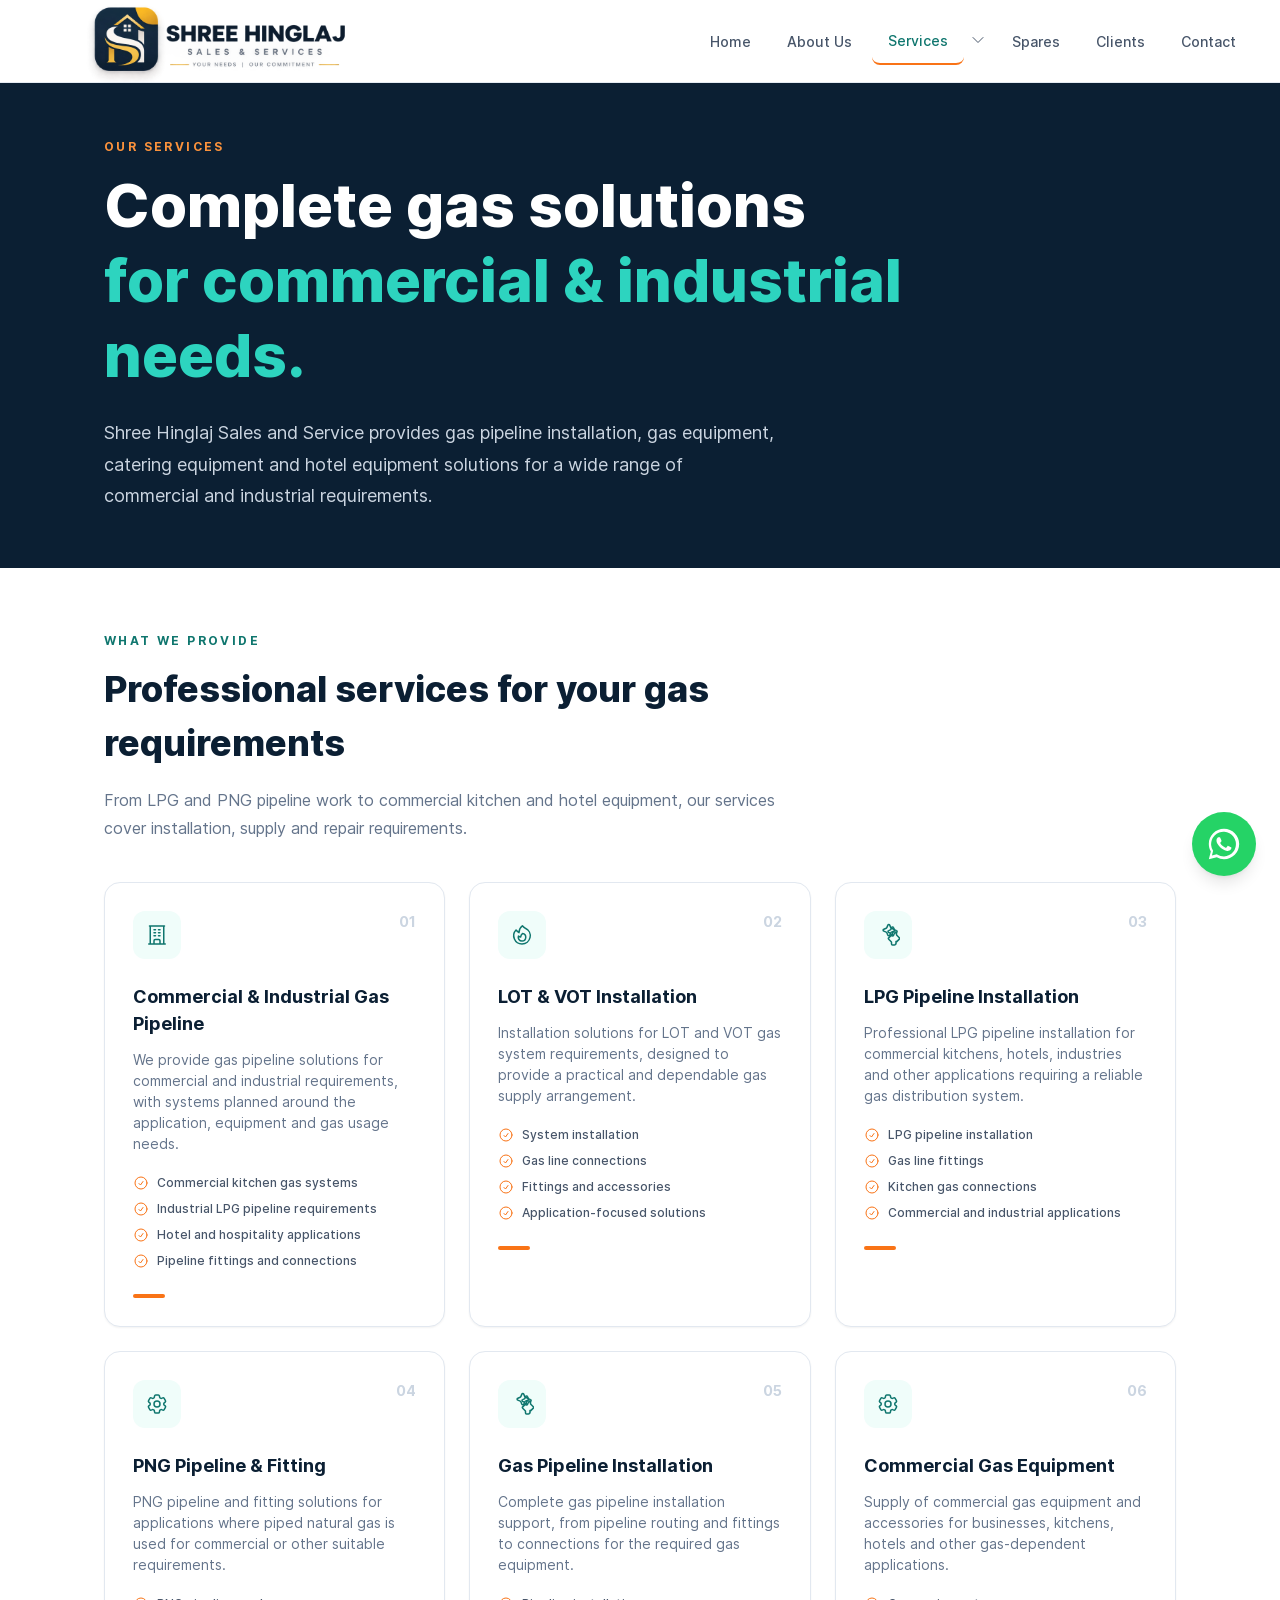
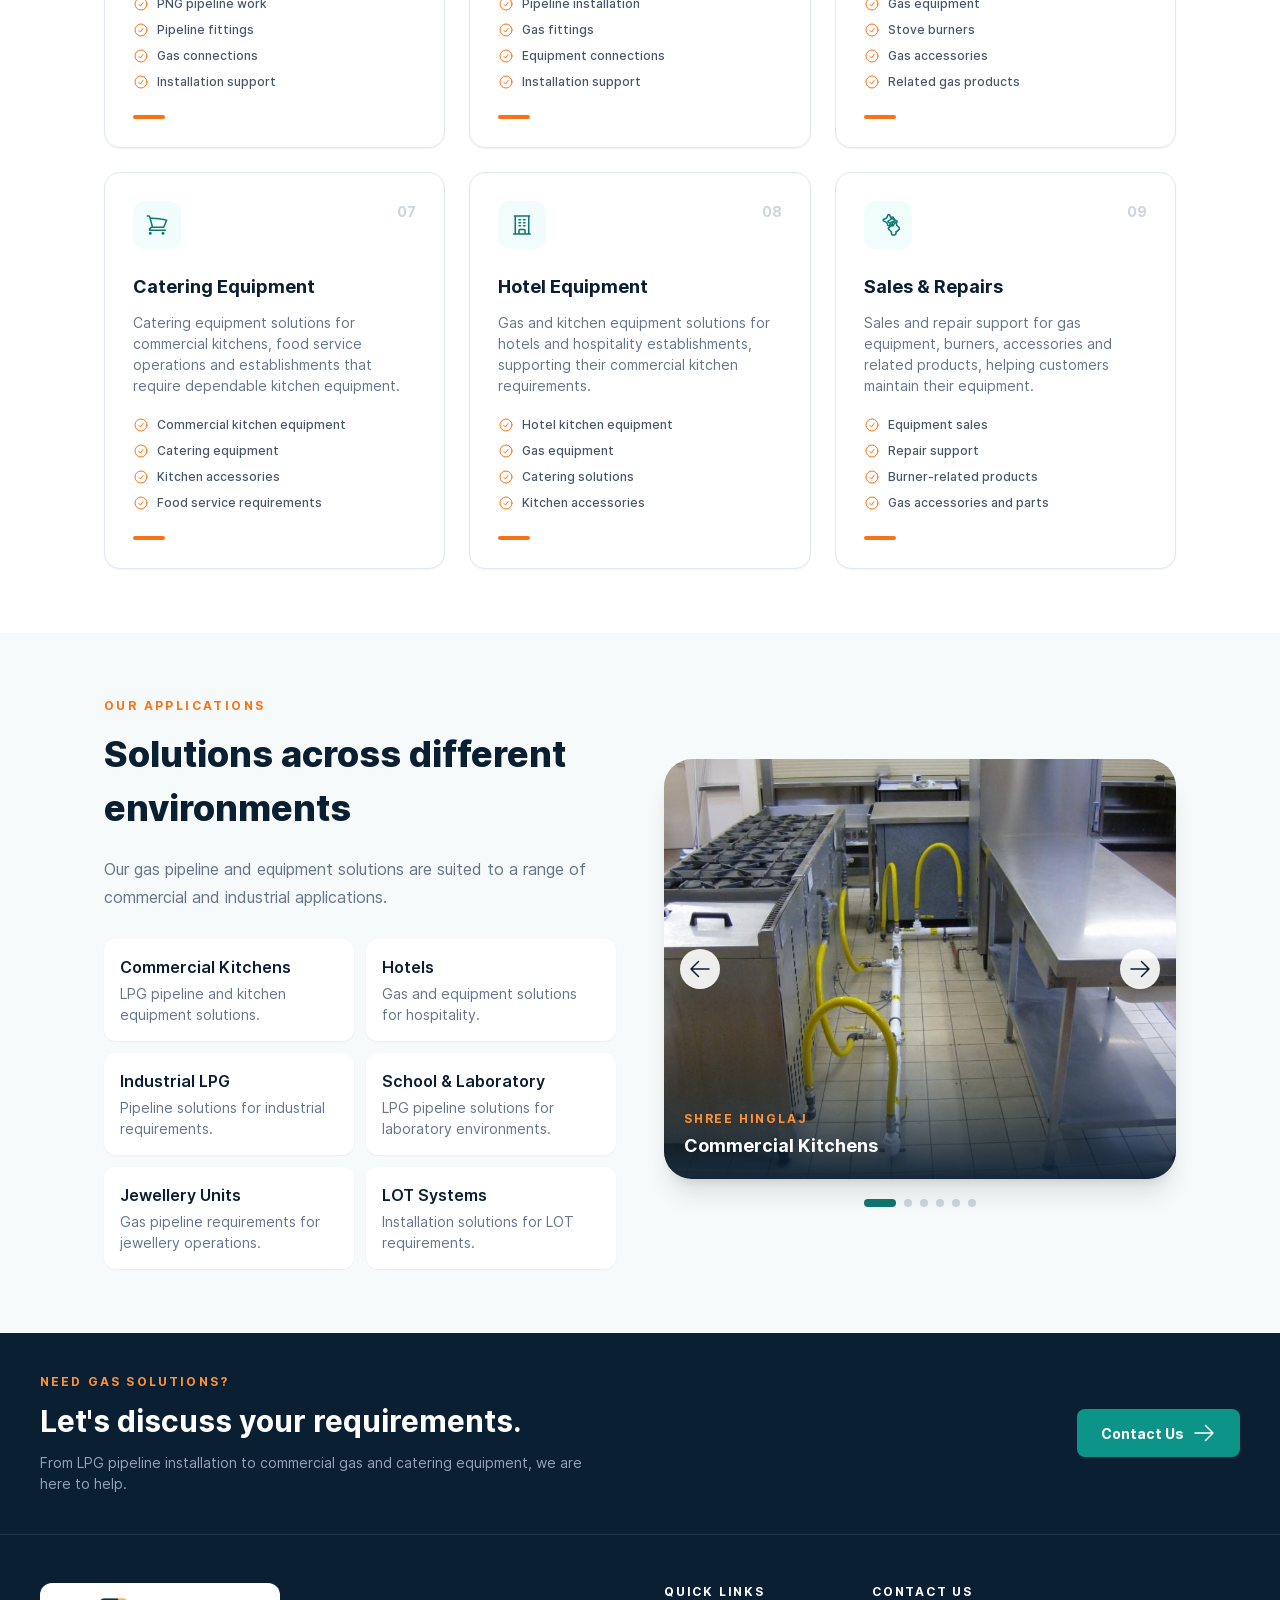
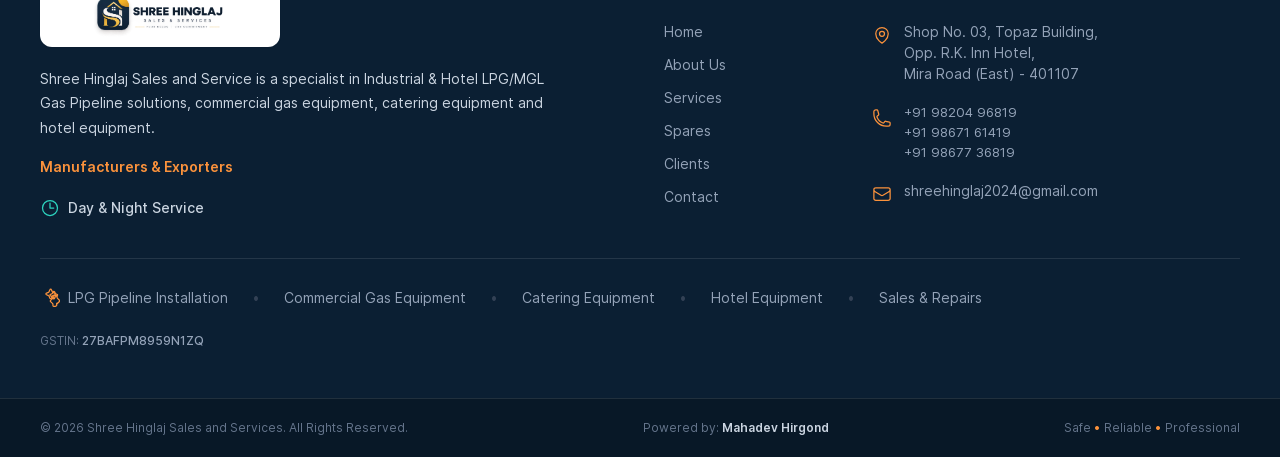
<file: services.html>
<!DOCTYPE html>
<html lang="en">

<head>
  <meta charset="UTF-8" />
  <meta name="viewport" content="width=device-width, initial-scale=1.0" />
  <meta name="description" content="Shree Hinglaj Sales & Services — Professional LPG, PNG and industrial gas pipeline solutions, commercial gas equipment, catering equipment and hotel equipment." />
  <link rel="icon" href="files/hinglaj-favicon.png" />
  <title>Services - Shree Hinglaj Sales & Services</title>
  <link rel="stylesheet" href="css/inter.css" />
  <link rel="stylesheet" href="css/style.css" />
</head>

<body>

  <header class="navbar">

    <div class="navbar-inner">

      <div class="navbar-row">

        <!-- LOGO -->

        <a href="index.html" class="navbar-logo">
          <img src="files/hinglaj-logo.png" alt="Shree Hinglaj Sales and Services" />
        </a>

        <!-- DESKTOP NAVIGATION -->

        <nav class="navbar-nav">

          <a href="index.html" data-nav-link class="nav-link">Home</a>

          <a href="about-us.html" data-nav-link class="nav-link">About Us</a>

          <!-- SERVICES DROPDOWN -->

          <div class="nav-dropdown" data-services-dropdown>

            <div class="nav-dropdown-row">

              <a href="services.html" data-nav-link class="nav-link">Services</a>

              <button type="button" class="nav-dropdown-toggle" data-services-toggle aria-label="Toggle services menu">
                <svg class="icon" viewBox="0 0 24 24" fill="none" stroke="currentColor" stroke-width="1.5" stroke-linecap="round" stroke-linejoin="round">
                  <path stroke-linecap="round" stroke-linejoin="round" d="m19.5 8.25-7.5 7.5-7.5-7.5" />
                </svg>
              </button>

            </div>

            <div class="nav-dropdown-menu">

              <div class="nav-dropdown-header">
                <div class="nav-dropdown-header-title">Our Services</div>
                <div class="nav-dropdown-header-sub">Professional gas solutions</div>
              </div>

              <a href="services.html#commercial-industrial-pipeline" class="nav-dropdown-item">
                <span>Commercial &amp; Industrial Gas Pipeline</span>
                <span class="nav-dropdown-dot"></span>
              </a>

              <a href="services.html#lot-vot-installation" class="nav-dropdown-item">
                <span>LOT &amp; VOT Installation</span>
                <span class="nav-dropdown-dot"></span>
              </a>

              <a href="services.html#lpg-pipeline-installation" class="nav-dropdown-item">
                <span>LPG Pipeline Installation</span>
                <span class="nav-dropdown-dot"></span>
              </a>

              <a href="services.html#png-pipeline-fitting" class="nav-dropdown-item">
                <span>PNG Pipeline &amp; Fitting</span>
                <span class="nav-dropdown-dot"></span>
              </a>

              <a href="services.html#gas-pipeline-installation" class="nav-dropdown-item">
                <span>Gas Pipeline Installation</span>
                <span class="nav-dropdown-dot"></span>
              </a>

            </div>

          </div>

          <a href="spares.html" data-nav-link class="nav-link">Spares</a>

          <a href="clients.html" data-nav-link class="nav-link">Clients</a>

          <a href="contact.html" data-nav-link class="nav-link">Contact</a>

        </nav>

        <!-- MOBILE MENU BUTTON -->

        <button type="button" class="navbar-mobile-btn" data-mobile-menu-btn aria-label="Toggle navigation">

          <svg class="icon" viewBox="0 0 24 24" fill="none" stroke="currentColor" stroke-width="1.5" stroke-linecap="round" stroke-linejoin="round" data-icon-bars>
            <path stroke-linecap="round" stroke-linejoin="round" d="M3.75 6.75h16.5M3.75 12h16.5m-16.5 5.25h16.5" />
          </svg>

          <svg class="icon" viewBox="0 0 24 24" fill="none" stroke="currentColor" stroke-width="1.5" stroke-linecap="round" stroke-linejoin="round" style="display:none" data-icon-x>
            <path stroke-linecap="round" stroke-linejoin="round" d="M6 18 18 6M6 6l12 12" />
          </svg>

        </button>

      </div>

    </div>

    <!-- MOBILE MENU -->

    <div class="mobile-menu" data-mobile-menu>

      <div class="mobile-menu-inner">

        <a href="index.html" data-nav-link class="mobile-link">Home</a>

        <a href="about-us.html" data-nav-link class="mobile-link">About Us</a>

        <div class="mobile-services" data-mobile-services style="margin-top: 0.25rem;">

          <div class="mobile-services-row">

            <a href="services.html" data-nav-link class="mobile-services-link">Services</a>

            <button type="button" class="mobile-services-toggle" data-mobile-services-toggle aria-label="Toggle services menu">
              <svg class="icon" viewBox="0 0 24 24" fill="none" stroke="currentColor" stroke-width="1.5" stroke-linecap="round" stroke-linejoin="round">
                <path stroke-linecap="round" stroke-linejoin="round" d="m19.5 8.25-7.5 7.5-7.5-7.5" />
              </svg>
            </button>

          </div>

          <div class="mobile-services-items">

            <a href="services.html#commercial-industrial-pipeline" class="mobile-services-item">Commercial &amp; Industrial Gas Pipeline</a>

            <a href="services.html#lot-vot-installation" class="mobile-services-item">LOT &amp; VOT Installation</a>

            <a href="services.html#lpg-pipeline-installation" class="mobile-services-item">LPG Pipeline Installation</a>

            <a href="services.html#png-pipeline-fitting" class="mobile-services-item">PNG Pipeline &amp; Fitting</a>

            <a href="services.html#gas-pipeline-installation" class="mobile-services-item">Gas Pipeline Installation</a>

          </div>

        </div>

        <a href="spares.html" data-nav-link class="mobile-link">Spares</a>

        <a href="clients.html" data-nav-link class="mobile-link">Clients</a>

        <a href="contact.html" data-nav-link class="mobile-link">Contact</a>

      </div>

    </div>

  </header>

  <main class="page-top-offset bg-soft">

    <!-- HERO -->

    <section class="page-hero py14">

      <div class="container-narrow">

        <p class="page-hero-eyebrow">Our Services</p>

        <h1 class="page-hero-title mt3">

          Complete gas solutions

          <span class="teal">for commercial &amp; industrial needs.</span>

        </h1>

        <p class="page-hero-desc">

          Shree Hinglaj Sales and Service provides gas pipeline
          installation, gas equipment, catering equipment and
          hotel equipment solutions for a wide range of
          commercial and industrial requirements.

        </p>

      </div>

    </section>


    <!-- SERVICES -->

    <section class="services-intro">

      <div class="container-narrow">

        <div style="max-width: 42rem;">

          <p class="section-eyebrow teal">What We Provide</p>

          <h2 class="section-title">Professional services for your gas requirements</h2>

          <p class="section-desc" style="margin-top: 1rem;">

            From LPG and PNG pipeline work to commercial kitchen
            and hotel equipment, our services cover installation,
            supply and repair requirements.

          </p>

        </div>

        <div class="services-page-grid">

          <!-- 01 -->

          <article id="commercial-industrial-pipeline" class="service-page-card">

            <div class="service-page-card-top">

              <div class="service-card-icon">

                <svg class="icon" viewBox="0 0 24 24" fill="none" stroke="currentColor" stroke-width="1.5" stroke-linecap="round" stroke-linejoin="round">
                  <path stroke-linecap="round" stroke-linejoin="round" d="M3.75 21h16.5M4.5 3h15M5.25 3v18m13.5-18v18M9 6.75h1.5m-1.5 3h1.5m-1.5 3h1.5m3-6H15m-1.5 3H15m-1.5 3H15M9 21v-3.375c0-.621.504-1.125 1.125-1.125h3.75c.621 0 1.125.504 1.125 1.125V21" />
                </svg>

              </div>

              <span class="service-page-card-number">01</span>

            </div>

            <h3>Commercial &amp; Industrial Gas Pipeline</h3>

            <p>

              We provide gas pipeline solutions for commercial and industrial requirements, with systems planned around the application, equipment and gas usage needs.

            </p>

            <div class="service-points">

              <div class="service-point">

                <svg class="icon" viewBox="0 0 24 24" fill="none" stroke="currentColor" stroke-width="1.5" stroke-linecap="round" stroke-linejoin="round">
                  <path stroke-linecap="round" stroke-linejoin="round" d="M9 12.75 11.25 15 15 9.75M21 12a9 9 0 1 1-18 0 9 9 0 0 1 18 0Z" />
                </svg>

                <span>Commercial kitchen gas systems</span>

              </div>

              <div class="service-point">

                <svg class="icon" viewBox="0 0 24 24" fill="none" stroke="currentColor" stroke-width="1.5" stroke-linecap="round" stroke-linejoin="round">
                  <path stroke-linecap="round" stroke-linejoin="round" d="M9 12.75 11.25 15 15 9.75M21 12a9 9 0 1 1-18 0 9 9 0 0 1 18 0Z" />
                </svg>

                <span>Industrial LPG pipeline requirements</span>

              </div>

              <div class="service-point">

                <svg class="icon" viewBox="0 0 24 24" fill="none" stroke="currentColor" stroke-width="1.5" stroke-linecap="round" stroke-linejoin="round">
                  <path stroke-linecap="round" stroke-linejoin="round" d="M9 12.75 11.25 15 15 9.75M21 12a9 9 0 1 1-18 0 9 9 0 0 1 18 0Z" />
                </svg>

                <span>Hotel and hospitality applications</span>

              </div>

              <div class="service-point">

                <svg class="icon" viewBox="0 0 24 24" fill="none" stroke="currentColor" stroke-width="1.5" stroke-linecap="round" stroke-linejoin="round">
                  <path stroke-linecap="round" stroke-linejoin="round" d="M9 12.75 11.25 15 15 9.75M21 12a9 9 0 1 1-18 0 9 9 0 0 1 18 0Z" />
                </svg>

                <span>Pipeline fittings and connections</span>

              </div>

            </div>

            <div class="service-page-card-line"></div>

          </article>

          <!-- 02 -->

          <article id="lot-vot-installation" class="service-page-card">

            <div class="service-page-card-top">

              <div class="service-card-icon">

                <svg class="icon" viewBox="0 0 24 24" fill="none" stroke="currentColor" stroke-width="1.5" stroke-linecap="round" stroke-linejoin="round">
                  <path stroke-linecap="round" stroke-linejoin="round" d="M15.362 5.214A8.252 8.252 0 0 1 12 21 8.25 8.25 0 0 1 6.038 7.047 8.287 8.287 0 0 0 9 9.601a8.983 8.983 0 0 1 3.361-6.867 8.21 8.21 0 0 0 3 2.48Z" />
                  <path stroke-linecap="round" stroke-linejoin="round" d="M12 18a3.75 3.75 0 0 0 .495-7.468 5.99 5.99 0 0 0-1.926 3.547 5.975 5.975 0 0 1-2.134-1.001A3.75 3.75 0 0 0 12 18Z" />
                </svg>

              </div>

              <span class="service-page-card-number">02</span>

            </div>

            <h3>LOT &amp; VOT Installation</h3>

            <p>

              Installation solutions for LOT and VOT gas system requirements, designed to provide a practical and dependable gas supply arrangement.

            </p>

            <div class="service-points">

              <div class="service-point">

                <svg class="icon" viewBox="0 0 24 24" fill="none" stroke="currentColor" stroke-width="1.5" stroke-linecap="round" stroke-linejoin="round">
                  <path stroke-linecap="round" stroke-linejoin="round" d="M9 12.75 11.25 15 15 9.75M21 12a9 9 0 1 1-18 0 9 9 0 0 1 18 0Z" />
                </svg>

                <span>System installation</span>

              </div>

              <div class="service-point">

                <svg class="icon" viewBox="0 0 24 24" fill="none" stroke="currentColor" stroke-width="1.5" stroke-linecap="round" stroke-linejoin="round">
                  <path stroke-linecap="round" stroke-linejoin="round" d="M9 12.75 11.25 15 15 9.75M21 12a9 9 0 1 1-18 0 9 9 0 0 1 18 0Z" />
                </svg>

                <span>Gas line connections</span>

              </div>

              <div class="service-point">

                <svg class="icon" viewBox="0 0 24 24" fill="none" stroke="currentColor" stroke-width="1.5" stroke-linecap="round" stroke-linejoin="round">
                  <path stroke-linecap="round" stroke-linejoin="round" d="M9 12.75 11.25 15 15 9.75M21 12a9 9 0 1 1-18 0 9 9 0 0 1 18 0Z" />
                </svg>

                <span>Fittings and accessories</span>

              </div>

              <div class="service-point">

                <svg class="icon" viewBox="0 0 24 24" fill="none" stroke="currentColor" stroke-width="1.5" stroke-linecap="round" stroke-linejoin="round">
                  <path stroke-linecap="round" stroke-linejoin="round" d="M9 12.75 11.25 15 15 9.75M21 12a9 9 0 1 1-18 0 9 9 0 0 1 18 0Z" />
                </svg>

                <span>Application-focused solutions</span>

              </div>

            </div>

            <div class="service-page-card-line"></div>

          </article>

          <!-- 03 -->

          <article id="lpg-pipeline-installation" class="service-page-card">

            <div class="service-page-card-top">

              <div class="service-card-icon">

                <svg class="icon" viewBox="0 0 24 24" fill="none" stroke="currentColor" stroke-width="1.5" stroke-linecap="round" stroke-linejoin="round">
                  <path stroke-linecap="round" stroke-linejoin="round" d="m11.858 2.158a1 1 0 0 1 1.884 0l1.02 2.46a1 1 0 0 0 .597.597l2.46 1.02a1 1 0 0 1 0 1.884l-2.46 1.02a1 1 0 0 0-.597.597l-1.02 2.46a1 1 0 0 1-1.884 0l-1.02-2.46a1 1 0 0 0-.597-.597l-2.46-1.02a1 1 0 0 1 0-1.884l2.46-1.02a1 1 0 0 0 .597-.597l1.02-2.46Z" />
                  <path stroke-linecap="round" stroke-linejoin="round" d="M15.618 4.618a1 1 0 0 1 1.884 0l.698 1.672a1 1 0 0 0 .597.597l1.672.698a1 1 0 0 1 0 1.884l-1.672.698a1 1 0 0 0-.597.597l-.698 1.672a1 1 0 0 1-1.884 0l-.698-1.672a1 1 0 0 0-.597-.597l-1.672-.698a1 1 0 0 1 0-1.884l1.672-.698a1 1 0 0 0 .597-.597l.698-1.672Z" />
                  <path stroke-linecap="round" stroke-linejoin="round" d="M19.5 21a1 1 0 0 1-1 1h-2a1 1 0 0 1-1-1v-1.5a1 1 0 0 0-.293-.707l-2.5-2.5a1 1 0 0 1 0-1.414l2.5-2.5A1 1 0 0 0 16.5 11.5V10a1 1 0 0 1 1-1h2a1 1 0 0 1 1 1v1.5a1 1 0 0 0 .293.707l2.5 2.5a1 1 0 0 1 0 1.414l-2.5 2.5A1 1 0 0 0 20 18.5V21Z" />
                </svg>

              </div>

              <span class="service-page-card-number">03</span>

            </div>

            <h3>LPG Pipeline Installation</h3>

            <p>

              Professional LPG pipeline installation for commercial kitchens, hotels, industries and other applications requiring a reliable gas distribution system.

            </p>

            <div class="service-points">

              <div class="service-point">

                <svg class="icon" viewBox="0 0 24 24" fill="none" stroke="currentColor" stroke-width="1.5" stroke-linecap="round" stroke-linejoin="round">
                  <path stroke-linecap="round" stroke-linejoin="round" d="M9 12.75 11.25 15 15 9.75M21 12a9 9 0 1 1-18 0 9 9 0 0 1 18 0Z" />
                </svg>

                <span>LPG pipeline installation</span>

              </div>

              <div class="service-point">

                <svg class="icon" viewBox="0 0 24 24" fill="none" stroke="currentColor" stroke-width="1.5" stroke-linecap="round" stroke-linejoin="round">
                  <path stroke-linecap="round" stroke-linejoin="round" d="M9 12.75 11.25 15 15 9.75M21 12a9 9 0 1 1-18 0 9 9 0 0 1 18 0Z" />
                </svg>

                <span>Gas line fittings</span>

              </div>

              <div class="service-point">

                <svg class="icon" viewBox="0 0 24 24" fill="none" stroke="currentColor" stroke-width="1.5" stroke-linecap="round" stroke-linejoin="round">
                  <path stroke-linecap="round" stroke-linejoin="round" d="M9 12.75 11.25 15 15 9.75M21 12a9 9 0 1 1-18 0 9 9 0 0 1 18 0Z" />
                </svg>

                <span>Kitchen gas connections</span>

              </div>

              <div class="service-point">

                <svg class="icon" viewBox="0 0 24 24" fill="none" stroke="currentColor" stroke-width="1.5" stroke-linecap="round" stroke-linejoin="round">
                  <path stroke-linecap="round" stroke-linejoin="round" d="M9 12.75 11.25 15 15 9.75M21 12a9 9 0 1 1-18 0 9 9 0 0 1 18 0Z" />
                </svg>

                <span>Commercial and industrial applications</span>

              </div>

            </div>

            <div class="service-page-card-line"></div>

          </article>

          <!-- 04 -->

          <article id="png-pipeline-fitting" class="service-page-card">

            <div class="service-page-card-top">

              <div class="service-card-icon">

                <svg class="icon" viewBox="0 0 24 24" fill="none" stroke="currentColor" stroke-width="1.5" stroke-linecap="round" stroke-linejoin="round">
                  <path stroke-linecap="round" stroke-linejoin="round" d="M9.594 3.94c.09-.542.56-.94 1.11-.94h2.593c.55 0 1.02.398 1.11.94l.213 1.281c.063.374.313.686.645.87.074.04.147.083.22.127.324.196.72.257 1.075.124l1.217-.456a1.125 1.125 0 0 1 1.37.49l1.296 2.247a1.125 1.125 0 0 1-.26 1.431l-1.003.827c-.293.241-.438.613-.43.992a7.723 7.723 0 0 1 0 .255c-.008.378.137.75.43.991l1.004.827c.424.35.534.955.26 1.43l-1.298 2.247a1.125 1.125 0 0 1-1.369.491l-1.217-.456c-.355-.133-.75-.072-1.076.124a6.47 6.47 0 0 1-.22.128c-.331.183-.581.495-.644.869l-.213 1.281c-.09.543-.56.94-1.11.94h-2.594c-.55 0-1.019-.398-1.11-.94l-.213-1.281c-.062-.374-.312-.686-.644-.87a6.52 6.52 0 0 1-.22-.127c-.325-.196-.72-.257-1.076-.124l-1.217.456a1.125 1.125 0 0 1-1.369-.49l-1.297-2.247a1.125 1.125 0 0 1 .26-1.431l1.004-.827c.292-.24.437-.613.43-.991a6.932 6.932 0 0 1 0-.255c.007-.38-.138-.751-.43-.992l-1.004-.827a1.125 1.125 0 0 1-.26-1.43l1.297-2.247a1.125 1.125 0 0 1 1.37-.491l1.216.456c.356.133.751.072 1.076-.124.072-.044.146-.086.22-.128.332-.183.582-.495.644-.869l.214-1.28Z" />
                  <path stroke-linecap="round" stroke-linejoin="round" d="M15 12a3 3 0 1 1-6 0 3 3 0 0 1 6 0Z" />
                </svg>

              </div>

              <span class="service-page-card-number">04</span>

            </div>

            <h3>PNG Pipeline &amp; Fitting</h3>

            <p>

              PNG pipeline and fitting solutions for applications where piped natural gas is used for commercial or other suitable requirements.

            </p>

            <div class="service-points">

              <div class="service-point">

                <svg class="icon" viewBox="0 0 24 24" fill="none" stroke="currentColor" stroke-width="1.5" stroke-linecap="round" stroke-linejoin="round">
                  <path stroke-linecap="round" stroke-linejoin="round" d="M9 12.75 11.25 15 15 9.75M21 12a9 9 0 1 1-18 0 9 9 0 0 1 18 0Z" />
                </svg>

                <span>PNG pipeline work</span>

              </div>

              <div class="service-point">

                <svg class="icon" viewBox="0 0 24 24" fill="none" stroke="currentColor" stroke-width="1.5" stroke-linecap="round" stroke-linejoin="round">
                  <path stroke-linecap="round" stroke-linejoin="round" d="M9 12.75 11.25 15 15 9.75M21 12a9 9 0 1 1-18 0 9 9 0 0 1 18 0Z" />
                </svg>

                <span>Pipeline fittings</span>

              </div>

              <div class="service-point">

                <svg class="icon" viewBox="0 0 24 24" fill="none" stroke="currentColor" stroke-width="1.5" stroke-linecap="round" stroke-linejoin="round">
                  <path stroke-linecap="round" stroke-linejoin="round" d="M9 12.75 11.25 15 15 9.75M21 12a9 9 0 1 1-18 0 9 9 0 0 1 18 0Z" />
                </svg>

                <span>Gas connections</span>

              </div>

              <div class="service-point">

                <svg class="icon" viewBox="0 0 24 24" fill="none" stroke="currentColor" stroke-width="1.5" stroke-linecap="round" stroke-linejoin="round">
                  <path stroke-linecap="round" stroke-linejoin="round" d="M9 12.75 11.25 15 15 9.75M21 12a9 9 0 1 1-18 0 9 9 0 0 1 18 0Z" />
                </svg>

                <span>Installation support</span>

              </div>

            </div>

            <div class="service-page-card-line"></div>

          </article>

          <!-- 05 -->

          <article id="gas-pipeline-installation" class="service-page-card">

            <div class="service-page-card-top">

              <div class="service-card-icon">

                <svg class="icon" viewBox="0 0 24 24" fill="none" stroke="currentColor" stroke-width="1.5" stroke-linecap="round" stroke-linejoin="round">
                  <path stroke-linecap="round" stroke-linejoin="round" d="m11.858 2.158a1 1 0 0 1 1.884 0l1.02 2.46a1 1 0 0 0 .597.597l2.46 1.02a1 1 0 0 1 0 1.884l-2.46 1.02a1 1 0 0 0-.597.597l-1.02 2.46a1 1 0 0 1-1.884 0l-1.02-2.46a1 1 0 0 0-.597-.597l-2.46-1.02a1 1 0 0 1 0-1.884l2.46-1.02a1 1 0 0 0 .597-.597l1.02-2.46Z" />
                  <path stroke-linecap="round" stroke-linejoin="round" d="M15.618 4.618a1 1 0 0 1 1.884 0l.698 1.672a1 1 0 0 0 .597.597l1.672.698a1 1 0 0 1 0 1.884l-1.672.698a1 1 0 0 0-.597.597l-.698 1.672a1 1 0 0 1-1.884 0l-.698-1.672a1 1 0 0 0-.597-.597l-1.672-.698a1 1 0 0 1 0-1.884l1.672-.698a1 1 0 0 0 .597-.597l.698-1.672Z" />
                  <path stroke-linecap="round" stroke-linejoin="round" d="M19.5 21a1 1 0 0 1-1 1h-2a1 1 0 0 1-1-1v-1.5a1 1 0 0 0-.293-.707l-2.5-2.5a1 1 0 0 1 0-1.414l2.5-2.5A1 1 0 0 0 16.5 11.5V10a1 1 0 0 1 1-1h2a1 1 0 0 1 1 1v1.5a1 1 0 0 0 .293.707l2.5 2.5a1 1 0 0 1 0 1.414l-2.5 2.5A1 1 0 0 0 20 18.5V21Z" />
                </svg>

              </div>

              <span class="service-page-card-number">05</span>

            </div>

            <h3>Gas Pipeline Installation</h3>

            <p>

              Complete gas pipeline installation support, from pipeline routing and fittings to connections for the required gas equipment.

            </p>

            <div class="service-points">

              <div class="service-point">

                <svg class="icon" viewBox="0 0 24 24" fill="none" stroke="currentColor" stroke-width="1.5" stroke-linecap="round" stroke-linejoin="round">
                  <path stroke-linecap="round" stroke-linejoin="round" d="M9 12.75 11.25 15 15 9.75M21 12a9 9 0 1 1-18 0 9 9 0 0 1 18 0Z" />
                </svg>

                <span>Pipeline installation</span>

              </div>

              <div class="service-point">

                <svg class="icon" viewBox="0 0 24 24" fill="none" stroke="currentColor" stroke-width="1.5" stroke-linecap="round" stroke-linejoin="round">
                  <path stroke-linecap="round" stroke-linejoin="round" d="M9 12.75 11.25 15 15 9.75M21 12a9 9 0 1 1-18 0 9 9 0 0 1 18 0Z" />
                </svg>

                <span>Gas fittings</span>

              </div>

              <div class="service-point">

                <svg class="icon" viewBox="0 0 24 24" fill="none" stroke="currentColor" stroke-width="1.5" stroke-linecap="round" stroke-linejoin="round">
                  <path stroke-linecap="round" stroke-linejoin="round" d="M9 12.75 11.25 15 15 9.75M21 12a9 9 0 1 1-18 0 9 9 0 0 1 18 0Z" />
                </svg>

                <span>Equipment connections</span>

              </div>

              <div class="service-point">

                <svg class="icon" viewBox="0 0 24 24" fill="none" stroke="currentColor" stroke-width="1.5" stroke-linecap="round" stroke-linejoin="round">
                  <path stroke-linecap="round" stroke-linejoin="round" d="M9 12.75 11.25 15 15 9.75M21 12a9 9 0 1 1-18 0 9 9 0 0 1 18 0Z" />
                </svg>

                <span>Installation support</span>

              </div>

            </div>

            <div class="service-page-card-line"></div>

          </article>

          <!-- 06 -->

          <article class="service-page-card">

            <div class="service-page-card-top">

              <div class="service-card-icon">

                <svg class="icon" viewBox="0 0 24 24" fill="none" stroke="currentColor" stroke-width="1.5" stroke-linecap="round" stroke-linejoin="round">
                  <path stroke-linecap="round" stroke-linejoin="round" d="M9.594 3.94c.09-.542.56-.94 1.11-.94h2.593c.55 0 1.02.398 1.11.94l.213 1.281c.063.374.313.686.645.87.074.04.147.083.22.127.324.196.72.257 1.075.124l1.217-.456a1.125 1.125 0 0 1 1.37.49l1.296 2.247a1.125 1.125 0 0 1-.26 1.431l-1.003.827c-.293.241-.438.613-.43.992a7.723 7.723 0 0 1 0 .255c-.008.378.137.75.43.991l1.004.827c.424.35.534.955.26 1.43l-1.298 2.247a1.125 1.125 0 0 1-1.369.491l-1.217-.456c-.355-.133-.75-.072-1.076.124a6.47 6.47 0 0 1-.22.128c-.331.183-.581.495-.644.869l-.213 1.281c-.09.543-.56.94-1.11.94h-2.594c-.55 0-1.019-.398-1.11-.94l-.213-1.281c-.062-.374-.312-.686-.644-.87a6.52 6.52 0 0 1-.22-.127c-.325-.196-.72-.257-1.076-.124l-1.217.456a1.125 1.125 0 0 1-1.369-.49l-1.297-2.247a1.125 1.125 0 0 1 .26-1.431l1.004-.827c.292-.24.437-.613.43-.991a6.932 6.932 0 0 1 0-.255c.007-.38-.138-.751-.43-.992l-1.004-.827a1.125 1.125 0 0 1-.26-1.43l1.297-2.247a1.125 1.125 0 0 1 1.37-.491l1.216.456c.356.133.751.072 1.076-.124.072-.044.146-.086.22-.128.332-.183.582-.495.644-.869l.214-1.28Z" />
                  <path stroke-linecap="round" stroke-linejoin="round" d="M15 12a3 3 0 1 1-6 0 3 3 0 0 1 6 0Z" />
                </svg>

              </div>

              <span class="service-page-card-number">06</span>

            </div>

            <h3>Commercial Gas Equipment</h3>

            <p>

              Supply of commercial gas equipment and accessories for businesses, kitchens, hotels and other gas-dependent applications.

            </p>

            <div class="service-points">

              <div class="service-point">

                <svg class="icon" viewBox="0 0 24 24" fill="none" stroke="currentColor" stroke-width="1.5" stroke-linecap="round" stroke-linejoin="round">
                  <path stroke-linecap="round" stroke-linejoin="round" d="M9 12.75 11.25 15 15 9.75M21 12a9 9 0 1 1-18 0 9 9 0 0 1 18 0Z" />
                </svg>

                <span>Gas equipment</span>

              </div>

              <div class="service-point">

                <svg class="icon" viewBox="0 0 24 24" fill="none" stroke="currentColor" stroke-width="1.5" stroke-linecap="round" stroke-linejoin="round">
                  <path stroke-linecap="round" stroke-linejoin="round" d="M9 12.75 11.25 15 15 9.75M21 12a9 9 0 1 1-18 0 9 9 0 0 1 18 0Z" />
                </svg>

                <span>Stove burners</span>

              </div>

              <div class="service-point">

                <svg class="icon" viewBox="0 0 24 24" fill="none" stroke="currentColor" stroke-width="1.5" stroke-linecap="round" stroke-linejoin="round">
                  <path stroke-linecap="round" stroke-linejoin="round" d="M9 12.75 11.25 15 15 9.75M21 12a9 9 0 1 1-18 0 9 9 0 0 1 18 0Z" />
                </svg>

                <span>Gas accessories</span>

              </div>

              <div class="service-point">

                <svg class="icon" viewBox="0 0 24 24" fill="none" stroke="currentColor" stroke-width="1.5" stroke-linecap="round" stroke-linejoin="round">
                  <path stroke-linecap="round" stroke-linejoin="round" d="M9 12.75 11.25 15 15 9.75M21 12a9 9 0 1 1-18 0 9 9 0 0 1 18 0Z" />
                </svg>

                <span>Related gas products</span>

              </div>

            </div>

            <div class="service-page-card-line"></div>

          </article>

          <!-- 07 -->

          <article class="service-page-card">

            <div class="service-page-card-top">

              <div class="service-card-icon">

                <svg class="icon" viewBox="0 0 24 24" fill="none" stroke="currentColor" stroke-width="1.5" stroke-linecap="round" stroke-linejoin="round">
                  <path stroke-linecap="round" stroke-linejoin="round" d="M2.25 3h1.386c.51 0 .955.343 1.087.835l.383 1.437M7.5 14.25a3 3 0 0 0-3 3h15.75m-12.75-3h11.218c1.121-2.3 2.1-4.684 2.924-7.138a60.114 60.114 0 0 0-16.536-1.84M7.5 14.25 5.106 5.272M6 20.25a.75.75 0 1 1-1.5 0 .75.75 0 0 1 1.5 0Zm12.75 0a.75.75 0 1 1-1.5 0 .75.75 0 0 1 1.5 0Z" />
                </svg>

              </div>

              <span class="service-page-card-number">07</span>

            </div>

            <h3>Catering Equipment</h3>

            <p>

              Catering equipment solutions for commercial kitchens, food service operations and establishments that require dependable kitchen equipment.

            </p>

            <div class="service-points">

              <div class="service-point">

                <svg class="icon" viewBox="0 0 24 24" fill="none" stroke="currentColor" stroke-width="1.5" stroke-linecap="round" stroke-linejoin="round">
                  <path stroke-linecap="round" stroke-linejoin="round" d="M9 12.75 11.25 15 15 9.75M21 12a9 9 0 1 1-18 0 9 9 0 0 1 18 0Z" />
                </svg>

                <span>Commercial kitchen equipment</span>

              </div>

              <div class="service-point">

                <svg class="icon" viewBox="0 0 24 24" fill="none" stroke="currentColor" stroke-width="1.5" stroke-linecap="round" stroke-linejoin="round">
                  <path stroke-linecap="round" stroke-linejoin="round" d="M9 12.75 11.25 15 15 9.75M21 12a9 9 0 1 1-18 0 9 9 0 0 1 18 0Z" />
                </svg>

                <span>Catering equipment</span>

              </div>

              <div class="service-point">

                <svg class="icon" viewBox="0 0 24 24" fill="none" stroke="currentColor" stroke-width="1.5" stroke-linecap="round" stroke-linejoin="round">
                  <path stroke-linecap="round" stroke-linejoin="round" d="M9 12.75 11.25 15 15 9.75M21 12a9 9 0 1 1-18 0 9 9 0 0 1 18 0Z" />
                </svg>

                <span>Kitchen accessories</span>

              </div>

              <div class="service-point">

                <svg class="icon" viewBox="0 0 24 24" fill="none" stroke="currentColor" stroke-width="1.5" stroke-linecap="round" stroke-linejoin="round">
                  <path stroke-linecap="round" stroke-linejoin="round" d="M9 12.75 11.25 15 15 9.75M21 12a9 9 0 1 1-18 0 9 9 0 0 1 18 0Z" />
                </svg>

                <span>Food service requirements</span>

              </div>

            </div>

            <div class="service-page-card-line"></div>

          </article>

          <!-- 08 -->

          <article class="service-page-card">

            <div class="service-page-card-top">

              <div class="service-card-icon">

                <svg class="icon" viewBox="0 0 24 24" fill="none" stroke="currentColor" stroke-width="1.5" stroke-linecap="round" stroke-linejoin="round">
                  <path stroke-linecap="round" stroke-linejoin="round" d="M3.75 21h16.5M4.5 3h15M5.25 3v18m13.5-18v18M9 6.75h1.5m-1.5 3h1.5m-1.5 3h1.5m3-6H15m-1.5 3H15m-1.5 3H15M9 21v-3.375c0-.621.504-1.125 1.125-1.125h3.75c.621 0 1.125.504 1.125 1.125V21" />
                </svg>

              </div>

              <span class="service-page-card-number">08</span>

            </div>

            <h3>Hotel Equipment</h3>

            <p>

              Gas and kitchen equipment solutions for hotels and hospitality establishments, supporting their commercial kitchen requirements.

            </p>

            <div class="service-points">

              <div class="service-point">

                <svg class="icon" viewBox="0 0 24 24" fill="none" stroke="currentColor" stroke-width="1.5" stroke-linecap="round" stroke-linejoin="round">
                  <path stroke-linecap="round" stroke-linejoin="round" d="M9 12.75 11.25 15 15 9.75M21 12a9 9 0 1 1-18 0 9 9 0 0 1 18 0Z" />
                </svg>

                <span>Hotel kitchen equipment</span>

              </div>

              <div class="service-point">

                <svg class="icon" viewBox="0 0 24 24" fill="none" stroke="currentColor" stroke-width="1.5" stroke-linecap="round" stroke-linejoin="round">
                  <path stroke-linecap="round" stroke-linejoin="round" d="M9 12.75 11.25 15 15 9.75M21 12a9 9 0 1 1-18 0 9 9 0 0 1 18 0Z" />
                </svg>

                <span>Gas equipment</span>

              </div>

              <div class="service-point">

                <svg class="icon" viewBox="0 0 24 24" fill="none" stroke="currentColor" stroke-width="1.5" stroke-linecap="round" stroke-linejoin="round">
                  <path stroke-linecap="round" stroke-linejoin="round" d="M9 12.75 11.25 15 15 9.75M21 12a9 9 0 1 1-18 0 9 9 0 0 1 18 0Z" />
                </svg>

                <span>Catering solutions</span>

              </div>

              <div class="service-point">

                <svg class="icon" viewBox="0 0 24 24" fill="none" stroke="currentColor" stroke-width="1.5" stroke-linecap="round" stroke-linejoin="round">
                  <path stroke-linecap="round" stroke-linejoin="round" d="M9 12.75 11.25 15 15 9.75M21 12a9 9 0 1 1-18 0 9 9 0 0 1 18 0Z" />
                </svg>

                <span>Kitchen accessories</span>

              </div>

            </div>

            <div class="service-page-card-line"></div>

          </article>

          <!-- 09 -->

          <article class="service-page-card">

            <div class="service-page-card-top">

              <div class="service-card-icon">

                <svg class="icon" viewBox="0 0 24 24" fill="none" stroke="currentColor" stroke-width="1.5" stroke-linecap="round" stroke-linejoin="round">
                  <path stroke-linecap="round" stroke-linejoin="round" d="m11.858 2.158a1 1 0 0 1 1.884 0l1.02 2.46a1 1 0 0 0 .597.597l2.46 1.02a1 1 0 0 1 0 1.884l-2.46 1.02a1 1 0 0 0-.597.597l-1.02 2.46a1 1 0 0 1-1.884 0l-1.02-2.46a1 1 0 0 0-.597-.597l-2.46-1.02a1 1 0 0 1 0-1.884l2.46-1.02a1 1 0 0 0 .597-.597l1.02-2.46Z" />
                  <path stroke-linecap="round" stroke-linejoin="round" d="M15.618 4.618a1 1 0 0 1 1.884 0l.698 1.672a1 1 0 0 0 .597.597l1.672.698a1 1 0 0 1 0 1.884l-1.672.698a1 1 0 0 0-.597.597l-.698 1.672a1 1 0 0 1-1.884 0l-.698-1.672a1 1 0 0 0-.597-.597l-1.672-.698a1 1 0 0 1 0-1.884l1.672-.698a1 1 0 0 0 .597-.597l.698-1.672Z" />
                  <path stroke-linecap="round" stroke-linejoin="round" d="M19.5 21a1 1 0 0 1-1 1h-2a1 1 0 0 1-1-1v-1.5a1 1 0 0 0-.293-.707l-2.5-2.5a1 1 0 0 1 0-1.414l2.5-2.5A1 1 0 0 0 16.5 11.5V10a1 1 0 0 1 1-1h2a1 1 0 0 1 1 1v1.5a1 1 0 0 0 .293.707l2.5 2.5a1 1 0 0 1 0 1.414l-2.5 2.5A1 1 0 0 0 20 18.5V21Z" />
                </svg>

              </div>

              <span class="service-page-card-number">09</span>

            </div>

            <h3>Sales &amp; Repairs</h3>

            <p>

              Sales and repair support for gas equipment, burners, accessories and related products, helping customers maintain their equipment.

            </p>

            <div class="service-points">

              <div class="service-point">

                <svg class="icon" viewBox="0 0 24 24" fill="none" stroke="currentColor" stroke-width="1.5" stroke-linecap="round" stroke-linejoin="round">
                  <path stroke-linecap="round" stroke-linejoin="round" d="M9 12.75 11.25 15 15 9.75M21 12a9 9 0 1 1-18 0 9 9 0 0 1 18 0Z" />
                </svg>

                <span>Equipment sales</span>

              </div>

              <div class="service-point">

                <svg class="icon" viewBox="0 0 24 24" fill="none" stroke="currentColor" stroke-width="1.5" stroke-linecap="round" stroke-linejoin="round">
                  <path stroke-linecap="round" stroke-linejoin="round" d="M9 12.75 11.25 15 15 9.75M21 12a9 9 0 1 1-18 0 9 9 0 0 1 18 0Z" />
                </svg>

                <span>Repair support</span>

              </div>

              <div class="service-point">

                <svg class="icon" viewBox="0 0 24 24" fill="none" stroke="currentColor" stroke-width="1.5" stroke-linecap="round" stroke-linejoin="round">
                  <path stroke-linecap="round" stroke-linejoin="round" d="M9 12.75 11.25 15 15 9.75M21 12a9 9 0 1 1-18 0 9 9 0 0 1 18 0Z" />
                </svg>

                <span>Burner-related products</span>

              </div>

              <div class="service-point">

                <svg class="icon" viewBox="0 0 24 24" fill="none" stroke="currentColor" stroke-width="1.5" stroke-linecap="round" stroke-linejoin="round">
                  <path stroke-linecap="round" stroke-linejoin="round" d="M9 12.75 11.25 15 15 9.75M21 12a9 9 0 1 1-18 0 9 9 0 0 1 18 0Z" />
                </svg>

                <span>Gas accessories and parts</span>

              </div>

            </div>

            <div class="service-page-card-line"></div>

          </article>

        </div>

      </div>

    </section>


    <!-- APPLICATIONS + SLIDESHOW -->

    <section class="svc-apps-section">

      <div class="container-narrow">

        <div class="svc-apps-grid">

          <div>

            <p class="section-eyebrow">Our Applications</p>

            <h2 class="section-title">Solutions across different environments</h2>

            <p class="section-desc" style="margin-top: 1.25rem;">

              Our gas pipeline and equipment solutions are suited
              to a range of commercial and industrial applications.

            </p>

            <div class="svc-apps-cards">

              <div class="svc-app-card">

                <p class="font-semibold">Commercial Kitchens</p>

                <p class="small">LPG pipeline and kitchen equipment solutions.</p>

              </div>

              <div class="svc-app-card">

                <p class="font-semibold">Hotels</p>

                <p class="small">Gas and equipment solutions for hospitality.</p>

              </div>

              <div class="svc-app-card">

                <p class="font-semibold">Industrial LPG</p>

                <p class="small">Pipeline solutions for industrial requirements.</p>

              </div>

              <div class="svc-app-card">

                <p class="font-semibold">School &amp; Laboratory</p>

                <p class="small">LPG pipeline solutions for laboratory environments.</p>

              </div>

              <div class="svc-app-card">

                <p class="font-semibold">Jewellery Units</p>

                <p class="small">Gas pipeline requirements for jewellery operations.</p>

              </div>

              <div class="svc-app-card">

                <p class="font-semibold">LOT Systems</p>

                <p class="small">Installation solutions for LOT requirements.</p>

              </div>

            </div>

          </div>

          <div class="svc-slideshow" data-svc-slideshow>

            <div class="svc-slideshow-frame">

              <img src="files/s1.png" alt="Commercial kitchen LPG pipeline installation" data-svc-img />

              <div class="svc-slideshow-gradient"></div>

              <div class="svc-slideshow-info">

                <p class="svc-slideshow-eyebrow">Shree Hinglaj</p>

                <p class="svc-slideshow-title" data-svc-title>Commercial Kitchens</p>

              </div>

              <button type="button" class="svc-slideshow-btn svc-slideshow-prev" data-svc-prev aria-label="Previous image">

                <svg class="icon" viewBox="0 0 24 24" fill="none" stroke="currentColor" stroke-width="1.5" stroke-linecap="round" stroke-linejoin="round" style="transform: rotate(180deg)">
                  <path stroke-linecap="round" stroke-linejoin="round" d="M13.5 4.5 21 12m0 0-7.5 7.5M21 12H3" />
                </svg>

              </button>

              <button type="button" class="svc-slideshow-btn svc-slideshow-next" data-svc-next aria-label="Next image">

                <svg class="icon" viewBox="0 0 24 24" fill="none" stroke="currentColor" stroke-width="1.5" stroke-linecap="round" stroke-linejoin="round">
                  <path stroke-linecap="round" stroke-linejoin="round" d="M13.5 4.5 21 12m0 0-7.5 7.5M21 12H3" />
                </svg>

              </button>

            </div>

            <div class="svc-slideshow-dots">

              <button type="button" class="svc-dot active" data-svc-dot data-src="files/s1.png" data-alt="Commercial kitchen LPG pipeline installation" data-title="Commercial Kitchens" aria-label="Go to Commercial Kitchens"></button>

              <button type="button" class="svc-dot" data-svc-dot data-src="files/s2.png" data-alt="Hotel kitchen gas pipeline installation" data-title="Hotels" aria-label="Go to Hotels"></button>

              <button type="button" class="svc-dot" data-svc-dot data-src="files/s3.png" data-alt="Industrial LPG pipeline installation" data-title="Industrial LPG" aria-label="Go to Industrial LPG"></button>

              <button type="button" class="svc-dot" data-svc-dot data-src="files/s4.png" data-alt="School laboratory LPG pipeline installation" data-title="School & Laboratory" aria-label="Go to School and Laboratory"></button>

              <button type="button" class="svc-dot" data-svc-dot data-src="files/s5.png" data-alt="Jewellery unit gas pipeline installation" data-title="Jewellery Units" aria-label="Go to Jewellery Units"></button>

              <button type="button" class="svc-dot" data-svc-dot data-src="files/s6.png" data-alt="LOT gas system installation" data-title="LOT Systems" aria-label="Go to LOT Systems"></button>

            </div>

          </div>

        </div>

      </div>

    </section>

  </main>


  <!-- ========================================= -->
  <!-- FOOTER                                    -->
  <!-- ========================================= -->

  <footer class="footer">

    <!-- CALL POPUP -->

    <div class="call-popup-overlay" data-call-popup>

      <div class="call-popup">

        <div class="call-popup-icon">

          <svg class="icon" viewBox="0 0 24 24" fill="none" stroke="currentColor" stroke-width="1.5" stroke-linecap="round" stroke-linejoin="round">
            <path stroke-linecap="round" stroke-linejoin="round" d="M2.25 6.75c0 8.284 6.716 15 15 15h2.25a2.25 2.25 0 0 0 2.25-2.25v-1.372c0-.516-.351-.966-.852-1.091l-4.423-1.106c-.44-.11-.902.055-1.173.417l-.97 1.293c-.282.376-.769.542-1.21.38a12.035 12.035 0 0 1-7.143-7.143c-.162-.441.004-.928.38-1.21l1.293-.97c.363-.271.527-.734.417-1.173L6.963 3.102a1.125 1.125 0 0 0-1.091-.852H4.5A2.25 2.25 0 0 0 2.25 4.5v2.25Z" />
          </svg>

        </div>

        <h3>Call Shree Hinglaj?</h3>

        <p class="call-popup-number" data-call-number></p>

        <p class="call-popup-desc">Would you like to call this number?</p>

        <div class="call-popup-actions">

          <button type="button" class="call-popup-btn cancel" data-call-cancel>Cancel</button>

          <button type="button" class="call-popup-btn call" data-call-confirm>Call Now</button>

        </div>

      </div>

    </div>

    <!-- TOP CTA -->

    <div class="footer-cta">

      <div class="footer-cta-inner">

        <div>

          <p class="footer-cta-eyebrow">Need Gas Solutions?</p>

          <h2>Let's discuss your requirements.</h2>

          <p class="footer-cta-desc">

            From LPG pipeline installation to commercial gas and
            catering equipment, we are here to help.

          </p>

        </div>

        <a href="contact.html" class="footer-cta-btn">

          Contact Us

          <svg class="icon" viewBox="0 0 24 24" fill="none" stroke="currentColor" stroke-width="1.5" stroke-linecap="round" stroke-linejoin="round">
            <path stroke-linecap="round" stroke-linejoin="round" d="M13.5 4.5 21 12m0 0-7.5 7.5M21 12H3" />
          </svg>

        </a>

      </div>

    </div>

    <!-- MAIN FOOTER -->

    <div class="footer-main">

      <div class="footer-grid">

        <!-- COMPANY -->

        <div class="footer-company">

          <div class="footer-logo-box">

            <img src="files/hinglaj-logo.png" alt="Shree Hinglaj Sales and Services" />

          </div>

          <p class="footer-company-desc">

            Shree Hinglaj Sales and Service is a specialist in
            Industrial &amp; Hotel LPG/MGL Gas Pipeline solutions,
            commercial gas equipment, catering equipment and
            hotel equipment.

          </p>

          <p class="footer-company-type">Manufacturers &amp; Exporters</p>

          <div class="footer-service-row">

            <svg class="icon" viewBox="0 0 24 24" fill="none" stroke="currentColor" stroke-width="1.5" stroke-linecap="round" stroke-linejoin="round">
              <path stroke-linecap="round" stroke-linejoin="round" d="M12 6v6h4.5m4.5 0a9 9 0 1 1-18 0 9 9 0 0 1 18 0Z" />
            </svg>

            <span>Day &amp; Night Service</span>

          </div>

        </div>

        <!-- QUICK LINKS -->

        <div class="footer-links">

          <h3 class="footer-heading">Quick Links</h3>

          <div class="footer-links-list">

            <a href="index.html" class="footer-link">Home</a>

            <a href="about-us.html" class="footer-link">About Us</a>

            <a href="services.html" class="footer-link">Services</a>

            <a href="spares.html" class="footer-link">Spares</a>

            <a href="clients.html" class="footer-link">Clients</a>

            <a href="contact.html" class="footer-link">Contact</a>

          </div>

        </div>

        <!-- CONTACT -->

        <div class="footer-contact">

          <h3 class="footer-heading">Contact Us</h3>

          <div class="footer-address-row">

            <svg class="icon" viewBox="0 0 24 24" fill="none" stroke="currentColor" stroke-width="1.5" stroke-linecap="round" stroke-linejoin="round">
              <path stroke-linecap="round" stroke-linejoin="round" d="M15 10.5a3 3 0 1 1-6 0 3 3 0 0 1 6 0Z" />
              <path stroke-linecap="round" stroke-linejoin="round" d="M19.5 10.5c0 7.142-7.5 11.25-7.5 11.25S4.5 17.642 4.5 10.5a7.5 7.5 0 1 1 15 0Z" />
            </svg>

            <p>

              Shop No. 03, Topaz Building,<br />
              Opp. R.K. Inn Hotel,<br />
              Mira Road (East) - 401107

            </p>

          </div>

          <div class="footer-phone-row">

            <svg class="icon" viewBox="0 0 24 24" fill="none" stroke="currentColor" stroke-width="1.5" stroke-linecap="round" stroke-linejoin="round">
              <path stroke-linecap="round" stroke-linejoin="round" d="M2.25 6.75c0 8.284 6.716 15 15 15h2.25a2.25 2.25 0 0 0 2.25-2.25v-1.372c0-.516-.351-.966-.852-1.091l-4.423-1.106c-.44-.11-.902.055-1.173.417l-.97 1.293c-.282.376-.769.542-1.21.38a12.035 12.035 0 0 1-7.143-7.143c-.162-.441.004-.928.38-1.21l1.293-.97c.363-.271.527-.734.417-1.173L6.963 3.102a1.125 1.125 0 0 0-1.091-.852H4.5A2.25 2.25 0 0 0 2.25 4.5v2.25Z" />
            </svg>

            <div class="footer-phone-list">

              <button type="button" class="footer-phone-btn" data-call-number-btn="+91 98204 96819">+91 98204 96819</button>

              <button type="button" class="footer-phone-btn" data-call-number-btn="+91 98671 61419">+91 98671 61419</button>

              <button type="button" class="footer-phone-btn" data-call-number-btn="+91 98677 36819">+91 98677 36819</button>

            </div>

          </div>

          <div class="footer-email-row">

            <svg class="icon" viewBox="0 0 24 24" fill="none" stroke="currentColor" stroke-width="1.5" stroke-linecap="round" stroke-linejoin="round">
              <path stroke-linecap="round" stroke-linejoin="round" d="M21.75 6.75v10.5a2.25 2.25 0 0 1-2.25 2.25h-15a2.25 2.25 0 0 1-2.25-2.25V6.75m19.5 0A2.25 2.25 0 0 0 19.5 4.5h-15a2.25 2.25 0 0 0-2.25 2.25m19.5 0v.243a2.25 2.25 0 0 1-1.07 1.916l-7.5 4.615a2.25 2.25 0 0 1-2.36 0L3.32 8.91a2.25 2.25 0 0 1-1.07-1.916V6.75" />
            </svg>

            <div>

              <a href="mailto:shreehinglaj2024@gmail.com?subject=Enquiry%20-%20Shree%20Hinglaj%20Sales%20%26%20Services" class="footer-email-link">

                shreehinglaj2024@gmail.com

              </a>

            </div>

          </div>

        </div>

      </div>

      <!-- SERVICES -->

      <div class="footer-services">

        <div class="footer-services-row">

          <div class="footer-services-item">

            <svg class="icon" viewBox="0 0 24 24" fill="none" stroke="currentColor" stroke-width="1.5" stroke-linecap="round" stroke-linejoin="round">
              <path stroke-linecap="round" stroke-linejoin="round" d="m11.858 2.158a1 1 0 0 1 1.884 0l1.02 2.46a1 1 0 0 0 .597.597l2.46 1.02a1 1 0 0 1 0 1.884l-2.46 1.02a1 1 0 0 0-.597.597l-1.02 2.46a1 1 0 0 1-1.884 0l-1.02-2.46a1 1 0 0 0-.597-.597l-2.46-1.02a1 1 0 0 1 0-1.884l2.46-1.02a1 1 0 0 0 .597-.597l1.02-2.46Z" />
              <path stroke-linecap="round" stroke-linejoin="round" d="M15.618 4.618a1 1 0 0 1 1.884 0l.698 1.672a1 1 0 0 0 .597.597l1.672.698a1 1 0 0 1 0 1.884l-1.672.698a1 1 0 0 0-.597.597l-.698 1.672a1 1 0 0 1-1.884 0l-.698-1.672a1 1 0 0 0-.597-.597l-1.672-.698a1 1 0 0 1 0-1.884l1.672-.698a1 1 0 0 0 .597-.597l.698-1.672Z" />
              <path stroke-linecap="round" stroke-linejoin="round" d="M19.5 21a1 1 0 0 1-1 1h-2a1 1 0 0 1-1-1v-1.5a1 1 0 0 0-.293-.707l-2.5-2.5a1 1 0 0 1 0-1.414l2.5-2.5A1 1 0 0 0 16.5 11.5V10a1 1 0 0 1 1-1h2a1 1 0 0 1 1 1v1.5a1 1 0 0 0 .293.707l2.5 2.5a1 1 0 0 1 0 1.414l-2.5 2.5A1 1 0 0 0 20 18.5V21Z" />
            </svg>

            <span>LPG Pipeline Installation</span>

          </div>

          <span class="footer-services-sep">•</span>

          <span class="footer-services-item"><span>Commercial Gas Equipment</span></span>

          <span class="footer-services-sep">•</span>

          <span class="footer-services-item"><span>Catering Equipment</span></span>

          <span class="footer-services-sep">•</span>

          <span class="footer-services-item"><span>Hotel Equipment</span></span>

          <span class="footer-services-sep">•</span>

          <span class="footer-services-item"><span>Sales &amp; Repairs</span></span>

        </div>

        <div class="footer-gstin">

          GSTIN:

          <span class="val">27BAFPM8959N1ZQ</span>

        </div>

      </div>

    </div>

    <!-- BOTTOM BAR -->

    <div class="footer-bottom">

      <div class="footer-bottom-inner">

        <p>© <span data-year></span> Shree Hinglaj Sales and Services. All Rights Reserved.</p>

        <p class="powered">Powered by: <span>Mahadev Hirgond</span></p>

        <p class="tagline">Safe <span class="dot">•</span> Reliable <span class="dot">•</span> Professional</p>

      </div>

    </div>

  </footer>

  <!-- ========================================= -->
  <!-- FLOATING WHATSAPP BUTTON                  -->
  <!-- ========================================= -->

  <a href="https://wa.me/919820496819?text=Hello%20Shree%20Hinglaj%20Sales%20%26%20Service%2C%20I%20would%20like%20to%20know%20more%20about%20your%20products%20and%20services." target="_blank" rel="noopener noreferrer" aria-label="Chat with Shree Hinglaj Sales and Service on WhatsApp" class="whatsapp-float">

    <svg viewBox="0 0 32 32" fill="currentColor">

      <path d="M16 2.5C8.54 2.5 2.5 8.54 2.5 16c0 2.38.62 4.62 1.79 6.58L2.5 29.5l7.08-1.76A13.44 13.44 0 0 0 16 29.5c7.46 0 13.5-6.04 13.5-13.5S23.46 2.5 16 2.5Zm0 24.55c-2.15 0-4.25-.58-6.08-1.68l-.44-.26-4.2 1.04 1.06-4.1-.28-.45A11.02 11.02 0 1 1 16 27.05Zm6.05-8.25c-.33-.17-1.94-.96-2.24-1.07-.3-.11-.52-.17-.74.17-.22.33-.85 1.07-1.04 1.29-.19.22-.38.25-.71.08-.33-.17-1.41-.52-2.69-1.66a10.04 10.04 0 0 1-1.86-2.31c-.19-.33-.02-.51.14-.68.15-.15.33-.38.49-.57.16-.19.22-.33.33-.55.11-.22.06-.41-.03-.58-.08-.17-.74-1.79-1.01-2.45-.27-.65-.54-.56-.74-.57h-.63c-.22 0-.57.08-.87.41-.3.33-1.14 1.11-1.14 2.7s1.17 3.13 1.33 3.35c.16.22 2.3 3.51 5.57 4.92.78.34 1.39.54 1.86.69.78.25 1.49.21 2.05.13.63-.09 1.94-.79 2.21-1.55.27-.76.27-1.42.19-1.55-.08-.14-.3-.22-.63-.39Z" />

    </svg>

  </a>

  <script src="js/main.js"></script>

</body>



</html>
</file>
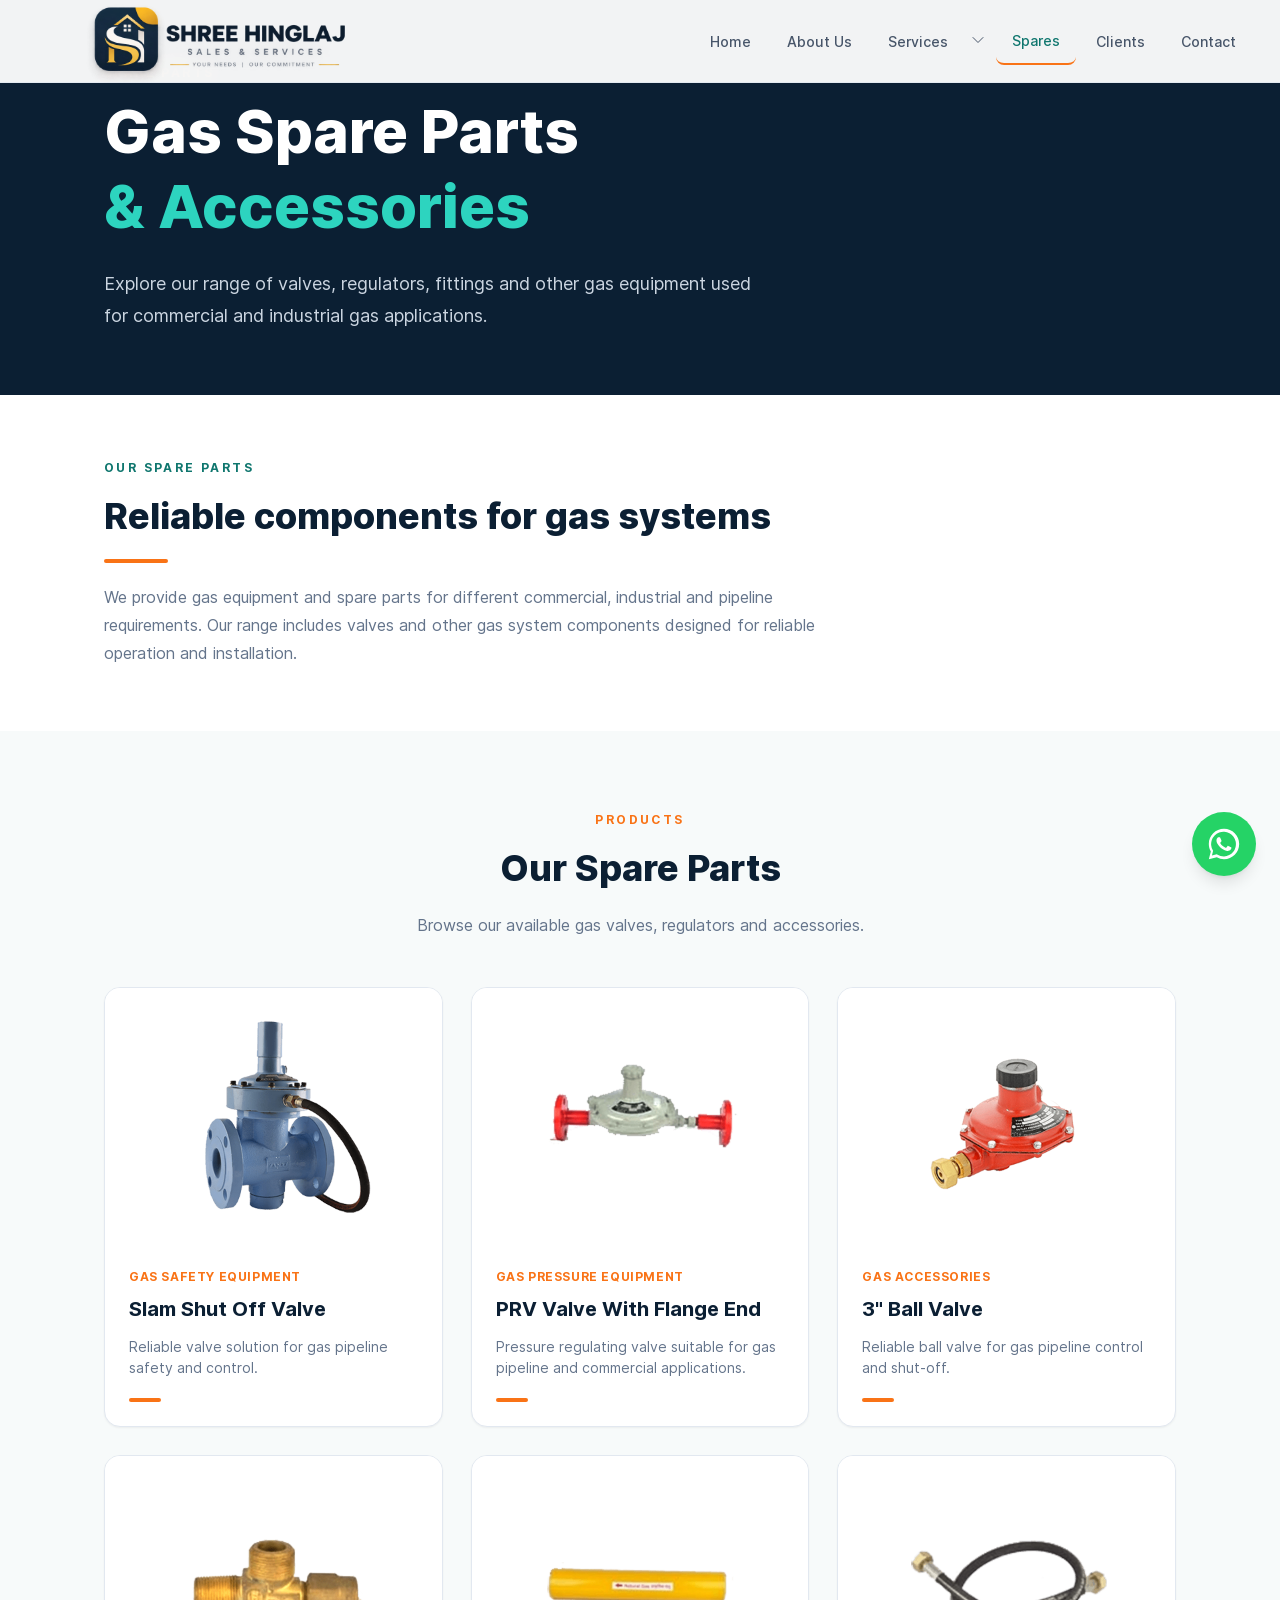
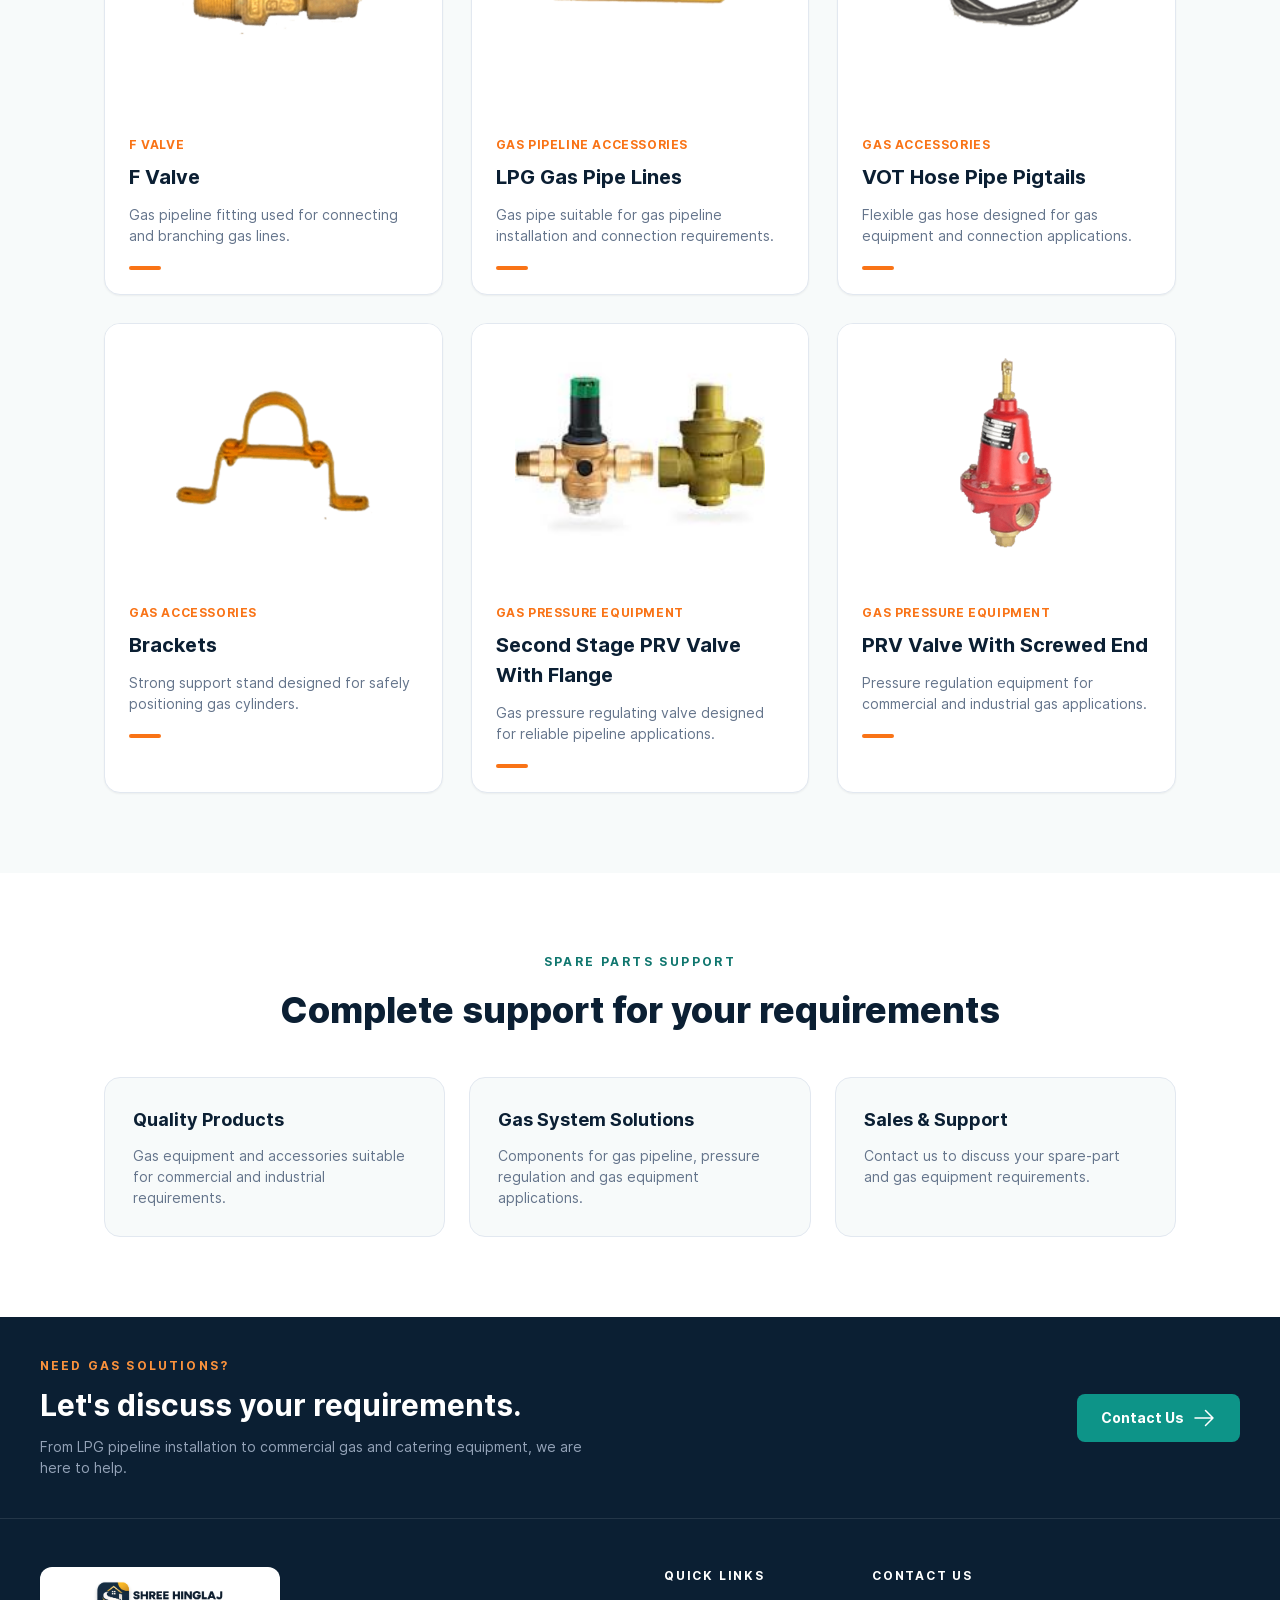
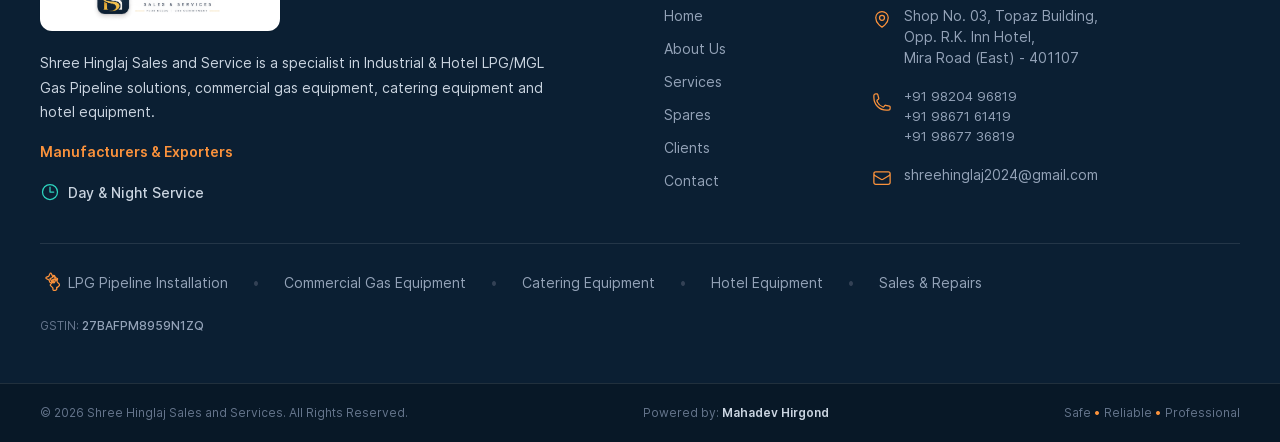
<file: spares.html>
<!DOCTYPE html>
<html lang="en">

<head>
  <meta charset="UTF-8" />
  <meta name="viewport" content="width=device-width, initial-scale=1.0" />
  <meta name="description" content="Shree Hinglaj Sales & Services — Professional LPG, PNG and industrial gas pipeline solutions, commercial gas equipment, catering equipment and hotel equipment." />
  <link rel="icon" href="files/hinglaj-favicon.png" />
  <title>Spares - Shree Hinglaj Sales & Services</title>
  <link rel="stylesheet" href="css/inter.css" />
  <link rel="stylesheet" href="css/style.css" />
</head>

<body>

  <header class="navbar">

    <div class="navbar-inner">

      <div class="navbar-row">

        <!-- LOGO -->

        <a href="index.html" class="navbar-logo">
          <img src="files/hinglaj-logo.png" alt="Shree Hinglaj Sales and Services" />
        </a>

        <!-- DESKTOP NAVIGATION -->

        <nav class="navbar-nav">

          <a href="index.html" data-nav-link class="nav-link">Home</a>

          <a href="about-us.html" data-nav-link class="nav-link">About Us</a>

          <!-- SERVICES DROPDOWN -->

          <div class="nav-dropdown" data-services-dropdown>

            <div class="nav-dropdown-row">

              <a href="services.html" data-nav-link class="nav-link">Services</a>

              <button type="button" class="nav-dropdown-toggle" data-services-toggle aria-label="Toggle services menu">
                <svg class="icon" viewBox="0 0 24 24" fill="none" stroke="currentColor" stroke-width="1.5" stroke-linecap="round" stroke-linejoin="round">
                  <path stroke-linecap="round" stroke-linejoin="round" d="m19.5 8.25-7.5 7.5-7.5-7.5" />
                </svg>
              </button>

            </div>

            <div class="nav-dropdown-menu">

              <div class="nav-dropdown-header">
                <div class="nav-dropdown-header-title">Our Services</div>
                <div class="nav-dropdown-header-sub">Professional gas solutions</div>
              </div>

              <a href="services.html#commercial-industrial-pipeline" class="nav-dropdown-item">
                <span>Commercial &amp; Industrial Gas Pipeline</span>
                <span class="nav-dropdown-dot"></span>
              </a>

              <a href="services.html#lot-vot-installation" class="nav-dropdown-item">
                <span>LOT &amp; VOT Installation</span>
                <span class="nav-dropdown-dot"></span>
              </a>

              <a href="services.html#lpg-pipeline-installation" class="nav-dropdown-item">
                <span>LPG Pipeline Installation</span>
                <span class="nav-dropdown-dot"></span>
              </a>

              <a href="services.html#png-pipeline-fitting" class="nav-dropdown-item">
                <span>PNG Pipeline &amp; Fitting</span>
                <span class="nav-dropdown-dot"></span>
              </a>

              <a href="services.html#gas-pipeline-installation" class="nav-dropdown-item">
                <span>Gas Pipeline Installation</span>
                <span class="nav-dropdown-dot"></span>
              </a>

            </div>

          </div>

          <a href="spares.html" data-nav-link class="nav-link">Spares</a>

          <a href="clients.html" data-nav-link class="nav-link">Clients</a>

          <a href="contact.html" data-nav-link class="nav-link">Contact</a>

        </nav>

        <!-- MOBILE MENU BUTTON -->

        <button type="button" class="navbar-mobile-btn" data-mobile-menu-btn aria-label="Toggle navigation">

          <svg class="icon" viewBox="0 0 24 24" fill="none" stroke="currentColor" stroke-width="1.5" stroke-linecap="round" stroke-linejoin="round" data-icon-bars>
            <path stroke-linecap="round" stroke-linejoin="round" d="M3.75 6.75h16.5M3.75 12h16.5m-16.5 5.25h16.5" />
          </svg>

          <svg class="icon" viewBox="0 0 24 24" fill="none" stroke="currentColor" stroke-width="1.5" stroke-linecap="round" stroke-linejoin="round" style="display:none" data-icon-x>
            <path stroke-linecap="round" stroke-linejoin="round" d="M6 18 18 6M6 6l12 12" />
          </svg>

        </button>

      </div>

    </div>

    <!-- MOBILE MENU -->

    <div class="mobile-menu" data-mobile-menu>

      <div class="mobile-menu-inner">

        <a href="index.html" data-nav-link class="mobile-link">Home</a>

        <a href="about-us.html" data-nav-link class="mobile-link">About Us</a>

        <div class="mobile-services" data-mobile-services style="margin-top: 0.25rem;">

          <div class="mobile-services-row">

            <a href="services.html" data-nav-link class="mobile-services-link">Services</a>

            <button type="button" class="mobile-services-toggle" data-mobile-services-toggle aria-label="Toggle services menu">
              <svg class="icon" viewBox="0 0 24 24" fill="none" stroke="currentColor" stroke-width="1.5" stroke-linecap="round" stroke-linejoin="round">
                <path stroke-linecap="round" stroke-linejoin="round" d="m19.5 8.25-7.5 7.5-7.5-7.5" />
              </svg>
            </button>

          </div>

          <div class="mobile-services-items">

            <a href="services.html#commercial-industrial-pipeline" class="mobile-services-item">Commercial &amp; Industrial Gas Pipeline</a>

            <a href="services.html#lot-vot-installation" class="mobile-services-item">LOT &amp; VOT Installation</a>

            <a href="services.html#lpg-pipeline-installation" class="mobile-services-item">LPG Pipeline Installation</a>

            <a href="services.html#png-pipeline-fitting" class="mobile-services-item">PNG Pipeline &amp; Fitting</a>

            <a href="services.html#gas-pipeline-installation" class="mobile-services-item">Gas Pipeline Installation</a>

          </div>

        </div>

        <a href="spares.html" data-nav-link class="mobile-link">Spares</a>

        <a href="clients.html" data-nav-link class="mobile-link">Clients</a>

        <a href="contact.html" data-nav-link class="mobile-link">Contact</a>

      </div>

    </div>

  </header>

  <div class="bg-white">

    <!-- PAGE HEADER -->

    <section class="page-hero py16">

      <div class="container-narrow">

        <p class="page-hero-eyebrow">Spare Parts</p>

        <h1 class="page-hero-title mt3">

          Gas Spare Parts

          <span class="teal">&amp; Accessories</span>

        </h1>

        <p class="page-hero-desc">

          Explore our range of valves, regulators, fittings and
          other gas equipment used for commercial and industrial
          gas applications.

        </p>

      </div>

    </section>


    <!-- INTRODUCTION -->

    <section class="spares-intro">

      <div class="container-narrow">

        <div style="max-width: 48rem;">

          <p class="section-eyebrow teal" style="letter-spacing: 0.2em;">Our Spare Parts</p>

          <h2 class="spares-intro-title">Reliable components for gas systems</h2>

          <div class="spares-intro-divider"></div>

          <p class="spares-intro-text">

            We provide gas equipment and spare parts for different
            commercial, industrial and pipeline requirements. Our
            range includes valves and other gas system components
            designed for reliable operation and installation.

          </p>

        </div>

      </div>

    </section>


    <!-- SPARE PARTS -->

    <section class="spares-products">

      <div class="container-narrow">

        <div style="text-align: center;">

          <p class="section-eyebrow">Products</p>

          <h2 class="section-title">Our Spare Parts</h2>

          <p class="section-desc center">

            Browse our available gas valves, regulators and
            accessories.

          </p>

        </div>

        <div class="spares-grid">

          <div class="spare-page-card">

            <div class="spare-page-card-image">

              <img src="files/sp1.png" alt="Slam Shut Off Valve" />

            </div>

            <div class="spare-page-card-body">

              <p class="spare-card-category">Gas Safety Equipment</p>

              <h3 class="spare-page-card-title">Slam Shut Off Valve</h3>

              <p class="spare-page-card-desc">

                Reliable valve solution for gas pipeline safety and control.

              </p>

              <div class="spare-page-card-line"></div>

            </div>

          </div>

          <div class="spare-page-card">

            <div class="spare-page-card-image">

              <img src="files/sp2.png" alt="PRV Valve With Flange End" />

            </div>

            <div class="spare-page-card-body">

              <p class="spare-card-category">Gas Pressure Equipment</p>

              <h3 class="spare-page-card-title">PRV Valve With Flange End</h3>

              <p class="spare-page-card-desc">

                Pressure regulating valve suitable for gas pipeline and commercial applications.

              </p>

              <div class="spare-page-card-line"></div>

            </div>

          </div>

          <div class="spare-page-card">

            <div class="spare-page-card-image">

              <img src="files/sp3.png" alt="3&quot; Ball Valve" />

            </div>

            <div class="spare-page-card-body">

              <p class="spare-card-category">Gas Accessories</p>

              <h3 class="spare-page-card-title">3" Ball Valve</h3>

              <p class="spare-page-card-desc">

                Reliable ball valve for gas pipeline control and shut-off.

              </p>

              <div class="spare-page-card-line"></div>

            </div>

          </div>

          <div class="spare-page-card">

            <div class="spare-page-card-image">

              <img src="files/sp4.png" alt="F Valve" />

            </div>

            <div class="spare-page-card-body">

              <p class="spare-card-category">F Valve</p>

              <h3 class="spare-page-card-title">F Valve</h3>

              <p class="spare-page-card-desc">

                Gas pipeline fitting used for connecting and branching gas lines.

              </p>

              <div class="spare-page-card-line"></div>

            </div>

          </div>

          <div class="spare-page-card">

            <div class="spare-page-card-image">

              <img src="files/sp5.png" alt="LPG Gas Pipe Lines" />

            </div>

            <div class="spare-page-card-body">

              <p class="spare-card-category">Gas Pipeline Accessories</p>

              <h3 class="spare-page-card-title">LPG Gas Pipe Lines</h3>

              <p class="spare-page-card-desc">

                Gas pipe suitable for gas pipeline installation and connection requirements.

              </p>

              <div class="spare-page-card-line"></div>

            </div>

          </div>

          <div class="spare-page-card">

            <div class="spare-page-card-image">

              <img src="files/sp6.png" alt="VOT Hose Pipe Pigtails" />

            </div>

            <div class="spare-page-card-body">

              <p class="spare-card-category">Gas Accessories</p>

              <h3 class="spare-page-card-title">VOT Hose Pipe Pigtails</h3>

              <p class="spare-page-card-desc">

                Flexible gas hose designed for gas equipment and connection applications.

              </p>

              <div class="spare-page-card-line"></div>

            </div>

          </div>

          <div class="spare-page-card">

            <div class="spare-page-card-image">

              <img src="files/sp7.png" alt="Brackets" />

            </div>

            <div class="spare-page-card-body">

              <p class="spare-card-category">Gas Accessories</p>

              <h3 class="spare-page-card-title">Brackets</h3>

              <p class="spare-page-card-desc">

                Strong support stand designed for safely positioning gas cylinders.

              </p>

              <div class="spare-page-card-line"></div>

            </div>

          </div>

          <div class="spare-page-card">

            <div class="spare-page-card-image">

              <img src="files/spp.png" alt="Second Stage PRV Valve With Flange" />

            </div>

            <div class="spare-page-card-body">

              <p class="spare-card-category">Gas Pressure Equipment</p>

              <h3 class="spare-page-card-title">Second Stage PRV Valve With Flange</h3>

              <p class="spare-page-card-desc">

                Gas pressure regulating valve designed for reliable pipeline applications.

              </p>

              <div class="spare-page-card-line"></div>

            </div>

          </div>

          <div class="spare-page-card">

            <div class="spare-page-card-image">

              <img src="files/sp9.png" alt="PRV Valve With Screwed End" />

            </div>

            <div class="spare-page-card-body">

              <p class="spare-card-category">Gas Pressure Equipment</p>

              <h3 class="spare-page-card-title">PRV Valve With Screwed End</h3>

              <p class="spare-page-card-desc">

                Pressure regulation equipment for commercial and industrial gas applications.

              </p>

              <div class="spare-page-card-line"></div>

            </div>

          </div>

        </div>

      </div>

    </section>


    <!-- WHY CHOOSE US -->

    <section class="spares-support">

      <div class="container-narrow">

        <div style="text-align: center;">

          <p class="section-eyebrow teal">Spare Parts Support</p>

          <h2 class="section-title">Complete support for your requirements</h2>

        </div>

        <div class="spares-support-grid">

          <div class="spares-support-card">

            <h3>Quality Products</h3>

            <p>

              Gas equipment and accessories suitable for
              commercial and industrial requirements.

            </p>

          </div>

          <div class="spares-support-card">

            <h3>Gas System Solutions</h3>

            <p>

              Components for gas pipeline, pressure regulation
              and gas equipment applications.

            </p>

          </div>

          <div class="spares-support-card">

            <h3>Sales &amp; Support</h3>

            <p>

              Contact us to discuss your spare-part and gas
              equipment requirements.

            </p>

          </div>

        </div>

      </div>

    </section>

  </div>


  <!-- ========================================= -->
  <!-- FOOTER                                    -->
  <!-- ========================================= -->

  <footer class="footer">

    <!-- CALL POPUP -->

    <div class="call-popup-overlay" data-call-popup>

      <div class="call-popup">

        <div class="call-popup-icon">

          <svg class="icon" viewBox="0 0 24 24" fill="none" stroke="currentColor" stroke-width="1.5" stroke-linecap="round" stroke-linejoin="round">
            <path stroke-linecap="round" stroke-linejoin="round" d="M2.25 6.75c0 8.284 6.716 15 15 15h2.25a2.25 2.25 0 0 0 2.25-2.25v-1.372c0-.516-.351-.966-.852-1.091l-4.423-1.106c-.44-.11-.902.055-1.173.417l-.97 1.293c-.282.376-.769.542-1.21.38a12.035 12.035 0 0 1-7.143-7.143c-.162-.441.004-.928.38-1.21l1.293-.97c.363-.271.527-.734.417-1.173L6.963 3.102a1.125 1.125 0 0 0-1.091-.852H4.5A2.25 2.25 0 0 0 2.25 4.5v2.25Z" />
          </svg>

        </div>

        <h3>Call Shree Hinglaj?</h3>

        <p class="call-popup-number" data-call-number></p>

        <p class="call-popup-desc">Would you like to call this number?</p>

        <div class="call-popup-actions">

          <button type="button" class="call-popup-btn cancel" data-call-cancel>Cancel</button>

          <button type="button" class="call-popup-btn call" data-call-confirm>Call Now</button>

        </div>

      </div>

    </div>

    <!-- TOP CTA -->

    <div class="footer-cta">

      <div class="footer-cta-inner">

        <div>

          <p class="footer-cta-eyebrow">Need Gas Solutions?</p>

          <h2>Let's discuss your requirements.</h2>

          <p class="footer-cta-desc">

            From LPG pipeline installation to commercial gas and
            catering equipment, we are here to help.

          </p>

        </div>

        <a href="contact.html" class="footer-cta-btn">

          Contact Us

          <svg class="icon" viewBox="0 0 24 24" fill="none" stroke="currentColor" stroke-width="1.5" stroke-linecap="round" stroke-linejoin="round">
            <path stroke-linecap="round" stroke-linejoin="round" d="M13.5 4.5 21 12m0 0-7.5 7.5M21 12H3" />
          </svg>

        </a>

      </div>

    </div>

    <!-- MAIN FOOTER -->

    <div class="footer-main">

      <div class="footer-grid">

        <!-- COMPANY -->

        <div class="footer-company">

          <div class="footer-logo-box">

            <img src="files/hinglaj-logo.png" alt="Shree Hinglaj Sales and Services" />

          </div>

          <p class="footer-company-desc">

            Shree Hinglaj Sales and Service is a specialist in
            Industrial &amp; Hotel LPG/MGL Gas Pipeline solutions,
            commercial gas equipment, catering equipment and
            hotel equipment.

          </p>

          <p class="footer-company-type">Manufacturers &amp; Exporters</p>

          <div class="footer-service-row">

            <svg class="icon" viewBox="0 0 24 24" fill="none" stroke="currentColor" stroke-width="1.5" stroke-linecap="round" stroke-linejoin="round">
              <path stroke-linecap="round" stroke-linejoin="round" d="M12 6v6h4.5m4.5 0a9 9 0 1 1-18 0 9 9 0 0 1 18 0Z" />
            </svg>

            <span>Day &amp; Night Service</span>

          </div>

        </div>

        <!-- QUICK LINKS -->

        <div class="footer-links">

          <h3 class="footer-heading">Quick Links</h3>

          <div class="footer-links-list">

            <a href="index.html" class="footer-link">Home</a>

            <a href="about-us.html" class="footer-link">About Us</a>

            <a href="services.html" class="footer-link">Services</a>

            <a href="spares.html" class="footer-link">Spares</a>

            <a href="clients.html" class="footer-link">Clients</a>

            <a href="contact.html" class="footer-link">Contact</a>

          </div>

        </div>

        <!-- CONTACT -->

        <div class="footer-contact">

          <h3 class="footer-heading">Contact Us</h3>

          <div class="footer-address-row">

            <svg class="icon" viewBox="0 0 24 24" fill="none" stroke="currentColor" stroke-width="1.5" stroke-linecap="round" stroke-linejoin="round">
              <path stroke-linecap="round" stroke-linejoin="round" d="M15 10.5a3 3 0 1 1-6 0 3 3 0 0 1 6 0Z" />
              <path stroke-linecap="round" stroke-linejoin="round" d="M19.5 10.5c0 7.142-7.5 11.25-7.5 11.25S4.5 17.642 4.5 10.5a7.5 7.5 0 1 1 15 0Z" />
            </svg>

            <p>

              Shop No. 03, Topaz Building,<br />
              Opp. R.K. Inn Hotel,<br />
              Mira Road (East) - 401107

            </p>

          </div>

          <div class="footer-phone-row">

            <svg class="icon" viewBox="0 0 24 24" fill="none" stroke="currentColor" stroke-width="1.5" stroke-linecap="round" stroke-linejoin="round">
              <path stroke-linecap="round" stroke-linejoin="round" d="M2.25 6.75c0 8.284 6.716 15 15 15h2.25a2.25 2.25 0 0 0 2.25-2.25v-1.372c0-.516-.351-.966-.852-1.091l-4.423-1.106c-.44-.11-.902.055-1.173.417l-.97 1.293c-.282.376-.769.542-1.21.38a12.035 12.035 0 0 1-7.143-7.143c-.162-.441.004-.928.38-1.21l1.293-.97c.363-.271.527-.734.417-1.173L6.963 3.102a1.125 1.125 0 0 0-1.091-.852H4.5A2.25 2.25 0 0 0 2.25 4.5v2.25Z" />
            </svg>

            <div class="footer-phone-list">

              <button type="button" class="footer-phone-btn" data-call-number-btn="+91 98204 96819">+91 98204 96819</button>

              <button type="button" class="footer-phone-btn" data-call-number-btn="+91 98671 61419">+91 98671 61419</button>

              <button type="button" class="footer-phone-btn" data-call-number-btn="+91 98677 36819">+91 98677 36819</button>

            </div>

          </div>

          <div class="footer-email-row">

            <svg class="icon" viewBox="0 0 24 24" fill="none" stroke="currentColor" stroke-width="1.5" stroke-linecap="round" stroke-linejoin="round">
              <path stroke-linecap="round" stroke-linejoin="round" d="M21.75 6.75v10.5a2.25 2.25 0 0 1-2.25 2.25h-15a2.25 2.25 0 0 1-2.25-2.25V6.75m19.5 0A2.25 2.25 0 0 0 19.5 4.5h-15a2.25 2.25 0 0 0-2.25 2.25m19.5 0v.243a2.25 2.25 0 0 1-1.07 1.916l-7.5 4.615a2.25 2.25 0 0 1-2.36 0L3.32 8.91a2.25 2.25 0 0 1-1.07-1.916V6.75" />
            </svg>

            <div>

              <a href="mailto:shreehinglaj2024@gmail.com?subject=Enquiry%20-%20Shree%20Hinglaj%20Sales%20%26%20Services" class="footer-email-link">

                shreehinglaj2024@gmail.com

              </a>

            </div>

          </div>

        </div>

      </div>

      <!-- SERVICES -->

      <div class="footer-services">

        <div class="footer-services-row">

          <div class="footer-services-item">

            <svg class="icon" viewBox="0 0 24 24" fill="none" stroke="currentColor" stroke-width="1.5" stroke-linecap="round" stroke-linejoin="round">
              <path stroke-linecap="round" stroke-linejoin="round" d="m11.858 2.158a1 1 0 0 1 1.884 0l1.02 2.46a1 1 0 0 0 .597.597l2.46 1.02a1 1 0 0 1 0 1.884l-2.46 1.02a1 1 0 0 0-.597.597l-1.02 2.46a1 1 0 0 1-1.884 0l-1.02-2.46a1 1 0 0 0-.597-.597l-2.46-1.02a1 1 0 0 1 0-1.884l2.46-1.02a1 1 0 0 0 .597-.597l1.02-2.46Z" />
              <path stroke-linecap="round" stroke-linejoin="round" d="M15.618 4.618a1 1 0 0 1 1.884 0l.698 1.672a1 1 0 0 0 .597.597l1.672.698a1 1 0 0 1 0 1.884l-1.672.698a1 1 0 0 0-.597.597l-.698 1.672a1 1 0 0 1-1.884 0l-.698-1.672a1 1 0 0 0-.597-.597l-1.672-.698a1 1 0 0 1 0-1.884l1.672-.698a1 1 0 0 0 .597-.597l.698-1.672Z" />
              <path stroke-linecap="round" stroke-linejoin="round" d="M19.5 21a1 1 0 0 1-1 1h-2a1 1 0 0 1-1-1v-1.5a1 1 0 0 0-.293-.707l-2.5-2.5a1 1 0 0 1 0-1.414l2.5-2.5A1 1 0 0 0 16.5 11.5V10a1 1 0 0 1 1-1h2a1 1 0 0 1 1 1v1.5a1 1 0 0 0 .293.707l2.5 2.5a1 1 0 0 1 0 1.414l-2.5 2.5A1 1 0 0 0 20 18.5V21Z" />
            </svg>

            <span>LPG Pipeline Installation</span>

          </div>

          <span class="footer-services-sep">•</span>

          <span class="footer-services-item"><span>Commercial Gas Equipment</span></span>

          <span class="footer-services-sep">•</span>

          <span class="footer-services-item"><span>Catering Equipment</span></span>

          <span class="footer-services-sep">•</span>

          <span class="footer-services-item"><span>Hotel Equipment</span></span>

          <span class="footer-services-sep">•</span>

          <span class="footer-services-item"><span>Sales &amp; Repairs</span></span>

        </div>

        <div class="footer-gstin">

          GSTIN:

          <span class="val">27BAFPM8959N1ZQ</span>

        </div>

      </div>

    </div>

    <!-- BOTTOM BAR -->

    <div class="footer-bottom">

      <div class="footer-bottom-inner">

        <p>© <span data-year></span> Shree Hinglaj Sales and Services. All Rights Reserved.</p>

        <p class="powered">Powered by: <span>Mahadev Hirgond</span></p>

        <p class="tagline">Safe <span class="dot">•</span> Reliable <span class="dot">•</span> Professional</p>

      </div>

    </div>

  </footer>

  <!-- ========================================= -->
  <!-- FLOATING WHATSAPP BUTTON                  -->
  <!-- ========================================= -->

  <a href="https://wa.me/919820496819?text=Hello%20Shree%20Hinglaj%20Sales%20%26%20Service%2C%20I%20would%20like%20to%20know%20more%20about%20your%20products%20and%20services." target="_blank" rel="noopener noreferrer" aria-label="Chat with Shree Hinglaj Sales and Service on WhatsApp" class="whatsapp-float">

    <svg viewBox="0 0 32 32" fill="currentColor">

      <path d="M16 2.5C8.54 2.5 2.5 8.54 2.5 16c0 2.38.62 4.62 1.79 6.58L2.5 29.5l7.08-1.76A13.44 13.44 0 0 0 16 29.5c7.46 0 13.5-6.04 13.5-13.5S23.46 2.5 16 2.5Zm0 24.55c-2.15 0-4.25-.58-6.08-1.68l-.44-.26-4.2 1.04 1.06-4.1-.28-.45A11.02 11.02 0 1 1 16 27.05Zm6.05-8.25c-.33-.17-1.94-.96-2.24-1.07-.3-.11-.52-.17-.74.17-.22.33-.85 1.07-1.04 1.29-.19.22-.38.25-.71.08-.33-.17-1.41-.52-2.69-1.66a10.04 10.04 0 0 1-1.86-2.31c-.19-.33-.02-.51.14-.68.15-.15.33-.38.49-.57.16-.19.22-.33.33-.55.11-.22.06-.41-.03-.58-.08-.17-.74-1.79-1.01-2.45-.27-.65-.54-.56-.74-.57h-.63c-.22 0-.57.08-.87.41-.3.33-1.14 1.11-1.14 2.7s1.17 3.13 1.33 3.35c.16.22 2.3 3.51 5.57 4.92.78.34 1.39.54 1.86.69.78.25 1.49.21 2.05.13.63-.09 1.94-.79 2.21-1.55.27-.76.27-1.42.19-1.55-.08-.14-.3-.22-.63-.39Z" />

    </svg>

  </a>

  <script src="js/main.js"></script>

</body>



</html>
</file>
<file: css/inter.css>
@font-face {
  font-family: 'Inter';
  font-style:  normal;
  font-weight: 100;
  font-display: swap;
  src: url("../fonts/Inter-Thin.woff2?v=3.12") format("woff2"),
       url("../fonts/Inter-Thin.woff?v=3.12") format("woff");
}
@font-face {
  font-family: 'Inter';
  font-style:  italic;
  font-weight: 100;
  font-display: swap;
  src: url("../fonts/Inter-ThinItalic.woff2?v=3.12") format("woff2"),
       url("../fonts/Inter-ThinItalic.woff?v=3.12") format("woff");
}

@font-face {
  font-family: 'Inter';
  font-style:  normal;
  font-weight: 200;
  font-display: swap;
  src: url("../fonts/Inter-ExtraLight.woff2?v=3.12") format("woff2"),
       url("../fonts/Inter-ExtraLight.woff?v=3.12") format("woff");
}
@font-face {
  font-family: 'Inter';
  font-style:  italic;
  font-weight: 200;
  font-display: swap;
  src: url("../fonts/Inter-ExtraLightItalic.woff2?v=3.12") format("woff2"),
       url("../fonts/Inter-ExtraLightItalic.woff?v=3.12") format("woff");
}

@font-face {
  font-family: 'Inter';
  font-style:  normal;
  font-weight: 300;
  font-display: swap;
  src: url("../fonts/Inter-Light.woff2?v=3.12") format("woff2"),
       url("../fonts/Inter-Light.woff?v=3.12") format("woff");
}
@font-face {
  font-family: 'Inter';
  font-style:  italic;
  font-weight: 300;
  font-display: swap;
  src: url("../fonts/Inter-LightItalic.woff2?v=3.12") format("woff2"),
       url("../fonts/Inter-LightItalic.woff?v=3.12") format("woff");
}

@font-face {
  font-family: 'Inter';
  font-style:  normal;
  font-weight: 400;
  font-display: swap;
  src: url("../fonts/Inter-Regular.woff2?v=3.12") format("woff2"),
       url("../fonts/Inter-Regular.woff?v=3.12") format("woff");
}
@font-face {
  font-family: 'Inter';
  font-style:  italic;
  font-weight: 400;
  font-display: swap;
  src: url("../fonts/Inter-Italic.woff2?v=3.12") format("woff2"),
       url("../fonts/Inter-Italic.woff?v=3.12") format("woff");
}

@font-face {
  font-family: 'Inter';
  font-style:  normal;
  font-weight: 500;
  font-display: swap;
  src: url("../fonts/Inter-Medium.woff2?v=3.12") format("woff2"),
       url("../fonts/Inter-Medium.woff?v=3.12") format("woff");
}
@font-face {
  font-family: 'Inter';
  font-style:  italic;
  font-weight: 500;
  font-display: swap;
  src: url("../fonts/Inter-MediumItalic.woff2?v=3.12") format("woff2"),
       url("../fonts/Inter-MediumItalic.woff?v=3.12") format("woff");
}

@font-face {
  font-family: 'Inter';
  font-style:  normal;
  font-weight: 600;
  font-display: swap;
  src: url("../fonts/Inter-SemiBold.woff2?v=3.12") format("woff2"),
       url("../fonts/Inter-SemiBold.woff?v=3.12") format("woff");
}
@font-face {
  font-family: 'Inter';
  font-style:  italic;
  font-weight: 600;
  font-display: swap;
  src: url("../fonts/Inter-SemiBoldItalic.woff2?v=3.12") format("woff2"),
       url("../fonts/Inter-SemiBoldItalic.woff?v=3.12") format("woff");
}

@font-face {
  font-family: 'Inter';
  font-style:  normal;
  font-weight: 700;
  font-display: swap;
  src: url("../fonts/Inter-Bold.woff2?v=3.12") format("woff2"),
       url("../fonts/Inter-Bold.woff?v=3.12") format("woff");
}
@font-face {
  font-family: 'Inter';
  font-style:  italic;
  font-weight: 700;
  font-display: swap;
  src: url("../fonts/Inter-BoldItalic.woff2?v=3.12") format("woff2"),
       url("../fonts/Inter-BoldItalic.woff?v=3.12") format("woff");
}

@font-face {
  font-family: 'Inter';
  font-style:  normal;
  font-weight: 800;
  font-display: swap;
  src: url("../fonts/Inter-ExtraBold.woff2?v=3.12") format("woff2"),
       url("../fonts/Inter-ExtraBold.woff?v=3.12") format("woff");
}
@font-face {
  font-family: 'Inter';
  font-style:  italic;
  font-weight: 800;
  font-display: swap;
  src: url("../fonts/Inter-ExtraBoldItalic.woff2?v=3.12") format("woff2"),
       url("../fonts/Inter-ExtraBoldItalic.woff?v=3.12") format("woff");
}

@font-face {
  font-family: 'Inter';
  font-style:  normal;
  font-weight: 900;
  font-display: swap;
  src: url("../fonts/Inter-Black.woff2?v=3.12") format("woff2"),
       url("../fonts/Inter-Black.woff?v=3.12") format("woff");
}
@font-face {
  font-family: 'Inter';
  font-style:  italic;
  font-weight: 900;
  font-display: swap;
  src: url("../fonts/Inter-BlackItalic.woff2?v=3.12") format("woff2"),
       url("../fonts/Inter-BlackItalic.woff?v=3.12") format("woff");
}
</file>
<file: css/style.css>
/* ============================================================
   SHREE HINGLAJ SALES & SERVICES — Production Stylesheet
   Faithful reproduction of the original Tailwind design
   ============================================================ */

/* ---------------------------------- */
/* RESET / BASE                       */
/* ---------------------------------- */

*,
*::before,
*::after {
  box-sizing: border-box;
  margin: 0;
  padding: 0;
}

html {
  scroll-behavior: smooth;
  -webkit-text-size-adjust: 100%;
}

body {
  font-family: 'Inter', -apple-system, BlinkMacSystemFont, 'Segoe UI', Roboto,
    Oxygen, Ubuntu, Cantarell, 'Open Sans', 'Helvetica Neue', sans-serif;
  background-color: #ffffff;
  color: #0B1F33;
  line-height: 1.5;
  min-height: 100vh;
  -webkit-font-smoothing: antialiased;
  -moz-osx-font-smoothing: grayscale;
}

img {
  max-width: 100%;
  display: block;
}

a {
  color: inherit;
  text-decoration: none;
}

button {
  font-family: inherit;
  background: none;
  border: none;
  cursor: pointer;
}

ul, ol {
  list-style: none;
}

svg {
  display: inline-block;
  flex-shrink: 0;
}

/* ---------------------------------- */
/* VARIABLES                          */
/* ---------------------------------- */

:root {
  --navy: #0B1F33;
  --navy-dark: #081827;
  --teal-50: #F0FDFA;
  --teal-100: #CCFBF1;
  --teal-200: #99F6E4;
  --teal-400: #2DD4BF;
  --teal-500: #14B8A6;
  --teal-600: #0D9488;
  --teal-700: #0F766E;
  --orange-50: #FFF7ED;
  --orange-100: #FFEDD5;
  --orange-400: #FB923C;
  --orange-500: #F97316;
  --orange-600: #EA580C;
  --slate-50: #F8FAFC;
  --slate-100: #F1F5F9;
  --slate-200: #E2E8F0;
  --slate-300: #CBD5E1;
  --slate-400: #94A3B8;
  --slate-500: #64748B;
  --slate-600: #475569;
  --slate-700: #334155;
  --bg-soft: #F7FAFA;
  --bg-warm: #FFF9F6;
  --wa-green: #25D366;
}

/* ---------------------------------- */
/* ICONS (Heroicons outline 24px)    */
/* ---------------------------------- */

.icon {
  width: 1.5rem;
  height: 1.5rem;
  stroke: currentColor;
  stroke-width: 1.5;
  stroke-linecap: round;
  stroke-linejoin: round;
  fill: none;
  flex-shrink: 0;
}

.icon-sm { width: 1rem; height: 1rem; }
.icon-md { width: 1.25rem; height: 1.25rem; }
.icon-lg { width: 2.25rem; height: 2.25rem; }

/* ---------------------------------- */
/* LAYOUT HELPERS                     */
/* ---------------------------------- */

.container {
  width: 100%;
  margin-left: auto;
  margin-right: auto;
  padding-left: 1.5rem;
  padding-right: 1.5rem;
}

@media (min-width: 1024px) {
  .container {
    padding-left: 2.5rem;
    padding-right: 2.5rem;
  }
}

.container-narrow {
  width: 100%;
  margin-left: auto;
  margin-right: auto;
  max-width: 72rem;
  padding-left: 1.5rem;
  padding-right: 1.5rem;
}

@media (min-width: 1024px) {
  .container-narrow {
    padding-left: 2.5rem;
    padding-right: 2.5rem;
  }
}

.container-contact {
  width: 100%;
  margin-left: auto;
  margin-right: auto;
  max-width: 72rem;
  padding-left: 1.5rem;
  padding-right: 1.5rem;
}

@media (min-width: 1024px) {
  .container-contact {
    padding-left: 2.5rem;
    padding-right: 2.5rem;
  }
}

/* ================================== */
/* NAVBAR                             */
/* ================================== */

.navbar {
  position: fixed;
  left: 0;
  right: 0;
  top: 0;
  z-index: 50;
  border-bottom: 1px solid rgba(226, 232, 240, 0.8);
  background-color: rgba(255, 255, 255, 0.95);
  backdrop-filter: blur(12px);
  -webkit-backdrop-filter: blur(12px);
}

.navbar-inner {
  max-width: 80rem;
  margin: 0 auto;
  padding: 0 1.25rem;
}

@media (min-width: 640px) {
  .navbar-inner { padding: 0 1.75rem; }
}

.navbar-row {
  display: flex;
  height: 82px;
  align-items: center;
  justify-content: space-between;
}

.navbar-logo {
  display: flex;
  align-items: center;
}

.navbar-logo img {
  height: 8rem;
  width: auto;
  object-fit: contain;
  transition: transform 0.3s;
}

.navbar-logo:hover img {
  transform: scale(1.05);
}

/* Desktop nav */

.navbar-nav {
  display: none;
  align-items: center;
  gap: 0.25rem;
}

@media (min-width: 1024px) {
  .navbar-nav { display: flex; }
}

.nav-link {
  border-radius: 0.5rem;
  padding: 0.75rem 1rem;
  font-size: 14px;
  font-weight: 500;
  color: #475569;
  transition: all 0.2s;
}

.nav-link:hover {
  background-color: var(--slate-50);
  color: var(--teal-700);
}

.nav-link.active {
  color: var(--teal-700);
  border-bottom: 2px solid var(--orange-500);
}

/* Services dropdown */

.nav-dropdown {
  position: relative;
}

.nav-dropdown-row {
  display: flex;
  align-items: center;
}

.nav-dropdown-toggle {
  border-radius: 0.5rem;
  padding: 0.75rem 0.375rem;
  color: #475569;
  transition: background-color 0.15s, color 0.15s;
}

.nav-dropdown-toggle:hover {
  background-color: var(--slate-50);
  color: var(--teal-700);
}

.nav-dropdown-toggle .icon {
  width: 1rem;
  height: 1rem;
  transition: transform 0.2s;
}

.nav-dropdown.open .nav-dropdown-toggle .icon {
  transform: rotate(180deg);
}

.nav-dropdown-menu {
  display: none;
  position: absolute;
  right: 0;
  top: 55px;
  width: 310px;
  overflow: hidden;
  border-radius: 0.75rem;
  border: 1px solid var(--slate-200);
  background-color: #ffffff;
  box-shadow: 0 25px 50px -12px rgba(15, 23, 42, 0.25);
  z-index: 60;
}

.nav-dropdown.open .nav-dropdown-menu {
  display: block;
  animation: dropdownIn 0.15s ease-out;
}

@keyframes dropdownIn {
  from { opacity: 0; transform: translateY(8px); }
  to { opacity: 1; transform: translateY(0); }
}

@media (min-width: 1024px) {
  .nav-dropdown:hover .nav-dropdown-menu {
    display: block;
    animation: dropdownIn 0.15s ease-out;
  }
}

.nav-dropdown-header {
  border-bottom: 1px solid var(--slate-100);
  background-color: var(--slate-50);
  padding: 1rem 1.25rem;
}

.nav-dropdown-header-title {
  font-size: 0.75rem;
  font-weight: 700;
  text-transform: uppercase;
  letter-spacing: 0.15em;
  color: var(--teal-700);
}

.nav-dropdown-header-sub {
  margin-top: 0.25rem;
  font-size: 0.75rem;
  color: var(--slate-500);
}

.nav-dropdown-item {
  display: flex;
  align-items: center;
  justify-content: space-between;
  border-bottom: 1px solid var(--slate-50);
  padding: 0.875rem 1.25rem;
  font-size: 0.875rem;
  color: var(--slate-600);
  transition: all 0.15s;
}

.nav-dropdown-item:last-child {
  border-bottom: none;
}

.nav-dropdown-item:hover {
  background-color: var(--teal-50);
  color: var(--teal-700);
}

.nav-dropdown-dot {
  margin-left: 0.75rem;
  height: 0.375rem;
  width: 0.375rem;
  flex-shrink: 0;
  border-radius: 9999px;
  background-color: var(--slate-300);
  transition: all 0.15s;
}

.nav-dropdown-item:hover .nav-dropdown-dot {
  background-color: #F59E0B;
}

/* Mobile menu button */

.navbar-mobile-btn {
  border-radius: 0.5rem;
  border: 1px solid var(--slate-200);
  padding: 0.625rem;
  color: var(--navy);
  transition: border-color 0.15s, color 0.15s;
}

.navbar-mobile-btn:hover {
  border-color: var(--teal-700);
  color: var(--teal-700);
}

@media (min-width: 1024px) {
  .navbar-mobile-btn { display: none; }
}

/* Mobile menu */

.mobile-menu {
  display: none;
  border-top: 1px solid var(--slate-200);
  background-color: #ffffff;
  box-shadow: 0 20px 25px -5px rgba(0, 0, 0, 0.1), 0 8px 10px -6px rgba(0, 0, 0, 0.1);
}

.mobile-menu.open {
  display: block;
  animation: mobileMenuIn 0.2s ease-out;
}

@keyframes mobileMenuIn {
  from { opacity: 0; transform: translateY(-8px); }
  to { opacity: 1; transform: translateY(0); }
}

@media (min-width: 1024px) {
  .mobile-menu { display: none !important; }
}

.mobile-menu-inner {
  max-width: 80rem;
  margin: 0 auto;
  padding: 1rem 1.25rem;
}

.mobile-link {
  display: block;
  border-radius: 0.5rem;
  padding: 0.75rem 1rem;
  font-size: 14px;
  font-weight: 500;
  color: #475569;
  transition: all 0.2s;
}

.mobile-link:hover {
  background-color: var(--slate-50);
  color: var(--teal-700);
}

.mobile-link.active {
  color: var(--teal-700);
  border-bottom: 2px solid var(--orange-500);
}

.mobile-services-row {
  display: flex;
  align-items: center;
}

.mobile-services-link {
  flex: 1;
  border-radius: 0.5rem;
  padding: 0.75rem 1rem;
  text-align: left;
  font-size: 14px;
  font-weight: 500;
  color: #475569;
  transition: all 0.2s;
}

.mobile-services-link:hover {
  background-color: var(--slate-50);
  color: var(--teal-700);
}

.mobile-services-toggle {
  border-radius: 0.5rem;
  padding: 0.75rem 0.75rem;
  color: #475569;
  transition: background-color 0.15s, color 0.15s;
}

.mobile-services-toggle:hover {
  background-color: var(--slate-50);
  color: var(--teal-700);
}

.mobile-services-toggle .icon {
  width: 1rem;
  height: 1rem;
  transition: transform 0.2s;
}

.nav-dropdown.open .mobile-services-toggle .icon,
.mobile-services.open .mobile-services-toggle .icon {
  transform: rotate(180deg);
}

.mobile-services-items {
  display: none;
  margin-left: 1rem;
  border-left: 2px solid var(--teal-700);
  padding-left: 0.75rem;
}

.mobile-services.open .mobile-services-items {
  display: block;
}

.mobile-services-item {
  display: block;
  padding: 0.625rem 0.75rem;
  font-size: 0.875rem;
  color: var(--slate-500);
  transition: color 0.15s;
}

.mobile-services-item:hover {
  color: var(--teal-700);
}

/* ================================== */
/* BUTTONS / LINKS                    */
/* ================================== */

.btn {
  display: inline-flex;
  align-items: center;
  justify-content: center;
  gap: 0.5rem;
  border-radius: 0.5rem;
  padding: 0.875rem 1.75rem;
  font-size: 0.875rem;
  font-weight: 700;
  transition: all 0.15s;
  cursor: pointer;
}

.btn-teal {
  background-color: var(--teal-700);
  color: #ffffff;
  box-shadow: 0 10px 15px -3px rgba(0, 0, 0, 0.1), 0 4px 6px -4px rgba(0, 0, 0, 0.1);
}

.btn-teal:hover {
  background-color: var(--navy);
}

.btn-navy {
  background-color: var(--navy);
  color: #ffffff;
}

.btn-navy:hover {
  background-color: var(--teal-700);
}

.btn-outline {
  border: 1px solid var(--slate-300);
  background-color: #ffffff;
  color: var(--navy);
}

.btn-outline:hover {
  border-color: var(--teal-600);
  color: var(--teal-700);
}

.btn-teal6 {
  background-color: var(--teal-600);
  color: #ffffff;
}

.btn-teal6:hover {
  background-color: var(--teal-500);
}

.btn-sm {
  padding: 0.75rem 1.5rem;
}

/* ================================== */
/* WHATSAPP FLOATING BUTTON           */
/* ================================== */

.whatsapp-float {
  position: fixed;
  bottom: 1.5rem;
  right: 1.5rem;
  z-index: 50;
  display: flex;
  height: 3.5rem;
  width: 3.5rem;
  align-items: center;
  justify-content: center;
  border-radius: 9999px;
  background-color: var(--wa-green);
  color: #ffffff;
  box-shadow: 0 10px 15px -3px rgba(0, 0, 0, 0.1), 0 4px 6px -4px rgba(0, 0, 0, 0.1);
  transition: all 0.3s;
}

.whatsapp-float:hover {
  transform: scale(1.1);
  box-shadow: 0 25px 50px -12px rgba(0, 0, 0, 0.25);
}

@media (min-width: 640px) {
  .whatsapp-float {
    height: 4rem;
    width: 4rem;
  }
}

.whatsapp-float svg {
  width: 2rem;
  height: 2rem;
  fill: currentColor;
}

@media (min-width: 640px) {
  .whatsapp-float svg {
    width: 2.25rem;
    height: 2.25rem;
  }
}

/* ================================== */
/* HOME / HERO                        */
/* ================================== */

.hero {
  overflow: hidden;
  background-color: var(--bg-soft);
  padding-top: 3rem;
}

.hero-grid {
  max-width: 80rem;
  margin: 0 auto;
  min-height: calc(100vh - 82px);
  align-items: center;
  gap: 2.5rem;
  padding: 3rem 1.5rem;
  display: grid;
  grid-template-columns: 1fr;
}

@media (min-width: 1024px) {
  .hero-grid {
    grid-template-columns: 1fr 1fr;
    padding-left: 2.5rem;
    padding-right: 2.5rem;
  }
}

.hero-badge {
  margin-bottom: 1.5rem;
  display: inline-flex;
  align-items: center;
  gap: 0.5rem;
  border-radius: 9999px;
  border: 1px solid var(--teal-200);
  background-color: #ffffff;
  padding: 0.5rem 1rem;
}

.hero-badge .icon {
  width: 1rem;
  height: 1rem;
  color: var(--orange-500);
}

.hero-badge-text {
  font-size: 0.75rem;
  font-weight: 700;
  text-transform: uppercase;
  letter-spacing: 0.15em;
  color: var(--teal-700);
}

.hero-title {
  max-width: 42rem;
  font-size: 2.25rem;
  font-weight: 800;
  line-height: 1.05;
  letter-spacing: -0.025em;
  color: var(--navy);
}

@media (min-width: 640px) {
  .hero-title { font-size: 3rem; }
}

@media (min-width: 1024px) {
  .hero-title { font-size: 3.75rem; }
}

.hero-title .teal {
  display: block;
  color: var(--teal-700);
}

.hero-title .block {
  display: block;
}

.hero-divider {
  margin-top: 1.25rem;
  height: 0.25rem;
  width: 6rem;
  border-radius: 9999px;
  background-color: var(--orange-500);
}

.hero-desc {
  margin-top: 1.5rem;
  max-width: 36rem;
  font-size: 1rem;
  line-height: 1.75;
  color: var(--slate-500);
}

@media (min-width: 640px) {
  .hero-desc { font-size: 1.125rem; }
}

.hero-buttons {
  margin-top: 2rem;
  display: flex;
  flex-direction: column;
  gap: 0.75rem;
}

@media (min-width: 640px) {
  .hero-buttons { flex-direction: row; }
}

.hero-features {
  margin-top: 2.5rem;
  display: grid;
  grid-template-columns: 1fr;
  gap: 1.25rem;
  border-top: 1px solid var(--slate-200);
  padding-top: 1.75rem;
}

@media (min-width: 640px) {
  .hero-features { grid-template-columns: repeat(3, 1fr); }
}

.hero-feature {
  display: flex;
  align-items: center;
  gap: 0.75rem;
}

.hero-feature .icon-lg {
  color: var(--teal-700);
}

.hero-feature.orange .icon-lg {
  color: var(--orange-500);
}

.hero-feature-title {
  font-size: 0.875rem;
  font-weight: 700;
  color: var(--navy);
}

.hero-feature-sub {
  font-size: 0.75rem;
  color: var(--slate-500);
}

/* Hero visual */

.hero-visual {
  position: relative;
}

.hero-image-wrap {
  position: relative;
  overflow: hidden;
  border-radius: 35px;
  border: 8px solid #ffffff;
  box-shadow: 0 25px 50px -12px rgba(0, 0, 0, 0.25);
}

.hero-image-wrap img {
  height: 420px;
  width: 100%;
  object-fit: cover;
}

@media (min-width: 640px) {
  .hero-image-wrap img { height: 500px; }
}

.hero-image-gradient {
  position: absolute;
  inset: 0;
  background: linear-gradient(to top, rgba(11, 31, 51, 0.8), transparent 50%);
}

.hero-image-card {
  position: absolute;
  bottom: 1.25rem;
  left: 1.25rem;
  right: 1.25rem;
  border-radius: 1rem;
  background-color: rgba(11, 31, 51, 0.95);
  padding: 1.25rem;
}

.hero-image-card-row {
  display: flex;
  align-items: center;
  gap: 1rem;
}

.hero-image-card-icon {
  display: flex;
  height: 3rem;
  width: 3rem;
  flex-shrink: 0;
  align-items: center;
  justify-content: center;
  border-radius: 0.75rem;
  background-color: var(--teal-600);
  color: #ffffff;
}

.hero-image-card-eyebrow {
  font-size: 0.75rem;
  font-weight: 700;
  text-transform: uppercase;
  letter-spacing: 0.1em;
  color: var(--orange-400);
}

.hero-image-card-title {
  margin-top: 0.25rem;
  font-size: 1.125rem;
  font-weight: 700;
  color: #ffffff;
}

/* Floating cards */

.float-card {
  position: absolute;
  border-radius: 1rem;
  background-color: #ffffff;
  padding: 1rem;
  box-shadow: 0 20px 25px -5px rgba(0, 0, 0, 0.1), 0 8px 10px -6px rgba(0, 0, 0, 0.1);
}

.float-card-install {
  left: -1.25rem;
  top: 2.5rem;
}

.float-card-safety {
  right: -1rem;
  top: 7rem;
}

.float-card-gas {
  position: absolute;
  bottom: -1.25rem;
  right: 1.25rem;
  border-radius: 0.75rem;
  background-color: var(--orange-500);
  padding: 0.75rem 1.25rem;
  box-shadow: 0 20px 25px -5px rgba(0, 0, 0, 0.1), 0 8px 10px -6px rgba(0, 0, 0, 0.1);
}

.float-card-row {
  display: flex;
  align-items: center;
  gap: 0.75rem;
}

.float-icon-orange {
  display: flex;
  height: 2.75rem;
  width: 2.75rem;
  align-items: center;
  justify-content: center;
  border-radius: 0.75rem;
  background-color: var(--orange-50);
  color: var(--orange-500);
}

.float-icon-teal-circle {
  display: flex;
  height: 2.5rem;
  width: 2.5rem;
  align-items: center;
  justify-content: center;
  border-radius: 9999px;
  background-color: var(--teal-50);
  color: var(--teal-700);
}

.float-eyebrow {
  font-size: 10px;
  font-weight: 700;
  text-transform: uppercase;
  letter-spacing: 0.1em;
  color: var(--slate-400);
}

.float-title {
  font-size: 0.875rem;
  font-weight: 800;
  color: var(--navy);
}

.float-sub {
  font-size: 0.75rem;
  color: var(--slate-500);
}

.float-sub-xs {
  font-size: 11px;
  color: var(--slate-500);
}

.float-card-gas .float-eyebrow {
  font-size: 10px;
  font-weight: 700;
  color: rgba(11, 31, 51, 0.7);
}

.float-card-gas .float-title {
  color: var(--navy);
}

.float-card-gas .icon {
  width: 1.5rem;
  height: 1.5rem;
  color: var(--navy);
}

/* ================================== */
/* SECTION HEADERS                    */
/* ================================== */

.section-eyebrow {
  font-size: 0.75rem;
  font-weight: 700;
  text-transform: uppercase;
  letter-spacing: 0.2em;
  color: var(--orange-500);
}

.section-eyebrow.teal { color: var(--teal-700); }
.section-eyebrow.orange { color: var(--orange-500); }

.section-title {
  margin-top: 0.75rem;
  font-size: 1.875rem;
  font-weight: 800;
  color: var(--navy);
}

@media (min-width: 640px) {
  .section-title { font-size: 2.25rem; }
}

.section-title .teal { color: var(--teal-700); }
.section-title .white { color: #ffffff; }

.section-desc {
  margin-top: 1rem;
  font-size: 0.875rem;
  line-height: 1.75;
  color: var(--slate-500);
}

@media (min-width: 640px) {
  .section-desc { font-size: 1rem; }
}

.section-desc.center {
  margin-left: auto;
  margin-right: auto;
  max-width: 42rem;
}

.section-divider {
  margin-top: 1rem;
  height: 0.25rem;
  width: 3rem;
  border-radius: 9999px;
  background-color: var(--orange-500);
}

.section-divider.center {
  margin-left: auto;
  margin-right: auto;
}

/* ================================== */
/* ABOUT SECTION (Home)               */
/* ================================== */

.about-section {
  background-color: #ffffff;
  padding: 4rem 0;
}

.about-grid {
  max-width: 80rem;
  margin: 0 auto;
  align-items: center;
  gap: 2.5rem;
  padding: 0 1.5rem;
  display: grid;
  grid-template-columns: 1fr;
}

@media (min-width: 1024px) {
  .about-grid {
    grid-template-columns: 1fr 1fr;
    padding-left: 2.5rem;
    padding-right: 2.5rem;
  }
}

/* Slideshow (generic) */

.slideshow {
  position: relative;
  overflow: hidden;
  border-radius: 1.5rem;
}

.slideshow-frame {
  position: relative;
  height: 350px;
}

.slideshow-frame.tall {
  height: 380px;
}

@media (min-width: 640px) {
  .slideshow-frame.tall { height: 450px; }
}

.slideshow-frame img {
  position: absolute;
  inset: 0;
  height: 100%;
  width: 100%;
  object-fit: cover;
  transition: opacity 0.7s;
}

.slideshow-frame img:not(.active) {
  opacity: 0;
}

.slideshow-frame img.active {
  opacity: 1;
}

.slideshow-prev,
.slideshow-next {
  position: absolute;
  top: 50%;
  transform: translateY(-50%);
  border-radius: 9999px;
  background-color: rgba(255, 255, 255, 0.9);
  padding: 0.5rem;
  box-shadow: 0 4px 6px -1px rgba(0, 0, 0, 0.1), 0 2px 4px -2px rgba(0, 0, 0, 0.1);
  transition: background-color 0.15s;
}

.slideshow-prev:hover,
.slideshow-next:hover {
  background-color: #ffffff;
}

.slideshow-prev { left: 1rem; }
.slideshow-next { right: 1rem; }

.slideshow-prev .icon,
.slideshow-next .icon {
  color: var(--navy);
  width: 1.25rem;
  height: 1.25rem;
}

.slideshow-dots {
  position: absolute;
  bottom: 1rem;
  left: 50%;
  transform: translateX(-50%);
  display: flex;
  gap: 0.5rem;
}

.slideshow-dot {
  height: 0.625rem;
  width: 0.625rem;
  border-radius: 9999px;
  background-color: rgba(255, 255, 255, 0.8);
  transition: all 0.3s;
}

.slideshow-dot.active {
  width: 1.75rem;
  background-color: var(--teal-700);
}

/* About content */

.about-eyebrow {
  font-size: 0.75rem;
  font-weight: 700;
  text-transform: uppercase;
  letter-spacing: 0.18em;
  color: var(--teal-700);
}

.about-title {
  margin-top: 0.75rem;
  font-size: 1.875rem;
  font-weight: 800;
  color: var(--navy);
}

@media (min-width: 640px) {
  .about-title { font-size: 2.25rem; }
}

.about-title .teal { color: var(--teal-700); }

.about-text {
  margin-top: 1.25rem;
  line-height: 1.75;
  color: var(--slate-500);
}

.about-text.mt3 { margin-top: 0.75rem; }

.about-highlights {
  margin-top: 1.75rem;
  display: flex;
  flex-wrap: wrap;
  gap: 1.5rem;
}

.about-highlight {
  display: flex;
  align-items: center;
  gap: 0.5rem;
}

.about-highlight .icon {
  width: 1.5rem;
  height: 1.5rem;
  color: var(--teal-700);
}

.about-highlight.orange .icon {
  color: var(--orange-500);
}

.about-highlight span {
  font-size: 0.875rem;
  font-weight: 700;
  color: var(--navy);
}

/* ================================== */
/* SERVICES PREVIEW (Home)            */
/* ================================== */

.services-section {
  background-color: var(--bg-soft);
  padding: 5rem 0;
}

.services-header {
  max-width: 80rem;
  margin: 0 auto;
  padding: 0 1.5rem;
  text-align: center;
}

@media (min-width: 1024px) {
  .services-header { padding-left: 2.5rem; padding-right: 2.5rem; }
}

.services-grid {
  max-width: 80rem;
  margin: 2.5rem auto 0;
  padding: 0 1.5rem;
  display: grid;
  gap: 1.25rem;
  grid-template-columns: 1fr;
}

@media (min-width: 640px) {
  .services-grid { grid-template-columns: repeat(2, 1fr); }
}

@media (min-width: 1024px) {
  .services-grid {
    grid-template-columns: repeat(3, 1fr);
    padding-left: 2.5rem;
    padding-right: 2.5rem;
  }
}

.service-card {
  border-radius: 1rem;
  border: 1px solid var(--slate-200);
  background-color: #ffffff;
  padding: 1.75rem;
  box-shadow: 0 1px 2px 0 rgba(0, 0, 0, 0.05);
  transition: all 0.3s;
}

.service-card:hover {
  transform: translateY(-4px);
  border-color: var(--teal-200);
  box-shadow: 0 20px 25px -5px rgba(0, 0, 0, 0.1), 0 8px 10px -6px rgba(0, 0, 0, 0.1);
}

.service-card-icon {
  display: flex;
  height: 3rem;
  width: 3rem;
  align-items: center;
  justify-content: center;
  border-radius: 0.75rem;
  background-color: var(--teal-50);
  color: var(--teal-700);
  transition: all 0.3s;
}

.service-card:hover .service-card-icon {
  background-color: var(--teal-700);
  color: #ffffff;
}

.service-card-title {
  margin-top: 1.25rem;
  font-size: 1.125rem;
  font-weight: 700;
  color: var(--navy);
}

.service-card-desc {
  margin-top: 0.75rem;
  font-size: 0.875rem;
  line-height: 1.5;
  color: var(--slate-500);
}

.service-card-line {
  margin-top: 1.25rem;
  height: 0.25rem;
  width: 2rem;
  border-radius: 9999px;
  background-color: var(--orange-500);
  transition: all 0.3s;
}

.service-card:hover .service-card-line {
  width: 3.5rem;
}

/* ================================== */
/* SPARES PREVIEW (Home)              */
/* ================================== */

.spares-preview {
  background-color: #ffffff;
  padding: 5rem 0;
}

.spares-preview-header {
  text-align: center;
}

.spares-preview-grid {
  margin-top: 2.5rem;
  display: grid;
  gap: 1.5rem;
  grid-template-columns: 1fr;
}

@media (min-width: 640px) {
  .spares-preview-grid { grid-template-columns: repeat(2, 1fr); }
}

@media (min-width: 1024px) {
  .spares-preview-grid { grid-template-columns: repeat(3, 1fr); }
}

.spare-card {
  overflow: hidden;
  border-radius: 1rem;
  border: 1px solid var(--slate-200);
  background-color: #ffffff;
  box-shadow: 0 1px 2px 0 rgba(0, 0, 0, 0.05);
  transition: all 0.3s;
}

.spare-card:hover {
  transform: translateY(-4px);
  box-shadow: 0 20px 25px -5px rgba(0, 0, 0, 0.1), 0 8px 10px -6px rgba(0, 0, 0, 0.1);
}

.spare-card-image {
  display: flex;
  height: 14rem;
  align-items: center;
  justify-content: center;
  background-color: #ffffff;
  padding: 1.5rem;
}

.spare-card-image img {
  height: 100%;
  width: 100%;
  object-fit: contain;
  transition: transform 0.3s;
}

.spare-card:hover .spare-card-image img {
  transform: scale(1.05);
}

.spare-card-body {
  padding: 1.25rem;
}

.spare-card-category {
  font-size: 0.75rem;
  font-weight: 700;
  text-transform: uppercase;
  letter-spacing: 0.05em;
  color: var(--orange-500);
}

.spare-card-title {
  margin-top: 0.5rem;
  font-size: 1.125rem;
  font-weight: 700;
  color: var(--navy);
}

.spare-card-desc {
  margin-top: 0.5rem;
  font-size: 0.875rem;
  color: var(--slate-500);
}

/* ================================== */
/* CLIENTS CAROUSEL (Home)            */
/* ================================== */

.clients-carousel-section {
  background-color: var(--bg-warm);
  padding: 5rem 0;
}

.clients-carousel-header {
  text-align: center;
}

.carousel-viewport {
  position: relative;
  margin-top: 3rem;
  overflow: hidden;
}

.carousel-track {
  display: flex;
  transition: transform 0.7s ease-in-out;
}

.carousel-slide {
  min-width: 100%;
}

.carousel-slide-grid {
  display: grid;
  grid-template-columns: repeat(2, 1fr);
  gap: 1.5rem;
}

@media (min-width: 640px) {
  .carousel-slide-grid { grid-template-columns: repeat(3, 1fr); }
}

@media (min-width: 1024px) {
  .carousel-slide-grid { grid-template-columns: repeat(6, 1fr); }
}

.carousel-client {
  display: flex;
  height: 7rem;
  align-items: center;
  justify-content: center;
  border-radius: 0.5rem;
  background-color: #ffffff;
  padding: 1.25rem;
  box-shadow: 0 1px 2px 0 rgba(0, 0, 0, 0.05);
}

.carousel-client img {
  max-height: 5rem;
  max-width: 100%;
  object-fit: contain;
}

.carousel-dots {
  margin-top: 2rem;
  display: flex;
  justify-content: center;
  gap: 0.5rem;
}

.carousel-dot {
  height: 0.625rem;
  width: 0.625rem;
  border-radius: 9999px;
  border: 1px solid var(--orange-500);
  background-color: transparent;
  transition: all 0.3s;
}

.carousel-dot.active {
  background-color: var(--orange-500);
}

/* ================================== */
/* PAGE HERO (Dark)                   */
/* ================================== */

.page-hero {
  background-color: var(--navy);
  color: #ffffff;
}

.page-hero.py8 { padding: 2rem 0; }
.page-hero.py14 { padding: 3.5rem 0; }
.page-hero.py16 { padding: 4rem 0; }
.page-hero.py20 { padding: 5rem 0; }

.page-hero-eyebrow {
  font-size: 0.75rem;
  font-weight: 700;
  text-transform: uppercase;
  letter-spacing: 0.2em;
  color: var(--orange-400);
}

.page-hero-title {
  margin-top: 1rem;
  max-width: 56rem;
  font-size: 2.25rem;
  font-weight: 800;
  line-height: 1.25;
}

@media (min-width: 640px) {
  .page-hero-title { font-size: 3rem; }
}

@media (min-width: 1024px) {
  .page-hero-title { font-size: 3.75rem; }
}

.page-hero-title.mt3 { margin-top: 0.75rem; }
.page-hero-title.mt4 { margin-top: 1rem; }

.page-hero-title .teal { display: block; color: var(--teal-400); }

.page-hero-desc {
  margin-top: 1.5rem;
  max-width: 42rem;
  font-size: 1rem;
  line-height: 1.75;
  color: var(--slate-300);
}

@media (min-width: 640px) {
  .page-hero-desc { font-size: 1.125rem; }
}

.page-hero.center { text-align: center; }

.page-hero.center .page-hero-title {
  margin-left: auto;
  margin-right: auto;
}

.page-hero.center .page-hero-desc {
  margin-left: auto;
  margin-right: auto;
}

/* ================================== */
/* ABOUT US PAGE                      */
/* ================================== */

.page-top-offset {
  padding-top: 82px;
}

.bg-soft { background-color: var(--bg-soft); }
.bg-white { background-color: #ffffff; }
.bg-navy { background-color: var(--navy); color: #ffffff; }

/* Who we are */

.who-grid {
  max-width: 80rem;
  margin: 0 auto;
  align-items: center;
  gap: 3.5rem;
  padding: 5rem 1.5rem;
  display: grid;
  grid-template-columns: 1fr;
}

@media (min-width: 1024px) {
  .who-grid {
    grid-template-columns: 1fr 1fr;
    padding-left: 2.5rem;
    padding-right: 2.5rem;
  }
}

.who-slideshow {
  position: relative;
}

.who-slideshow-frame {
  position: relative;
  height: 380px;
  overflow: hidden;
  border-radius: 28px;
  box-shadow: 0 20px 25px -5px rgba(0, 0, 0, 0.1), 0 8px 10px -6px rgba(0, 0, 0, 0.1);
}

@media (min-width: 640px) {
  .who-slideshow-frame { height: 450px; }
}

.who-slideshow-frame img {
  position: absolute;
  inset: 0;
  height: 100%;
  width: 100%;
  object-fit: cover;
  transition: opacity 0.7s;
}

.who-slideshow-frame img:not(.active) {
  opacity: 0;
}

.who-slideshow-overlay {
  position: absolute;
  left: 0;
  right: 0;
  bottom: 0;
  background: linear-gradient(to top, var(--navy), rgba(11, 31, 51, 0.7) 50%, transparent);
  padding: 5rem 1.5rem 1.5rem;
}

.who-slideshow-eyebrow {
  font-size: 0.75rem;
  font-weight: 700;
  text-transform: uppercase;
  letter-spacing: 0.05em;
  color: var(--orange-400);
}

.who-slideshow-title {
  margin-top: 0.5rem;
  font-size: 1.25rem;
  font-weight: 700;
  color: #ffffff;
}

.who-slideshow-text {
  margin-top: 0.25rem;
  max-width: 32rem;
  font-size: 0.875rem;
  line-height: 1.5;
  color: var(--slate-200);
}

.who-slideshow-prev,
.who-slideshow-next {
  position: absolute;
  top: 50%;
  transform: translateY(-50%);
  border-radius: 9999px;
  background-color: rgba(255, 255, 255, 0.9);
  padding: 0.625rem;
  box-shadow: 0 20px 25px -5px rgba(0, 0, 0, 0.1), 0 8px 10px -6px rgba(0, 0, 0, 0.1);
  transition: background-color 0.15s;
}

.who-slideshow-prev:hover,
.who-slideshow-next:hover {
  background-color: #ffffff;
}

.who-slideshow-prev { left: 1rem; }
.who-slideshow-next { right: 1rem; }

.who-slideshow-prev .icon,
.who-slideshow-next .icon {
  color: var(--navy);
}

.who-slideshow-dots {
  position: absolute;
  bottom: 1.25rem;
  right: 1.5rem;
  display: flex;
  gap: 0.5rem;
}

.who-dot {
  height: 0.625rem;
  width: 0.625rem;
  border-radius: 9999px;
  background-color: rgba(255, 255, 255, 0.7);
  transition: all 0.3s;
}

.who-dot.active {
  width: 2rem;
  background-color: var(--orange-500);
}

.who-content-title {
  margin-top: 0.75rem;
  font-size: 1.875rem;
  font-weight: 800;
  line-height: 1.25;
  color: var(--navy);
}

@media (min-width: 640px) {
  .who-content-title { font-size: 2.25rem; }
}

.who-divider {
  margin-top: 1.25rem;
  height: 0.25rem;
  width: 4rem;
  border-radius: 9999px;
  background-color: var(--orange-500);
}

.who-text {
  margin-top: 1.5rem;
  font-size: 1rem;
  line-height: 1.75;
  color: var(--slate-600);
}

.who-text.mt4 {
  margin-top: 1rem;
}

.who-highlights {
  margin-top: 2rem;
  display: grid;
  gap: 1rem;
  grid-template-columns: 1fr;
}

@media (min-width: 640px) {
  .who-highlights { grid-template-columns: repeat(2, 1fr); }
}

.who-highlight {
  display: flex;
  align-items: flex-start;
  gap: 0.75rem;
}

.who-highlight-icon {
  margin-top: 0.25rem;
  display: flex;
  height: 2.25rem;
  width: 2.25rem;
  flex-shrink: 0;
  align-items: center;
  justify-content: center;
  border-radius: 0.5rem;
  background-color: var(--teal-50);
  color: var(--teal-700);
}

.who-highlight-icon.orange {
  background-color: var(--orange-50);
  color: var(--orange-500);
}

.who-highlight-title {
  font-weight: 700;
  color: var(--navy);
}

.who-highlight-desc {
  margin-top: 0.25rem;
  font-size: 0.875rem;
  color: var(--slate-500);
}

/* What we do */

.whatwedo-section {
  background-color: var(--bg-soft);
  padding: 5rem 0;
}

.whatwedo-grid {
  margin-top: 2.5rem;
  display: grid;
  gap: 1.25rem;
  grid-template-columns: 1fr;
}

@media (min-width: 640px) {
  .whatwedo-grid { grid-template-columns: repeat(2, 1fr); }
}

@media (min-width: 1024px) {
  .whatwedo-grid { grid-template-columns: repeat(4, 1fr); }
}

.whatwedo-card {
  border-radius: 1rem;
  border: 1px solid var(--slate-100);
  background-color: #ffffff;
  padding: 1.5rem;
  box-shadow: 0 1px 2px 0 rgba(0, 0, 0, 0.05);
  transition: all 0.3s;
}

.whatwedo-card:hover {
  transform: translateY(-4px);
  box-shadow: 0 4px 6px -1px rgba(0, 0, 0, 0.1), 0 2px 4px -2px rgba(0, 0, 0, 0.1);
}

.whatwedo-icon {
  display: flex;
  height: 2.75rem;
  width: 2.75rem;
  align-items: center;
  justify-content: center;
  border-radius: 0.75rem;
  background-color: var(--teal-50);
  color: var(--teal-700);
}

.whatwedo-icon.orange {
  background-color: var(--orange-50);
  color: var(--orange-500);
}

.whatwedo-card h3 {
  margin-top: 1.25rem;
  font-weight: 700;
  color: var(--navy);
}

.whatwedo-card p {
  margin-top: 0.5rem;
  font-size: 0.875rem;
  line-height: 1.5;
  color: var(--slate-500);
}

/* Applications grid */

.applications-section {
  background-color: #ffffff;
  padding: 5rem 0;
}

.applications-grid {
  margin-top: 2.5rem;
  display: grid;
  gap: 1rem;
  grid-template-columns: 1fr;
}

@media (min-width: 640px) {
  .applications-grid { grid-template-columns: repeat(2, 1fr); }
}

@media (min-width: 1024px) {
  .applications-grid { grid-template-columns: repeat(3, 1fr); }
}

.application-item {
  border-radius: 0.75rem;
  border: 1px solid var(--slate-200);
  padding: 1.5rem;
}

.application-item h3 {
  font-weight: 700;
  color: var(--navy);
}

.application-item p {
  margin-top: 0.5rem;
  font-size: 0.875rem;
  line-height: 1.5;
  color: var(--slate-500);
}

/* Why us */

.why-section {
  background-color: var(--navy);
  padding: 5rem 0;
  color: #ffffff;
}

.why-grid {
  display: grid;
  align-items: center;
  gap: 3rem;
  grid-template-columns: 1fr;
}

@media (min-width: 1024px) {
  .why-grid { grid-template-columns: 1fr 1fr; }
}

.why-title {
  margin-top: 0.75rem;
  font-size: 1.875rem;
  font-weight: 800;
}

@media (min-width: 640px) {
  .why-title { font-size: 2.25rem; }
}

.why-desc {
  margin-top: 1.25rem;
  max-width: 36rem;
  line-height: 1.75;
  color: var(--slate-300);
}

.why-checks {
  display: grid;
  gap: 1rem;
  grid-template-columns: 1fr;
}

@media (min-width: 640px) {
  .why-checks { grid-template-columns: repeat(2, 1fr); }
}

.why-check {
  display: flex;
  align-items: center;
  gap: 0.75rem;
  border-radius: 0.75rem;
  background-color: rgba(255, 255, 255, 0.1);
  padding: 1rem;
}

.why-check .icon {
  color: var(--teal-400);
}

.why-check span {
  font-size: 0.875rem;
  font-weight: 600;
}

/* ================================== */
/* SERVICES PAGE                      */
/* ================================== */

.services-intro {
  background-color: #ffffff;
  padding: 4rem 0;
}

.services-page-grid {
  margin-top: 2.5rem;
  display: grid;
  gap: 1.5rem;
  grid-template-columns: 1fr;
}

@media (min-width: 768px) {
  .services-page-grid { grid-template-columns: repeat(2, 1fr); }
}

@media (min-width: 1024px) {
  .services-page-grid { grid-template-columns: repeat(3, 1fr); }
}

.service-page-card {
  border-radius: 1rem;
  border: 1px solid var(--slate-200);
  background-color: #ffffff;
  padding: 1.75rem;
  box-shadow: 0 1px 2px 0 rgba(0, 0, 0, 0.05);
  transition: all 0.3s;
  scroll-margin-top: 100px;
}

.service-page-card:hover {
  transform: translateY(-4px);
  border-color: var(--teal-200);
  box-shadow: 0 20px 25px -5px rgba(0, 0, 0, 0.1), 0 8px 10px -6px rgba(0, 0, 0, 0.1);
}

.service-page-card-top {
  display: flex;
  align-items: flex-start;
  justify-content: space-between;
}

.service-page-card-number {
  font-size: 0.875rem;
  font-weight: 700;
  color: var(--slate-300);
}

.service-page-card h3 {
  margin-top: 1.5rem;
  font-size: 1.125rem;
  font-weight: 700;
  line-height: 1.5;
  color: var(--navy);
}

.service-page-card > p {
  margin-top: 0.75rem;
  font-size: 0.875rem;
  line-height: 1.5;
  color: var(--slate-500);
}

.service-points {
  margin-top: 1.25rem;
  display: grid;
  gap: 0.5rem;
}

.service-point {
  display: flex;
  align-items: center;
  gap: 0.5rem;
}

.service-point .icon {
  width: 1rem;
  height: 1rem;
  color: var(--orange-500);
}

.service-point span {
  font-size: 0.75rem;
  font-weight: 500;
  color: var(--slate-600);
}

.service-page-card-line {
  margin-top: 1.5rem;
  height: 0.25rem;
  width: 2rem;
  border-radius: 9999px;
  background-color: var(--orange-500);
  transition: all 0.3s;
}

.service-page-card:hover .service-page-card-line {
  width: 3.5rem;
}

/* Services applications section */

.svc-apps-section {
  background-color: var(--bg-soft);
  padding: 4rem 0;
}

.svc-apps-grid {
  display: grid;
  align-items: center;
  gap: 3rem;
  grid-template-columns: 1fr;
}

@media (min-width: 1024px) {
  .svc-apps-grid { grid-template-columns: 1fr 1fr; }
}

.svc-apps-cards {
  margin-top: 1.75rem;
  display: grid;
  gap: 0.75rem;
  grid-template-columns: 1fr;
}

@media (min-width: 640px) {
  .svc-apps-cards { grid-template-columns: repeat(2, 1fr); }
}

.svc-app-card {
  border-radius: 0.75rem;
  background-color: #ffffff;
  padding: 1rem;
  box-shadow: 0 1px 2px 0 rgba(0, 0, 0, 0.05);
  transition: all 0.3s;
}

.svc-app-card:hover {
  transform: translateY(-2px);
  box-shadow: 0 4px 6px -1px rgba(0, 0, 0, 0.1), 0 2px 4px -2px rgba(0, 0, 0, 0.1);
}

.svc-app-card p.font-semibold {
  font-weight: 600;
  color: var(--navy);
}

.svc-app-card p.small {
  margin-top: 0.25rem;
  font-size: 0.875rem;
  color: var(--slate-500);
}

/* Services slideshow (single image fade) */

.svc-slideshow {
  position: relative;
}

.svc-slideshow-frame {
  position: relative;
  height: 420px;
  width: 100%;
  overflow: hidden;
  border-radius: 28px;
  box-shadow: 0 20px 25px -5px rgba(0, 0, 0, 0.1), 0 8px 10px -6px rgba(0, 0, 0, 0.1);
}

.svc-slideshow-frame img {
  height: 100%;
  width: 100%;
  object-fit: cover;
  transition: opacity 0.5s ease;
}

.svc-slideshow-frame img.fading {
  opacity: 0;
}

.svc-slideshow-gradient {
  position: absolute;
  left: 0;
  right: 0;
  bottom: 0;
  height: 9rem;
  background: linear-gradient(to top, rgba(11, 31, 51, 0.95), rgba(11, 31, 51, 0.4) 50%, transparent);
}

.svc-slideshow-info {
  position: absolute;
  bottom: 1.25rem;
  left: 1.25rem;
  right: 1.25rem;
}

.svc-slideshow-eyebrow {
  font-size: 0.75rem;
  font-weight: 700;
  text-transform: uppercase;
  letter-spacing: 0.15em;
  color: var(--orange-400);
}

.svc-slideshow-title {
  margin-top: 0.25rem;
  font-size: 1.125rem;
  font-weight: 700;
  color: #ffffff;
}

.svc-slideshow-btn {
  position: absolute;
  top: 50%;
  transform: translateY(-50%);
  display: flex;
  height: 2.5rem;
  width: 2.5rem;
  align-items: center;
  justify-content: center;
  border-radius: 9999px;
  background-color: rgba(255, 255, 255, 0.9);
  color: var(--navy);
  box-shadow: 0 20px 25px -5px rgba(0, 0, 0, 0.1), 0 8px 10px -6px rgba(0, 0, 0, 0.1);
  transition: transform 0.15s, background-color 0.15s;
}

.svc-slideshow-btn:hover {
  transform: translateY(-50%) scale(1.05);
  background-color: #ffffff;
}

.svc-slideshow-prev { left: 1rem; }
.svc-slideshow-next { right: 1rem; }

.svc-slideshow-dots {
  margin-top: 1.25rem;
  display: flex;
  justify-content: center;
  gap: 0.5rem;
}

.svc-dot {
  height: 0.5rem;
  width: 0.5rem;
  border-radius: 9999px;
  background-color: var(--slate-300);
  transition: all 0.3s;
}

.svc-dot:hover {
  background-color: var(--slate-400);
}

.svc-dot.active {
  width: 2rem;
  background-color: var(--teal-700);
}

/* ================================== */
/* SPARES PAGE                        */
/* ================================== */

.spares-intro {
  background-color: #ffffff;
  padding: 4rem 0;
}

.spares-intro-title {
  margin-top: 0.75rem;
  font-size: 1.875rem;
  font-weight: 800;
  color: var(--navy);
}

@media (min-width: 640px) {
  .spares-intro-title { font-size: 2.25rem; }
}

.spares-intro-divider {
  margin-top: 1rem;
  height: 0.25rem;
  width: 4rem;
  border-radius: 9999px;
  background-color: var(--orange-500);
}

.spares-intro-text {
  margin-top: 1.25rem;
  font-size: 0.875rem;
  line-height: 1.75;
  color: var(--slate-500);
}

@media (min-width: 640px) {
  .spares-intro-text { font-size: 1rem; }
}

.spares-products {
  background-color: var(--bg-soft);
  padding: 5rem 0;
}

.spares-grid {
  margin-top: 3rem;
  display: grid;
  gap: 1.75rem;
  grid-template-columns: 1fr;
}

@media (min-width: 640px) {
  .spares-grid { grid-template-columns: repeat(2, 1fr); }
}

@media (min-width: 1024px) {
  .spares-grid { grid-template-columns: repeat(3, 1fr); }
}

.spare-page-card {
  overflow: hidden;
  border-radius: 1rem;
  border: 1px solid var(--slate-200);
  background-color: #ffffff;
  box-shadow: 0 1px 2px 0 rgba(0, 0, 0, 0.05);
  transition: all 0.3s;
}

.spare-page-card:hover {
  transform: translateY(-4px);
  box-shadow: 0 20px 25px -5px rgba(0, 0, 0, 0.1), 0 8px 10px -6px rgba(0, 0, 0, 0.1);
}

.spare-page-card-image {
  display: flex;
  height: 16rem;
  align-items: center;
  justify-content: center;
  background-color: #ffffff;
  padding: 1.75rem;
}

.spare-page-card-image img {
  height: 100%;
  width: 100%;
  object-fit: contain;
  transition: transform 0.3s;
}

.spare-page-card:hover .spare-page-card-image img {
  transform: scale(1.05);
}

.spare-page-card-body {
  padding: 1.5rem;
}

.spare-page-card-title {
  margin-top: 0.5rem;
  font-size: 1.25rem;
  font-weight: 700;
  color: var(--navy);
}

.spare-page-card-desc {
  margin-top: 0.75rem;
  font-size: 0.875rem;
  line-height: 1.5;
  color: var(--slate-500);
}

.spare-page-card-line {
  margin-top: 1.25rem;
  height: 0.25rem;
  width: 2rem;
  border-radius: 9999px;
  background-color: var(--orange-500);
  transition: all 0.3s;
}

.spare-page-card:hover .spare-page-card-line {
  width: 3.5rem;
}

/* Spares support */

.spares-support {
  background-color: #ffffff;
  padding: 5rem 0;
}

.spares-support-grid {
  margin-top: 2.5rem;
  display: grid;
  gap: 1.5rem;
  grid-template-columns: 1fr;
}

@media (min-width: 768px) {
  .spares-support-grid { grid-template-columns: repeat(3, 1fr); }
}

.spares-support-card {
  border-radius: 1rem;
  border: 1px solid var(--slate-200);
  background-color: var(--bg-soft);
  padding: 1.75rem;
}

.spares-support-card h3 {
  font-size: 1.125rem;
  font-weight: 700;
  color: var(--navy);
}

.spares-support-card p {
  margin-top: 0.75rem;
  font-size: 0.875rem;
  line-height: 1.5;
  color: var(--slate-500);
}

/* ================================== */
/* CLIENTS PAGE                       */
/* ================================== */

.clients-page-section {
  min-height: 100vh;
  background-color: var(--bg-warm);
}

.clients-page-header {
  background-color: var(--navy);
}

.clients-page-header-inner {
  max-width: 80rem;
  margin: 0 auto;
  padding: 5rem 1.5rem;
  text-align: center;
}

@media (min-width: 1024px) {
  .clients-page-header-inner {
    padding-left: 2.5rem;
    padding-right: 2.5rem;
  }
}

.clients-page-title {
  font-size: 2.25rem;
  font-weight: 800;
  color: #ffffff;
}

@media (min-width: 640px) {
  .clients-page-title { font-size: 3rem; }
}

.clients-page-divider {
  margin: 1.25rem auto 0;
  height: 0.25rem;
  width: 3.5rem;
  border-radius: 9999px;
  background-color: var(--orange-500);
}

.clients-page-desc {
  margin: 1.5rem auto 0;
  max-width: 42rem;
  font-size: 0.875rem;
  line-height: 1.75;
  color: var(--slate-300);
}

@media (min-width: 640px) {
  .clients-page-desc { font-size: 1rem; }
}

.clients-grid-wrap {
  max-width: 80rem;
  margin: 0 auto;
  padding: 4rem 1.5rem;
}

@media (min-width: 1024px) {
  .clients-grid-wrap {
    padding-left: 2.5rem;
    padding-right: 2.5rem;
  }
}

.clients-grid {
  display: grid;
  grid-template-columns: repeat(2, 1fr);
  gap: 1.25rem;
}

@media (min-width: 640px) {
  .clients-grid { grid-template-columns: repeat(3, 1fr); }
}

@media (min-width: 768px) {
  .clients-grid { grid-template-columns: repeat(4, 1fr); }
}

@media (min-width: 1024px) {
  .clients-grid { grid-template-columns: repeat(5, 1fr); }
}

@media (min-width: 1280px) {
  .clients-grid { grid-template-columns: repeat(6, 1fr); }
}

.client-tile {
  display: flex;
  height: 9rem;
  align-items: center;
  justify-content: center;
  border-radius: 0.75rem;
  border: 1px solid var(--slate-200);
  background-color: #ffffff;
  padding: 1.5rem;
  box-shadow: 0 1px 2px 0 rgba(0, 0, 0, 0.05);
  transition: all 0.3s;
}

.client-tile:hover {
  transform: translateY(-4px);
  border-color: var(--teal-200);
  box-shadow: 0 20px 25px -5px rgba(0, 0, 0, 0.1), 0 8px 10px -6px rgba(0, 0, 0, 0.1);
}

.client-tile img {
  max-height: 6rem;
  max-width: 100%;
  object-fit: contain;
  transition: transform 0.3s;
}

.client-tile:hover img {
  transform: scale(1.05);
}

/* ================================== */
/* CONTACT PAGE                       */
/* ================================== */

.contact-main {
  min-height: 100vh;
  background-color: #ffffff;
  padding-top: 7rem;
}

.contact-card {
  overflow: hidden;
  border-top: 2px solid var(--orange-500);
  background-color: #ffffff;
  box-shadow: 0 20px 25px -5px rgba(0, 0, 0, 0.1), 0 8px 10px -6px rgba(0, 0, 0, 0.1);
}

.contact-details {
  padding: 2rem 1.5rem;
}

@media (min-width: 640px) {
  .contact-details { padding-left: 2rem; padding-right: 2rem; }
}

@media (min-width: 1024px) {
  .contact-details { padding-left: 2.5rem; padding-right: 2.5rem; }
}

.contact-row {
  display: flex;
  align-items: flex-start;
  gap: 1rem;
}

.contact-row + .contact-row {
  margin-top: 1.75rem;
}

.contact-icon-circle {
  display: flex;
  height: 2.5rem;
  width: 2.5rem;
  flex-shrink: 0;
  align-items: center;
  justify-content: center;
  border-radius: 9999px;
  background-color: var(--orange-50);
  color: var(--orange-500);
}

.contact-icon-circle .icon {
  width: 1.25rem;
  height: 1.25rem;
}

.contact-row h3 {
  font-size: 1rem;
  font-weight: 600;
  color: var(--navy);
}

.contact-row p {
  margin-top: 0.25rem;
  font-size: 0.875rem;
  line-height: 1.5;
  color: var(--slate-400);
}

.contact-link {
  margin-top: 0.25rem;
  display: block;
  font-size: 0.875rem;
  color: var(--slate-400);
  transition: color 0.15s;
}

.contact-link:hover {
  color: var(--orange-500);
}

.contact-phones {
  margin-top: 0.25rem;
  display: grid;
  gap: 0.25rem;
}

.contact-map-wrap {
  padding: 0 1.5rem 2rem;
}

@media (min-width: 640px) {
  .contact-map-wrap { padding-left: 2rem; padding-right: 2rem; }
}

@media (min-width: 1024px) {
  .contact-map-wrap { padding-left: 2.5rem; padding-right: 2.5rem; }
}

.contact-map {
  height: 360px;
  width: 100%;
  overflow: hidden;
  border: 1px solid var(--slate-200);
}

@media (min-width: 640px) {
  .contact-map { height: 450px; }
}

.contact-map iframe {
  border: 0;
  width: 100%;
  height: 100%;
}

.contact-map-btn-wrap {
  display: flex;
  justify-content: center;
  padding-top: 1.5rem;
}

/* Company info */

.contact-info {
  max-width: 72rem;
  margin: 0 auto;
  padding: 0 1.5rem 3.5rem;
}

@media (min-width: 1024px) {
  .contact-info {
    padding-left: 2.5rem;
    padding-right: 2.5rem;
  }
}

.contact-info-grid {
  display: grid;
  gap: 2.5rem;
  grid-template-columns: 1fr;
}

@media (min-width: 768px) {
  .contact-info-grid { grid-template-columns: repeat(4, 1fr); }
}

.contact-info h2 {
  font-size: 1.25rem;
  font-weight: 500;
  color: var(--navy);
}

.contact-info h3 {
  font-size: 0.875rem;
  font-weight: 700;
  color: var(--navy);
}

.contact-info-text {
  margin-top: 1rem;
  font-size: 0.875rem;
  line-height: 1.5;
  color: var(--slate-600);
}

.contact-info-manufacturer {
  margin-top: 1rem;
  font-size: 0.875rem;
  font-weight: 700;
  color: var(--orange-500);
}

.contact-info-list {
  margin-top: 0.75rem;
  display: grid;
  gap: 0.5rem;
}

.contact-info-link {
  display: block;
  font-size: 0.875rem;
  color: var(--slate-600);
  transition: color 0.15s;
}

.contact-info-link:hover {
  color: var(--orange-500);
}

.contact-g-btn {
  margin-top: 1rem;
  display: flex;
  height: 2.5rem;
  width: 2.5rem;
  align-items: center;
  justify-content: center;
  border-radius: 9999px;
  background-color: var(--navy);
  font-size: 1rem;
  font-weight: 700;
  color: #ffffff;
  transition: background-color 0.3s;
}

.contact-g-btn:hover {
  background-color: var(--orange-500);
}

.contact-services-line {
  margin-top: 2.5rem;
  border-top: 1px solid var(--slate-200);
  padding-top: 1.5rem;
}

.contact-services-row {
  display: flex;
  flex-wrap: wrap;
  align-items: center;
  gap: 2rem;
  font-size: 0.875rem;
  color: var(--slate-500);
}

.contact-services-row .sep {
  color: var(--slate-300);
}

.contact-gstin {
  margin-top: 1.5rem;
  font-size: 0.75rem;
  color: var(--slate-500);
}

/* ================================== */
/* FOOTER                             */
/* ================================== */

.footer {
  background-color: var(--navy);
  color: #ffffff;
}

/* Call popup */

.call-popup-overlay {
  display: none;
  position: fixed;
  inset: 0;
  z-index: 100;
  align-items: center;
  justify-content: center;
  background-color: rgba(0, 0, 0, 0.5);
  padding: 0 1rem;
}

.call-popup-overlay.open {
  display: flex;
}

.call-popup {
  width: 100%;
  max-width: 24rem;
  border-radius: 1rem;
  background-color: #ffffff;
  padding: 1.5rem;
  text-align: center;
  box-shadow: 0 25px 50px -12px rgba(0, 0, 0, 0.25);
}

.call-popup-icon {
  margin: 0 auto;
  display: flex;
  height: 3.5rem;
  width: 3.5rem;
  align-items: center;
  justify-content: center;
  border-radius: 9999px;
  background-color: var(--orange-100);
  color: var(--orange-500);
}

.call-popup-icon .icon {
  width: 1.75rem;
  height: 1.75rem;
}

.call-popup h3 {
  margin-top: 1rem;
  font-size: 1.25rem;
  font-weight: 700;
  color: var(--navy);
}

.call-popup-number {
  margin-top: 0.5rem;
  font-size: 1.125rem;
  font-weight: 600;
  color: var(--slate-600);
}

.call-popup-desc {
  margin-top: 0.5rem;
  font-size: 0.875rem;
  color: var(--slate-500);
}

.call-popup-actions {
  margin-top: 1.5rem;
  display: flex;
  gap: 0.75rem;
}

.call-popup-btn {
  flex: 1;
  border-radius: 0.5rem;
  padding: 0.75rem 1rem;
  font-size: 0.875rem;
  font-weight: 600;
  transition: background-color 0.15s;
}

.call-popup-btn.cancel {
  border: 1px solid var(--slate-300);
  color: var(--slate-600);
}

.call-popup-btn.cancel:hover {
  background-color: var(--slate-100);
}

.call-popup-btn.call {
  background-color: var(--teal-600);
  color: #ffffff;
}

.call-popup-btn.call:hover {
  background-color: var(--teal-500);
}

/* Footer CTA */

.footer-cta {
  border-bottom: 1px solid rgba(255, 255, 255, 0.1);
}

.footer-cta-inner {
  max-width: 80rem;
  margin: 0 auto;
  display: flex;
  flex-direction: column;
  gap: 1.5rem;
  padding: 2.5rem 1.5rem;
}

@media (min-width: 1024px) {
  .footer-cta-inner {
    flex-direction: row;
    align-items: center;
    justify-content: space-between;
    padding-left: 2.5rem;
    padding-right: 2.5rem;
  }
}

.footer-cta-eyebrow {
  font-size: 0.75rem;
  font-weight: 700;
  text-transform: uppercase;
  letter-spacing: 0.18em;
  color: var(--orange-400);
}

.footer-cta h2 {
  margin-top: 0.5rem;
  font-size: 1.5rem;
  font-weight: 700;
}

@media (min-width: 640px) {
  .footer-cta h2 { font-size: 1.875rem; }
}

.footer-cta-desc {
  margin-top: 0.5rem;
  max-width: 36rem;
  font-size: 0.875rem;
  line-height: 1.5;
  color: var(--slate-400);
}

.footer-cta-btn {
  display: inline-flex;
  width: fit-content;
  align-items: center;
  gap: 0.5rem;
  border-radius: 0.5rem;
  background-color: var(--teal-600);
  padding: 0.75rem 1.5rem;
  font-size: 0.875rem;
  font-weight: 700;
  color: #ffffff;
  transition: background-color 0.15s;
}

.footer-cta-btn:hover {
  background-color: var(--teal-500);
}

/* Footer main */

.footer-main {
  max-width: 80rem;
  margin: 0 auto;
  padding: 3rem 1.5rem;
}

@media (min-width: 1024px) {
  .footer-main {
    padding-left: 2.5rem;
    padding-right: 2.5rem;
  }
}

.footer-grid {
  display: grid;
  gap: 3rem;
  grid-template-columns: 1fr;
}

@media (min-width: 768px) {
  .footer-grid { grid-template-columns: repeat(2, 1fr); }
}

@media (min-width: 1024px) {
  .footer-grid { grid-template-columns: repeat(12, 1fr); }
}

.footer-company { grid-column: span 1; }
@media (min-width: 1024px) {
  .footer-company { grid-column: span 6; }
}

.footer-links { grid-column: span 1; }
@media (min-width: 1024px) {
  .footer-links { grid-column: span 2; }
}

.footer-contact { grid-column: span 1; }
@media (min-width: 1024px) {
  .footer-contact { grid-column: span 4; }
}

.footer-logo-box {
  display: flex;
  height: 4rem;
  width: 15rem;
  align-items: center;
  border-radius: 0.75rem;
  background-color: #ffffff;
  padding: 0 0.25rem;
  box-shadow: 0 1px 2px 0 rgba(0, 0, 0, 0.05);
}

.footer-logo-box img {
  height: 100%;
  width: 100%;
  object-fit: contain;
}

.footer-company-desc {
  margin-top: 1.25rem;
  max-width: 32rem;
  font-size: 0.875rem;
  line-height: 1.75;
  color: var(--slate-300);
}

.footer-company-type {
  margin-top: 1rem;
  font-size: 0.875rem;
  font-weight: 600;
  color: var(--orange-400);
}

.footer-service-row {
  margin-top: 1.25rem;
  display: flex;
  align-items: center;
  gap: 0.5rem;
}

.footer-service-row .icon {
  width: 1.25rem;
  height: 1.25rem;
  color: var(--teal-400);
}

.footer-service-row span {
  font-size: 0.875rem;
  font-weight: 500;
  color: var(--slate-300);
}

.footer-heading {
  font-size: 0.75rem;
  font-weight: 700;
  text-transform: uppercase;
  letter-spacing: 0.15em;
  color: #ffffff;
}

.footer-links-list {
  margin-top: 1.25rem;
  display: grid;
  gap: 0.75rem;
}

.footer-link {
  display: block;
  font-size: 0.875rem;
  color: var(--slate-400);
  transition: color 0.15s;
}

.footer-link:hover {
  color: var(--teal-400);
}

.footer-address-row {
  margin-top: 1.25rem;
  display: flex;
  gap: 0.75rem;
}

.footer-address-row .icon {
  margin-top: 0.25rem;
  color: var(--orange-400);
  width: 1.25rem;
  height: 1.25rem;
}

.footer-address-row p {
  font-size: 0.875rem;
  line-height: 1.5;
  color: var(--slate-400);
}

.footer-phone-row {
  margin-top: 1.25rem;
  display: flex;
  gap: 0.75rem;
}

.footer-phone-row .icon {
  margin-top: 0.25rem;
  color: var(--orange-400);
  width: 1.25rem;
  height: 1.25rem;
}

.footer-phone-list {
  display: grid;
  gap: 0.25rem;
  font-size: 0.875rem;
}

.footer-phone-btn {
  display: block;
  text-align: left;
  color: var(--slate-400);
  transition: color 0.15s;
}

.footer-phone-btn:hover {
  color: var(--orange-400);
}

.footer-email-row {
  margin-top: 1.25rem;
  display: flex;
  gap: 0.75rem;
}

.footer-email-row .icon {
  margin-top: 0.25rem;
  color: var(--orange-400);
  width: 1.25rem;
  height: 1.25rem;
}

.footer-email-link {
  display: block;
  word-break: break-all;
  font-size: 0.875rem;
  color: var(--slate-400);
  transition: color 0.15s;
}

.footer-email-link:hover {
  color: var(--orange-400);
}

/* Footer services strip */

.footer-services {
  margin-top: 2.5rem;
  border-top: 1px solid rgba(255, 255, 255, 0.1);
  padding-top: 1.75rem;
}

.footer-services-row {
  display: flex;
  flex-wrap: wrap;
  align-items: center;
  column-gap: 1.5rem;
  row-gap: 0.75rem;
}

.footer-services-item {
  display: flex;
  align-items: center;
  gap: 0.5rem;
}

.footer-services-item .icon {
  color: var(--orange-400);
  width: 1.25rem;
  height: 1.25rem;
}

.footer-services-item span,
.footer-services-sep {
  font-size: 0.875rem;
  color: var(--slate-400);
}

.footer-services-sep {
  display: none;
  color: var(--slate-700);
}

@media (min-width: 640px) {
  .footer-services-sep { display: block; }
}

.footer-gstin {
  margin-top: 1.5rem;
  font-size: 0.75rem;
  color: var(--slate-500);
}

.footer-gstin .val {
  font-weight: 500;
  color: var(--slate-400);
}

/* Footer bottom */

.footer-bottom {
  border-top: 1px solid rgba(255, 255, 255, 0.1);
  background-color: var(--navy-dark);
}

.footer-bottom-inner {
  max-width: 80rem;
  margin: 0 auto;
  display: flex;
  flex-direction: column;
  gap: 0.75rem;
  padding: 1.25rem 1.5rem;
  font-size: 0.75rem;
}

@media (min-width: 640px) {
  .footer-bottom-inner {
    flex-direction: row;
    align-items: center;
    justify-content: space-between;
    padding-left: 2.5rem;
    padding-right: 2.5rem;
  }
}

.footer-bottom p {
  color: var(--slate-500);
}

.footer-bottom .powered span {
  font-weight: 600;
  color: var(--slate-300);
}

.footer-bottom .tagline .dot {
  color: var(--orange-400);
}
</file>
